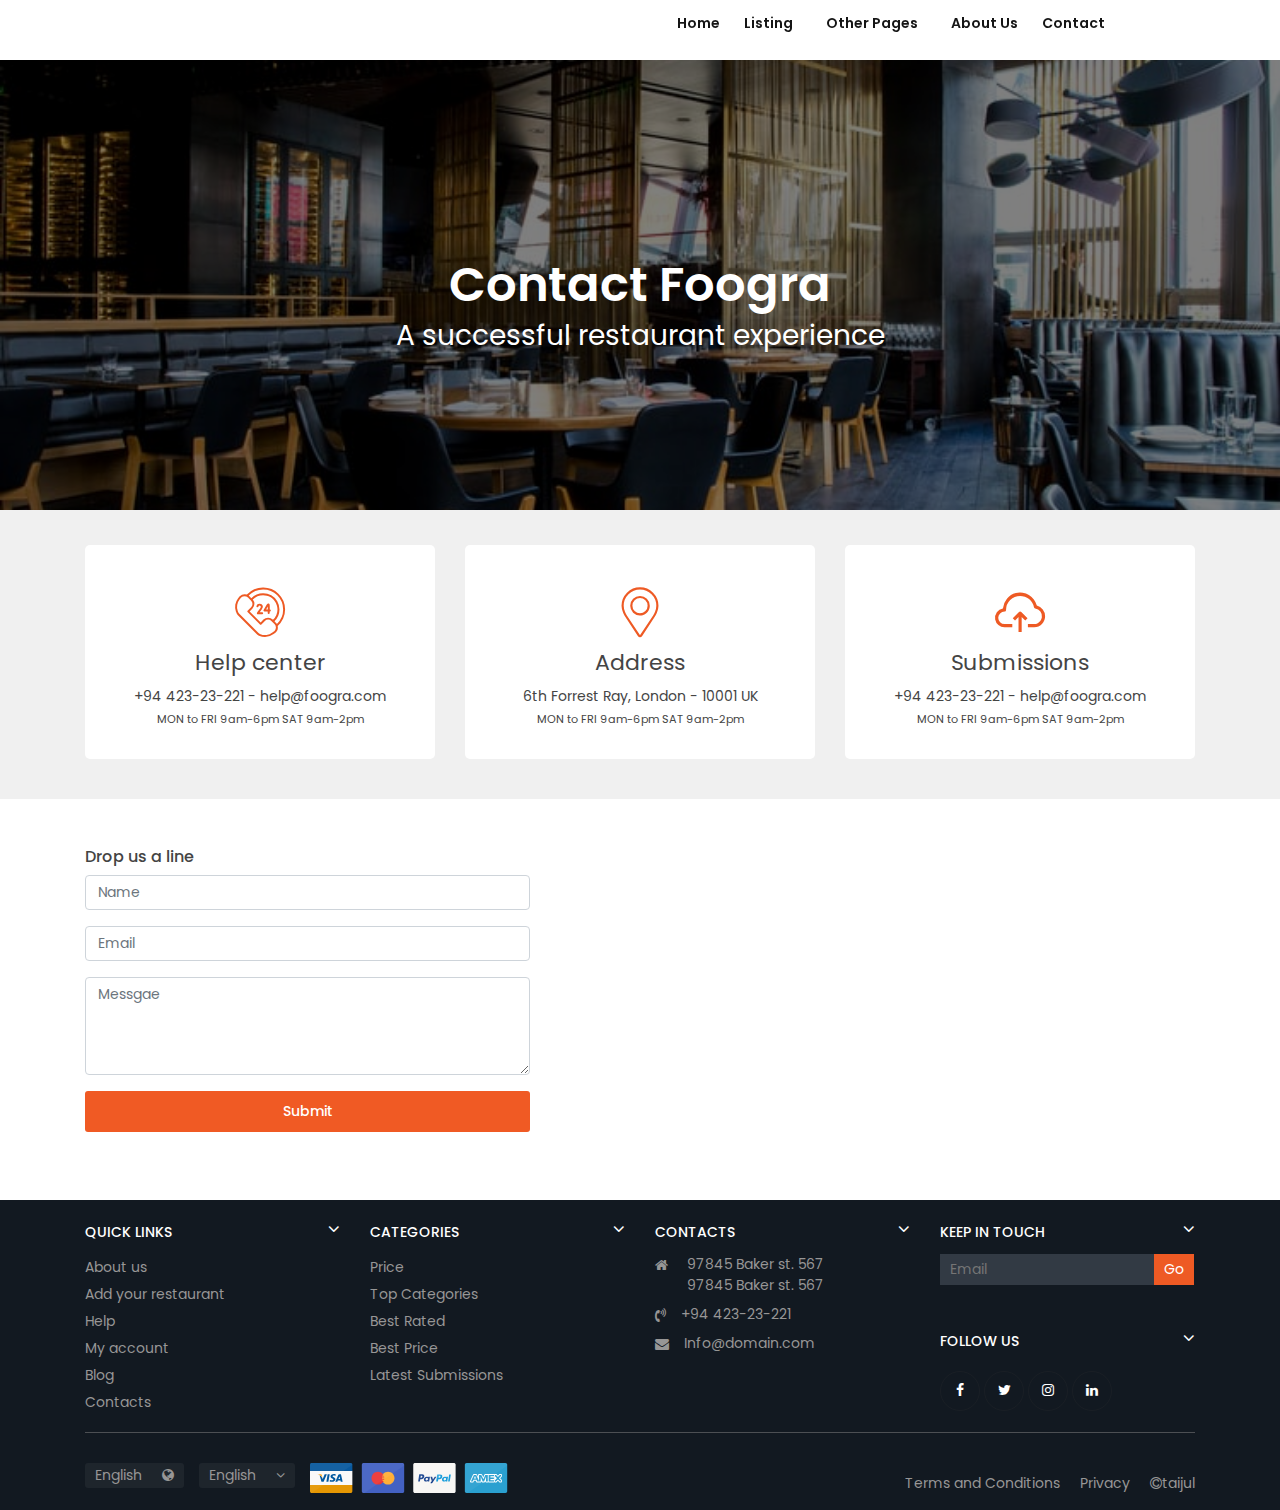
<file: contact.html>
<!doctype html>
<html class="no-js" lang="en">

<head>
    <meta charset="utf-8">
    <meta http-equiv="x-ua-compatible" content="ie=edge">
    <title>zimax.com</title>
    <meta name="description" content="">
    <meta name="viewport" content="width=device-width, initial-scale=1">
    <link rel="stylesheet" href="assets/plugin/css/bootsrtap.min.css">
    <link rel="stylesheet" href="https://stackpath.bootstrapcdn.com/font-awesome/4.7.0/css/font-awesome.min.css">
    <link rel="stylesheet" href="https://cdnjs.cloudflare.com/ajax/libs/animate.css/4.1.1/animate.min.css">
    <link rel="stylesheet" href="">
    <!-- owl-carousel -->
    <link rel="stylesheet" href="assets/plugin/css/owl.carousel.min.css">
    <link rel="stylesheet" href="assets/plugin/css/owl.theme.default.min.css">
    <!-- <link rel="stylesheet" href="/assets/plugin/css/datepicker.min.css"> -->
    <!-- google-font-poppins -->
    <link
        href="https://fonts.googleapis.com/css2?family=Poppins:ital,wght@0,100;0,200;0,300;0,400;0,500;0,600;0,700;0,800;0,900;1,100;1,200;1,300;1,400;1,500;1,600&display=swap"
        rel="stylesheet">
    <!-- main-css -->
    <link rel="stylesheet" href="detailrestaurant.css">
    <link rel="stylesheet" href="style.css">
    <link rel="stylesheet" href="assets/plugin/font1/flaticon.css">
    <!-- <link rel="stylesheet" href="/sass/custom.css"> -->
    <link rel="stylesheet" href="responsive.css">


</head>

<body>
    <!-- scroll-top-indicator -->
    <a href="#" class="scroll-top-indicator"><i class="fa fa-angle-up"></i></a>
    <!-- header-area-start -->
    <header class="header-all">
        <div class="container">
            <div class="menu-icon">
                <a href="#" id="ResmenuIcon"><i class="fa fa-bars"></i></a>
            </div>
            <div class="logo-area">
                <h4>Foogra</h4>
            </div>
            <div class="icon-menu">
                <ul class="d-flex">
                    <li><a href="#"><i class="fa fa-sign-in"></i></a></li>
                    <li><a href="#"><i class="fa fa-heart-o"></i></a></li>
                </ul>
            </div>
            <!-- main-menu-start -->
            <nav class="nav-header  py-2 " id="sidenav">
    
                <div class="logo-area" id="nav-logo">
                    <h4>Foogra</h4>
                    <a href="#" id="nav-close"><i class="fa fa-close"></i></a>
                </div>
    
                <ul class="resMenu">
                    <li><a href="index.html">Home</a></li>
                    <li onclick="subMenuExpan('subMenu')"><a href="#">Listing<i class="fa fa-angle-down"
                                id="resPonsivMenuLinkIcon"></i></a>
                        <!-- first Submenu -->
                        <ul class="subMenu">
                            <li><a href="search.html">Search</a></li>
                            <li><a href="grid-listing-filterscol.html">Search2</a></li>
                            <li><a href="submit-restaurant.html">Submit Restaurant</a></li>
                            <li><a href="submit-rider.html">Submit Rider</a></li>
                            <li><a href="leave-review.html">Leave-review</a></li>
                            <li>
                                <!-- fist-submenu of Sub-->
                                <ul class="subMenu subOfsubMenu" id="SecondMenu">
                                    <li><a href="coomingsoon.html">Page1</a></li>
                                    <li><a href="coomingsoon.html">Page2</a></li>
                                    <li><a href="coomingsoon.html">Page3</a></li>
                                    <li><a href="coomingsoon.html">Page4</a></li>
    
                                </ul>
                                <a href="#" class="d-flex justify-content-between">Page4<span>
                                    </span></a>
                            </li>
                            <li><a href="coomingsoon.html">Page4</a></li>
    
                        </ul>
                    </li>
                    <li onclick="subMenuExpan('secondSub')"><a href="#">Other Pages<i class="fa fa-angle-down"
                                id="resPonsivMenuLinkIcon"></i></a>
                        <!-- second-subMenu -->
                        <ul class="subMenu secondSub">
                            <li><a href="search.html">Search</a></li>
                            <li><a href="grid-listing-filterscol.html">Search2</a></li>
                            <li><a href="submit-restaurant.html">Submit Restaurant</a></li>
                            <li><a href="submit-rider.html">Submit Rider</a></li>
                            <li><a href="leave-review.html">Leave-review</a></li>
    
                        </ul>
                    </li>
                    <li><a href="about.html">About Us</a></li>
                    <li><a href="contact.html">Contact</a></li>
                </ul>
            </nav>
            <!-- main-menu-end -->
        </div>
    </header>
    <!-- hero_in detail_page-area-start -->
    <section id="hero_in_detail_page" style="background-image: url(img/bg/foogra.jpg);height: 450px;">
        <div class="hero_in_detail_page-wrapper">
            <div class="container">
                <div class="row">
                    <div class="col-md-12 col-lg-12 col-12 col-xl-12 col-sm-12">
                        <div class="info search-content-wrapper">
                            <div class="hero-details-content-wrapper text-white">
                                <div class="hero-details-review text-center">
                                    <h2>Contact Foogra
                                    </h2>
                                    <p>A successful restaurant experience</p>
                                </div>
                            </div>
                        </div>
                    </div>
                </div>
            </div>
        </div>
    </section>
   <!-- contact-help-adderss-sub -->
   <section id="help-add-sub">
       <div class="container">
           <div class="row">
               <div class="col-md-4 col-lg-4 col-xl-4 col-12 col-sm-12">
                   <div class="single-info-box">
                       <i class="flaticon-24-hours-support"></i>
                       <h4>Help center</h4>
                       <p>+94 423-23-221 - help@foogra.com</p>
                       <small>MON to FRI 9am-6pm SAT 9am-2pm</small>
                   </div>
               </div>
                <div class="col-md-4 col-lg-4 col-xl-4 col-12 col-sm-12">
                    <div class="single-info-box">
                        <i class="flaticon-pin"></i>
                        <h4>Address</h4>
                        <p>6th Forrest Ray, London - 10001 UK</p>
                        <small>MON to FRI 9am-6pm SAT 9am-2pm</small>
                    </div>
                </div>
                <div class="col-md-4 col-lg-4 col-xl-4 col-12 col-sm-12">
                    <div class="single-info-box">
                        <i class="flaticon-cloud-computing"></i>
                        <h4>Submissions</h4>
                        <p>+94 423-23-221 - help@foogra.com</p>
                        <small>MON to FRI 9am-6pm SAT 9am-2pm</small>
                    </div>
                </div>
           </div>
       </div>
   </section>
   <section id="contact-form-area">
       <div class="container">
           <div class="row py-4 my-4">
               <div class="col-md-5 col-lg-5 col-12 col-sm-12">
                  <div class="contact-form-wrapper">
                      <form action="">
                          <h6>Drop us a line</h6>
                          <div class="form-group">
                            <input type="text" placeholder="Name" class="form-control">
                          </div>
                           <div class="form-group">
                            <input type="email" placeholder="Email" class="form-control">
                          </div>
                          <div class="form-group">
                            <textarea class="form-control" id="contactMsg" rows="4" placeholder="Messgae"></textarea>
                          </div>
                          <div class="form-group">
                              <input type="submit" value="Submit">
                          </div>
                      </form>
                  </div>
               </div>
                <div class="col-md-7 col-lg-7 col-xl-7 col-12 col-sm-12">
                    <div class="map-wrapper">
                        <iframe
                            src="https://www.google.com/maps/embed?pb=!1m18!1m12!1m3!1d3680.704615377195!2d90.36276451421745!3d22.702037485116293!2m3!1f0!2f0!3f0!3m2!1i1024!2i768!4f13.1!3m3!1m2!1s0x3755341735c85bd1%3A0x84c3c48d29be31d3!2sCafe%20Star!5e0!3m2!1sen!2sbd!4v1604815817355!5m2!1sen!2sbd"
                            width="600" height="450" frameborder="0" style="border:0;" allowfullscreen="" aria-hidden="false"
                            tabindex="0"></iframe>
                    </div>
                </div>
           </div>
       </div>
   </section>
    <!-- Footer-top-area -->
    <section id="footerLinksArea" class="py-4">
        <div class="container">
            <div class="row">

                <div class="col-md-3 col-lg-3 col-6 col-sm-6">
                    <!-- single-widget-area -->
                    <div class="footer-link-wrapper text-left">
                        <h4 onclick="myFunCollapse('quicklink');">Quick Links</h4>
                        <ul class="quicklink">
                            <li><a href="about.html">About us<i class="fa fa-long-arrow-right"></i></a></li>
                            <li><a href="submit-restaurant.html">Add your restaurant <i
                                        class="fa fa-long-arrow-right"></i></a></li>
                            <li><a href="index.html">Help <i class="fa fa-long-arrow-right"></i></a></li>
                            <li><a href="coomingsoon.html">My account <i class="fa fa-long-arrow-right"></i></a></li>
                            <li><a href="coomingsoon.html">Blog <i class="fa fa-long-arrow-right"></i></a></li>
                            <li><a href="index.html">Contacts <i class="fa fa-long-arrow-right"></i></a></li>
                        </ul>
                    </div>
                </div>
                <div class="col-md-3 col-lg-3 col-6 col-sm-6">
                    <div class="footer-link-wrapper text-left">
                        <h4 onclick="myFunCollapse('category');" id="category">CATEGORIES</h4>
                        <ul class="category">
                            <li><a href="detail-restaurant.html">Price<i class="fa fa-long-arrow-right"></i></a></li>
                            <li><a href="index.html">Top Categories <i class="fa fa-long-arrow-right"></i></a></li>
                            <li><a href="grid-listing-filterscol.html">Best Rated <i
                                        class="fa fa-long-arrow-right"></i></a>
                            </li>
                            <li><a href="grid-listing-filterscol.html">Best Price <i
                                        class="fa fa-long-arrow-right"></i></a>
                            </li>
                            <li><a href="coomingsoon.html">Latest Submissions <i class="fa fa-long-arrow-right"></i></a>
                            </li>
                        </ul>
                    </div>
                </div>
                <div class="col-md-3 col-lg-3 col-6 col-sm-6">
                    <div class="footer-link-wrapper text-left">
                        <h4 onclick="myFunCollapse('contacts');" id="contacts">Contacts</h4>
                        <ul class="contacts">
                            <li class="d-flex mb-2">
                                <span class="fa fa-home"></span>
                                <div class="ml-1">
                                    <ul>
                                        <li>97845 Baker st. 567</li>
                                        <li>97845 Baker st. 567</li>
                                    </ul>
                                </div>
                            </li>
                            <li class="mb-2"><span class="fa fa-volume-control-phone"></span>+94 423-23-221</li>
                            <li class="mb-2"><span class="fa fa-envelope"></span>Info@domain.com</li>
                        </ul>
                    </div>
                </div>
                <div class="col-md-3 col-lg-3 col-6 col-sm-6">
                    <div class="footer-link-wrapper text-left">
                        <h4 onclick="myFunCollapse('subscribe');">Keep In Touch</h4>
                        <ul class="subscribe">
                            <li>
                                <div class="subscribe-area d-flex">
                                    <input type="email" placeholder="Email">
                                    <input type="submit" value="Go">
                                </div>
                            </li>
                        </ul>
                        <div class="social-link mt-5">
                            <h4 onclick="myFunCollapse('socialLink');">Follow Us</h4>
                            <ul class="pt-2 socialLink">
                                <li><a href="https://www.facebook.com/"><i class="fa fa-facebook"></i></a></li>
                                <li><a href="https://www.facebook.com/"><i class="fa fa-twitter"></i></a></li>
                                <li><a href="https://www.facebook.com/"><i class="fa fa-instagram"></i></a></li>
                                <li><a href="https://www.facebook.com/"><i class="fa fa-linkedin"></i></a></li>
                            </ul>
                        </div>
                    </div>
                </div>
            </div>
            <hr>
        </div>
    </section>
    <footer id="footer-botom" class="pb-3">
        <div class="container">
            <div class="row">
                <div class="col-md-6 col-lg-6 col-12 col-sm-12">
                    <ul class="d-flex footerUl">
                        <li><a href="#">English<i class="fa fa-globe"></i></a></li>
                        <li><a href="#">English<i class="fa fa-angle-down"></i></a></li>
                        <li><img src="img/footer/cards_all.svg" alt=""></li>
                    </ul>
                </div>
                <div class="col-md-6 col-lg-6 col-12 col-sm-12 d-flex  justify-content-end">
                    <ul class="d-flex footerUl-right ">
                        <li><a href="#">Terms and Conditions</a></li>
                        <li><a href="#">Privacy</a></li>
                        <li><a href="#"><i class="fa fa-copyright"></i>taijul</a></li>
                    </ul>
                </div>
            </div>
        </div>
    </footer>


    <script src="https://code.jquery.com/jquery-3.5.1.min.js"></script>
    <script src="https://cdn.jsdelivr.net/npm/popper.js@1.16.0/dist/umd/popper.min.js"></script>
    <script src="https://stackpath.bootstrapcdn.com/bootstrap/4.4.1/js/bootstrap.min.js"></script>
    <script src="assets/plugin/js/owl.carousel.min.js"></script>
    <script src="assets/plugin/js/jquery.sticky.js"></script>
    <script src="script.js"></script>
    <script src="home.js"></script>
    <script src="form-validation.js"></script>


</body>

</html>
</file>
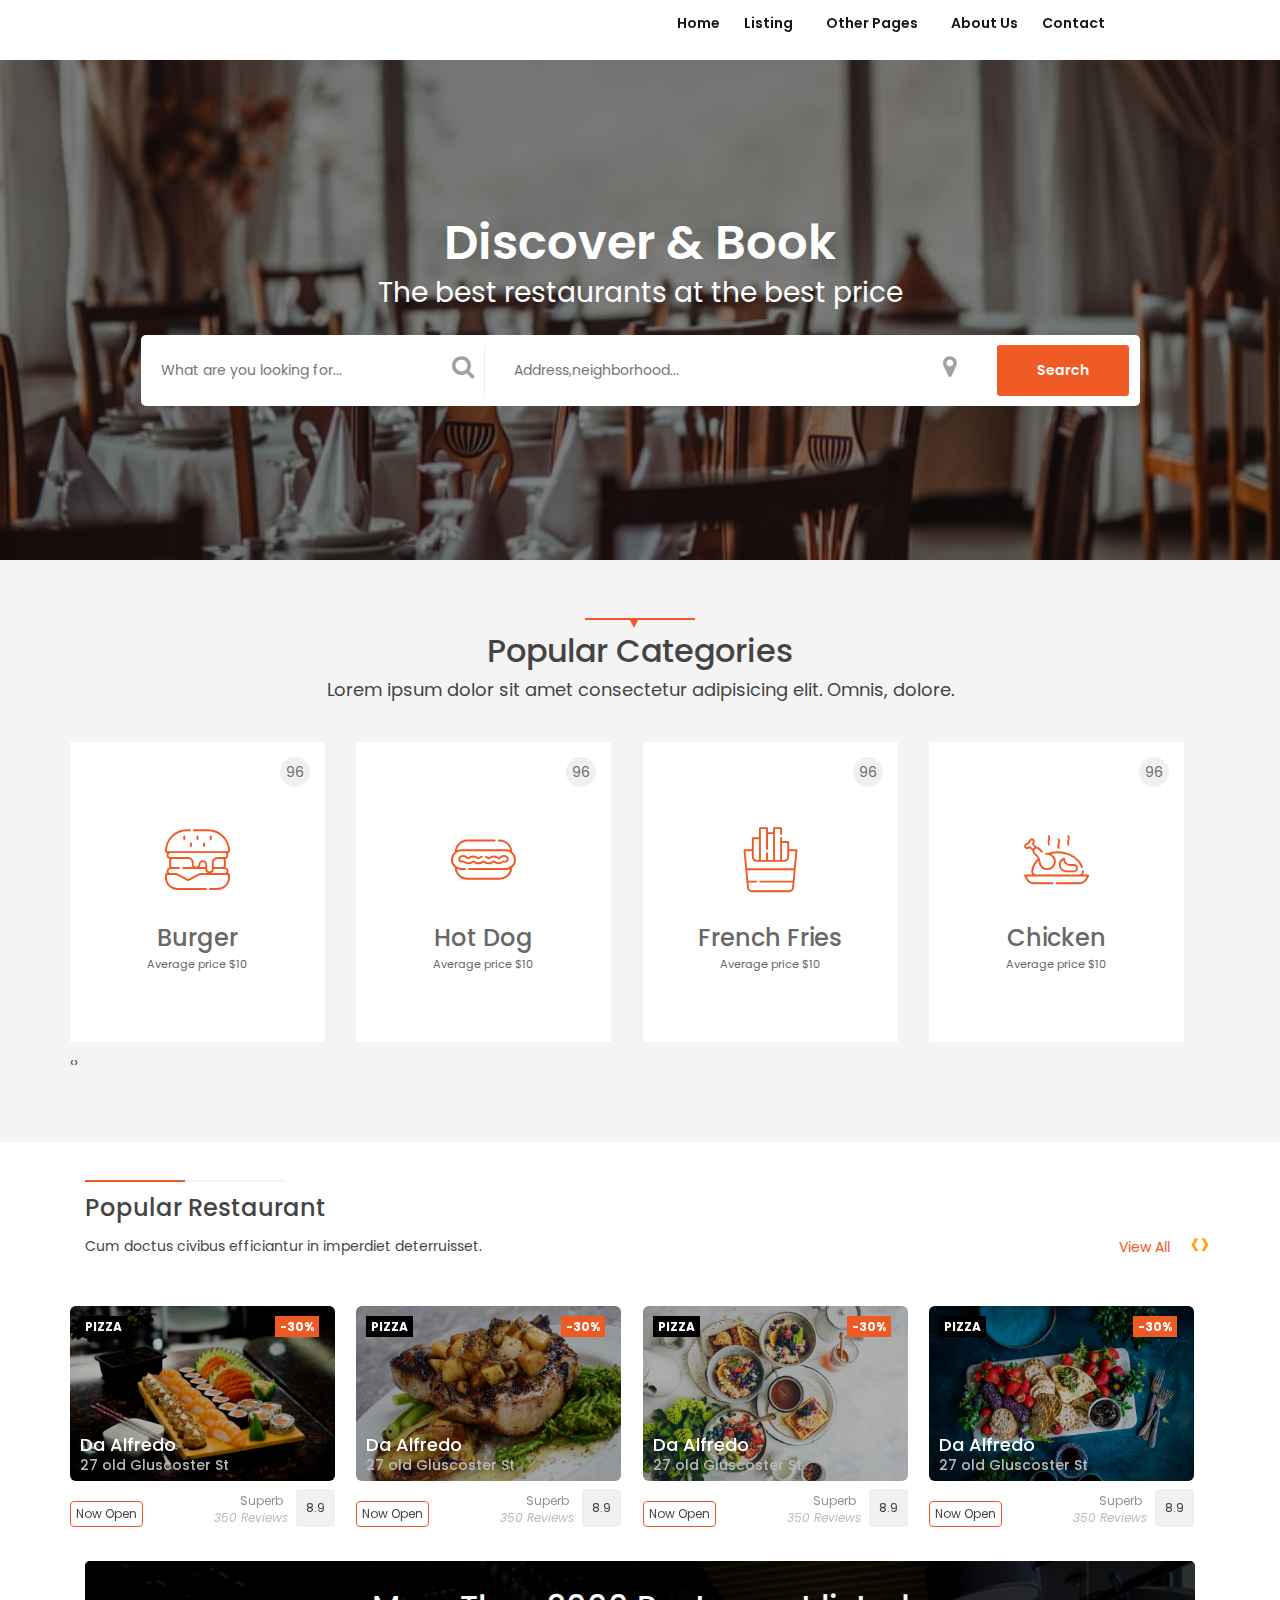
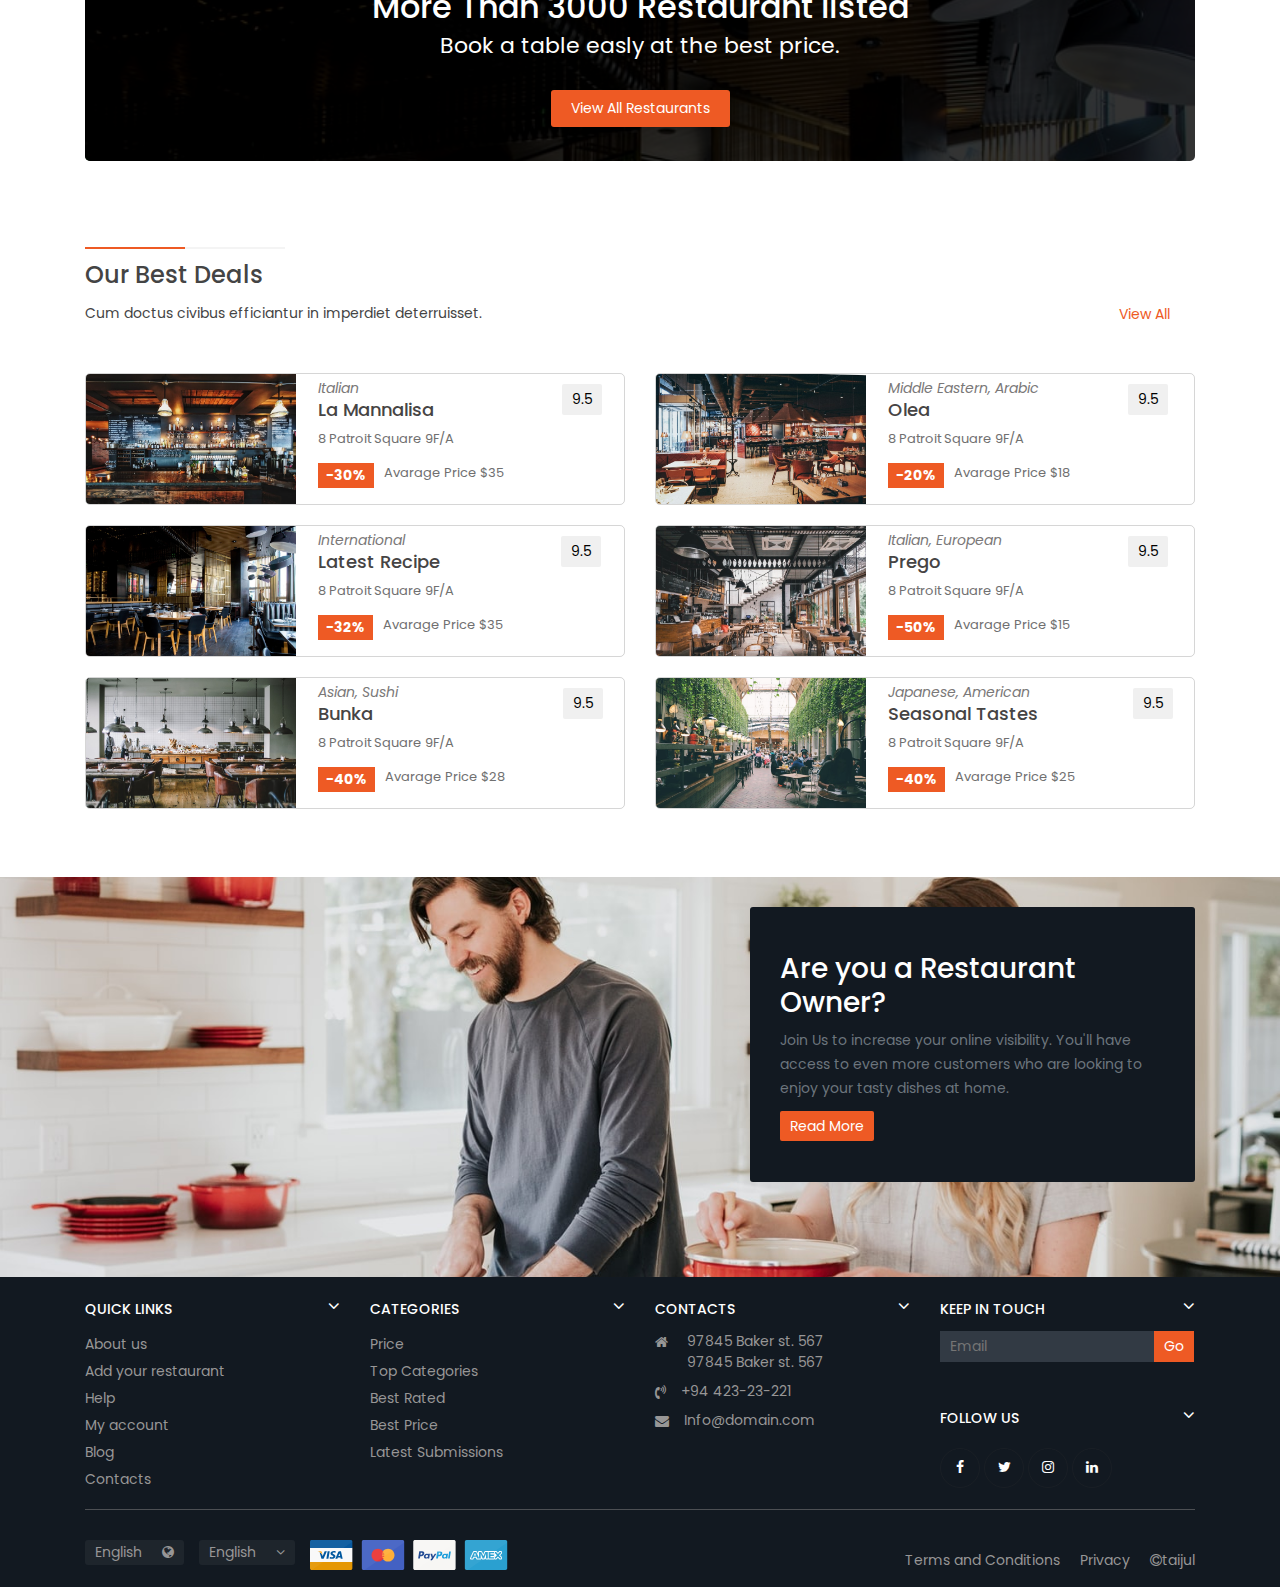
<file: search.html>
<!doctype html>
<html class="no-js" lang="en">

<head>
    <meta charset="utf-8">
    <meta http-equiv="x-ua-compatible" content="ie=edge">
    <title>zimax.com</title>
    <meta name="description" content="">
    <meta name="viewport" content="width=device-width, initial-scale=1">
    <link rel="stylesheet" href="/assets/plugin/css/bootsrtap.min.css">
    <link rel="stylesheet" href="https://stackpath.bootstrapcdn.com/font-awesome/4.7.0/css/font-awesome.min.css">
    <link rel="stylesheet" href="https://cdnjs.cloudflare.com/ajax/libs/animate.css/4.1.1/animate.min.css">
    <link rel="stylesheet" href="">
    <!-- owl-carousel -->
    <link rel="stylesheet" href="/assets/plugin/css/owl.carousel.min.css">
    <link rel="stylesheet" href="/assets/plugin/css/owl.theme.default.min.css">
    <!-- <link rel="stylesheet" href="/assets/plugin/css/datepicker.min.css"> -->
    <!-- google-font-poppins -->
    <link
        href="https://fonts.googleapis.com/css2?family=Poppins:ital,wght@0,100;0,200;0,300;0,400;0,500;0,600;0,700;0,800;0,900;1,100;1,200;1,300;1,400;1,500;1,600&display=swap"
        rel="stylesheet">
    <!-- main-css -->
    <link rel="stylesheet" href="detailrestaurant.css">
    <link rel="stylesheet" href="style.css">
    <link rel="stylesheet" href="assets/plugin/font/flaticon.css">
    <!-- <link rel="stylesheet" href="/sass/custom.css"> -->
    <link rel="stylesheet" href="responsive.css">


</head>

<body>
    <!-- scroll-top-indicator -->
       <a href="#"class="scroll-top-indicator" ><i class="fa fa-angle-up"></i></a>
    <!-- header-area-start -->
    <header class="header-all">
        <div class="container">
            <div class="menu-icon">
                <a href="#" id="ResmenuIcon"><i class="fa fa-bars"></i></a>
            </div>
            <div class="logo-area">
                <h4>Foogra</h4>
            </div>
            <div class="icon-menu">
                <ul class="d-flex">
                    <li><a href="#"><i class="fa fa-sign-in"></i></a></li>
                    <li><a href="#"><i class="fa fa-heart-o"></i></a></li>
                </ul>
            </div>
            <!-- main-menu-start -->
            <nav class="nav-header  py-2 " id="sidenav">
    
                <div class="logo-area" id="nav-logo">
                    <h4>Foogra</h4>
                    <a href="#" id="nav-close"><i class="fa fa-close"></i></a>
                </div>
    
                <ul class="resMenu">
                    <li><a href="index.html">Home</a></li>
                    <li onclick="subMenuExpan('subMenu')"><a href="#">Listing<i class="fa fa-angle-down"
                                id="resPonsivMenuLinkIcon"></i></a>
                        <!-- first Submenu -->
                        <ul class="subMenu">
                            <li><a href="search.html">Search</a></li>
                            <li><a href="grid-listing-filterscol.html">Search2</a></li>
                            <li><a href="submit-restaurant.html">Submit Restaurant</a></li>
                            <li><a href="submit-rider.html">Submit Rider</a></li>
                            <li><a href="leave-review.html">Leave-review</a></li>
                            <li>
                                <!-- fist-submenu of Sub-->
                                <ul class="subMenu subOfsubMenu" id="SecondMenu">
                                    <li><a href="index.html">Page1</a></li>
                                    <li><a href="index.html">Page2</a></li>
                                    <li><a href="index.html">Page3</a></li>
                                    <li><a href="index.html">Page4</a></li>
    
                                </ul>
                                <a href="#" class="d-flex justify-content-between">Page4<span>
                                    </span></a>
                            </li>
                            <li><a href="index.html">Page4</a></li>
    
                        </ul>
                    </li>
                    <li onclick="subMenuExpan('secondSub')"><a href="#">Other Pages<i class="fa fa-angle-down"
                                id="resPonsivMenuLinkIcon"></i></a>
                        <!-- second-subMenu -->
                        <ul class="subMenu secondSub">
                            <li><a href="search.html">Search</a></li>
                            <li><a href="grid-listing-filterscol.html">Search2</a></li>
                            <li><a href="submit-restaurant.html">Submit Restaurant</a></li>
                            <li><a href="submit-rider.html">Submit Rider</a></li>
                            <li><a href="leave-review.html">Leave-review</a></li>
    
                        </ul>
                    </li>
                    <li><a href="about.html">About Us</a></li>
                    <li><a href="contact.html">Contact</a></li>
                </ul>
            </nav>
            <!-- main-menu-end -->
        </div>
    </header>
    <!-- hero_in detail_page-area-start -->
    <section id="hero_in_detail_page" style="background-image: url(img/slide/slide2.jpg);height: 500px;">
        <div class="hero_in_detail_page-wrapper">
            <div class="container">
                <div class="row">
                    <div class="col-md-12 col-lg-12 col-12 col-xl-12 col-sm-12">
                        <div class="info search-content-wrapper">
                            <div class="hero-details-content-wrapper text-white">
                                <div class="hero-details-review text-center">
                                    <h2>Discover & Book</h2>
                                     <p>The best restaurants at the best price</p>    
                                </div>
                                <!-- search-box-area -->
                                <div class="search-box-wrapper">
                                  <form action="">
                                  <ul>
                                      <li><input type="text" placeholder="What are you looking for..."><i class="fa fa-search"></i></li>
                                      <li class="addressSec"><input type="text" placeholder="Address,neighborhood..."><i class="fa fa-map-marker"></i></li>
                                      <li><input type="submit" value="Search"></li>
                                  </ul>
                                </form>
                                </div>
                            </div>
                        </div>
                    </div>
                </div>
            </div>
        </div>
    </section>
        <!-- popular-category-section -->
        <section id="cat-area">
            <div class="popular-section-area py-5">
                <div class="container">
                    <!-- section-title-area -->
                    <div class="section-title text-center py-4">
                        <h2>Popular Categories</h2>
                        <p>Lorem ipsum dolor sit amet consectetur adipisicing elit. Omnis, dolore.</p>
                    </div>
                </div>
                <!-- section-content-area -->
                <div class="section-content">
                    <div class="container">
                        <div class="row">
                            <div class="search-pular-cat-wrapper owl-carousel catActive">
                                <!-- single-cat-icon-item -->
                                <div class="single-popular-cat-icon">
                                   <a href="">
                                        <div class="midle-content-with-iconn">
                                            <span>96</span>
                                            <i class="flaticon-burger"></i>
                                            <h4>Burger</h4>
                                            <small>Average price $10</small>
                                        </div>
                                   </a>
                                </div>
                                <!-- single-cat-icon-item -->
                                <div class="single-popular-cat-icon">
                                    <a href="">
                                        <div class="midle-content-with-iconn">
                                            <span>96</span>
                                            <i class="flaticon-hot-dog"></i>
                                            <h4>Hot Dog</h4>
                                            <small>Average price $10</small>
                                        </div>
                                    </a>
                                </div>
                                <!-- single-cat-icon-item -->
                                <div class="single-popular-cat-icon">
                                    <a href="">
                                        <div class="midle-content-with-iconn">
                                            <span>96</span>
                                            <i class="flaticon-french-fries"></i>
                                            <h4>French Fries</h4>
                                            <small>Average price $10</small>
                                        </div>
                                    </a>
                                </div>
                                <!-- single-cat-icon-item -->
                                <div class="single-popular-cat-icon">
                                    <a href="">
                                        <div class="midle-content-with-iconn">
                                            <span>96</span>
                                            <i class="flaticon-roast-chicken"></i>
                                            <h4>Chicken</h4>
                                            <small>Average price $10</small>
                                        </div>
                                    </a>
                                </div>
                                <!-- single-cat-icon-item -->
                                <div class="single-popular-cat-icon">
                                    <a href="">
                                        <div class="midle-content-with-iconn">
                                            <span>96</span>
                                            <i class="flaticon-noodles"></i>
                                            <h4>Noodles</h4>
                                            <small>Average price $10</small>
                                        </div>
                                    </a>
                                </div>
                                <!-- single-cat-icon-item -->
                                <div class="single-popular-cat-icon">
                                    <a href="">
                                        <div class="midle-content-with-iconn">
                                            <span>96</span>
                                            <i class="flaticon-cutlery"></i>
                                            <h4>Burger</h4>
                                            <small>Average price $10</small>
                                        </div>
                                    </a>
                                </div>
                            </div>
                        </div>
                    </div>
                </div>
            </div>
        
        </section>
    <!-- popular Section area -->
    <section id="popular-restaurant-area py-5">
        <div class="container">
            <!-- section-heading-area -->
            <div class="popular-restaurant-list-header d-flex  justify-content-between py-5 align-items-end">
                <div class="left-content-popular">
                    <span></span>
                    <h2>Popular Restaurant</h2>
                    <p>Cum doctus civibus efficiantur in imperdiet deterruisset.</p>
                </div>
                <div class="popular-content-right">
                    <ul class="d-flex align-item-end ">
                        <li><a href="#">View All</a></li>
                    </ul>
                </div>
            </div>
            <!-- section-heading-area end-->
            <div class="item-container">
                <div class="row">
                    <div class="slider-wrapper owl-carousel sileactive">
                        <!-- single-item-area -->
                        <div class="single-item">
                            <div class="image-wrapperWithContent">
                                <a href="#">
                                    <img src="img/item/sushi.jpg" alt="sudhi.jpg">
                                </a>
                                <ul class="d-flex justify-content-between">
                                    <li><span id="title">pizza</span></li>
                                    <li><span>-30%</span></li>
                                </ul>
                                <div class="img-content-bottom">
                                    <h4>Da Alfredo</h4>
                                    <span>27 old Gluscoster St</span>
                                </div>
                            </div>
                            <div class="single-item-content-bottom py-2">
                                <ul class="d-flex justify-content-between">
                                    <li class="d-flex align-items-end"><span id="status">Now Open</span></li>
                                    <li class="d-flex">
                                        <div class="review">
                                            <span id="comment">Superb</span>
                                            <em>350 Reviews</em>
                                        </div>
                                        <span id="rating">8.9</span>
                                    </li>
                                </ul>
                            </div>
                        </div>
                        <!-- single-item-area -->
                        <div class="single-item">
                            <div class="image-wrapperWithContent">
                                <a href="#">
                                    <img src="img/item/food1.jpg" alt="sudhi.jpg">
                                </a>
                                <ul class="d-flex justify-content-between">
                                    <li><span id="title">pizza</span></li>
                                    <li><span>-30%</span></li>
                                </ul>
                                <div class="img-content-bottom">
                                    <h4>Da Alfredo</h4>
                                    <span>27 old Gluscoster St</span>
                                </div>
                            </div>
                            <div class="single-item-content-bottom py-2">
                                <ul class="d-flex justify-content-between">
                                    <li class="d-flex align-items-end"><span id="status">Now Open</span></li>
                                    <li class="d-flex">
                                        <div class="review">
                                            <span id="comment">Superb</span>
                                            <em>350 Reviews</em>
                                        </div>
                                        <span id="rating">8.9</span>
                                    </li>
                                </ul>
                            </div>
                        </div>
                        <!-- single-item-area -->
                        <div class="single-item">
                            <div class="image-wrapperWithContent">
                                <a href="#">
                                    <img src="img/item/food2.jpg" alt="sudhi.jpg">
                                </a>
                                <ul class="d-flex justify-content-between">
                                    <li><span id="title">pizza</span></li>
                                    <li><span>-30%</span></li>
                                </ul>
                                <div class="img-content-bottom">
                                    <h4>Da Alfredo</h4>
                                    <span>27 old Gluscoster St</span>
                                </div>
                            </div>
                            <div class="single-item-content-bottom py-2">
                                <ul class="d-flex justify-content-between">
                                    <li class="d-flex align-items-end"><span id="status">Now Open</span></li>
                                    <li class="d-flex">
                                        <div class="review">
                                            <span id="comment">Superb</span>
                                            <em>350 Reviews</em>
                                        </div>
                                        <span id="rating">8.9</span>
                                    </li>
                                </ul>
                            </div>
                        </div>
                        <!-- single-item-area -->
                        <div class="single-item">
                            <div class="image-wrapperWithContent">
                                <a href="#">
                                    <img src="img/item/food3.jpg" alt="sudhi.jpg">
                                </a>
                                <ul class="d-flex justify-content-between">
                                    <li><span id="title">pizza</span></li>
                                    <li><span>-30%</span></li>
                                </ul>
                                <div class="img-content-bottom">
                                    <h4>Da Alfredo</h4>
                                    <span>27 old Gluscoster St</span>
                                </div>
                            </div>
                            <div class="single-item-content-bottom py-2">
                                <ul class="d-flex justify-content-between">
                                    <li class="d-flex align-items-end"><span id="status">Now Open</span></li>
                                    <li class="d-flex">
                                        <div class="review">
                                            <span id="comment">Superb</span>
                                            <em>350 Reviews</em>
                                        </div>
                                        <span id="rating">8.9</span>
                                    </li>
                                </ul>
                            </div>
                        </div>
                        <!-- single-item-area -->
                        <div class="single-item">
                            <div class="image-wrapperWithContent">
                                <a href="#">
                                    <img src="img/item/food4.jpg" alt="sudhi.jpg">
                                </a>
                                <ul class="d-flex justify-content-between">
                                    <li><span id="title">pizza</span></li>
                                    <li><span>-30%</span></li>
                                </ul>
                                <div class="img-content-bottom">
                                    <h4>Da Alfredo</h4>
                                    <span>27 old Gluscoster St</span>
                                </div>
                            </div>
                            <div class="single-item-content-bottom py-2">
                                <ul class="d-flex justify-content-between">
                                    <li class="d-flex align-items-end"><span id="status">Now Open</span></li>
                                    <li class="d-flex">
                                        <div class="review">
                                            <span id="comment">Superb</span>
                                            <em>350 Reviews</em>
                                        </div>
                                        <span id="rating">8.9</span>
                                    </li>
                                </ul>
                            </div>
                        </div>
                        <!-- single-item-area -->
                        <div class="single-item">
                            <div class="image-wrapperWithContent">
                                <a href="#">
                                    <img src="img/item/food5.jpg" alt="sudhi.jpg">
                                </a>
                                <ul class="d-flex justify-content-between">
                                    <li><span id="title">pizza</span></li>
                                    <li><span>-30%</span></li>
                                </ul>
                                <div class="img-content-bottom">
                                    <h4>Da Alfredo</h4>
                                    <span>27 old Gluscoster St</span>
                                </div>
                            </div>
                            <div class="single-item-content-bottom py-2">
                                <ul class="d-flex justify-content-between">
                                    <li class="d-flex align-items-end"><span id="status">Now Open</span></li>
                                    <li class="d-flex">
                                        <div class="review">
                                            <span id="comment">Superb</span>
                                            <em>350 Reviews</em>
                                        </div>
                                        <span id="rating">8.9</span>
                                    </li>
                                </ul>
                            </div>
                        </div>
                    </div>
                </div>
            </div>
        </div>
    </section>
    <!-- Banner-area -->
    <section id="banner-area " class="pb-5">
        <div class="container">
            <div class="row ">
                <div class="col-md-12 col-lg-12">
                    <div class="banner-wrapper  d-flex justify-content-center align-items-center">
    
                        <div class="banner-content text-center pt-2">
                            <h2>More Than 3000 Restaurant listed</h2>
                            <p>Book a table easly at the best price.</p>
                            <a href="#" class="my-3">View All Restaurants</a>
                        </div>
                    </div>
                </div>
            </div>
        </div>
    </section>
    <!-- Best-deals-area -->
    <section id="Our_best_deals" class="pb-5">
        <div class="container">
            <!-- section-heading-area -->
            <div class="popular-restaurant-list-header d-flex  justify-content-between py-5 align-items-end pb-5">
                <div class="left-content-popular">
                    <span></span>
                    <h2>Our Best Deals</h2>
                    <p>Cum doctus civibus efficiantur in imperdiet deterruisset.</p>
                </div>
                <div class="popular-content-right">
                    <ul class="d-flex align-item-end ">
                        <li><a href="#">View All</a></li>
                    </ul>
                </div>
            </div>
            <!-- section-heading-area end-->
            <main>
                <div class="row">
                    <div class="col-md-6 col-lg-6 col-12 col-sm-12">
                        <!-- single-best-item -->
                        <div class="single-best-item">
                            <a href="#">
                                <ul class="ul_best-item">
                                    <li>
                                        <div class="best-deal-img">
                                            <img src="img/item/restaurant3.jpg" alt="food3.jpg">
                                        </div>
                                    </li>
                                    <li class="best-deal-content pt-1">
                                        <em>Italian</em>
                                        <h4>La Mannalisa</h4>
                                        <span>8 Patroit Square 9F/A</span>
                                        <div class="best-item-cont-btm d-flex justify-content-between">
                                            <span id="discount">-30%</span>
                                            <span>Avarage Price $35</span>
                                        </div>
                                    </li>
                                    <li><span class="text-right " id="score">9.5</span></li>
                                </ul>
                            </a>
                        </div>
                    </div>
                    <div class="col-md-6 col-lg-6 col-12 col-sm-12">
                        <!-- single-best-item -->
                        <div class="single-best-item">
                            <a href="#">
                                <ul class="ul_best-item">
                                    <li>
                                        <div class="best-deal-img">
                                            <img src="img/item/restaurant2.jpg" alt="food3.jpg">
                                        </div>
                                    </li>
                                    <li class="best-deal-content pt-1">
                                        <em>Middle Eastern, Arabic</em>
                                        <h4>Olea</h4>
                                        <span>8 Patroit Square 9F/A</span>
                                        <div class="best-item-cont-btm d-flex justify-content-between">
                                            <span id="discount">-20%</span>
                                            <span>Avarage Price $18</span>
                                        </div>
                                    </li>
                                    <li><span class="text-right " id="score">9.5</span></li>
                                </ul>
                            </a>
                        </div>
                    </div>
                    <div class="col-md-6 col-lg-6 col-12 col-sm-12">
                        <!-- single-best-item -->
                        <div class="single-best-item">
                            <a href="#">
                                <ul class="ul_best-item">
                                    <li>
                                        <div class="best-deal-img">
                                            <img src="img/item/restaurant1.jpg" alt="food3.jpg">
                                        </div>
                                    </li>
                                    <li class="best-deal-content pt-1">
                                        <em>International</em>
                                        <h4>Latest Recipe</h4>
                                        <span>8 Patroit Square 9F/A</span>
                                        <div class="best-item-cont-btm d-flex justify-content-between">
                                            <span id="discount">-32%</span>
                                            <span>Avarage Price $35</span>
                                        </div>
                                    </li>
                                    <li><span class="text-right " id="score">9.5</span></li>
                                </ul>
                            </a>
                        </div>
                    </div>
                    <div class="col-md-6 col-lg-6 col-12 col-sm-12">
                        <!-- single-best-item -->
                        <div class="single-best-item">
                            <a href="#">
                                <ul class="ul_best-item">
                                    <li>
                                        <div class="best-deal-img">
                                            <img src="img/item/restaurant.jpg" alt="food3.jpg">
                                        </div>
                                    </li>
                                    <li class="best-deal-content pt-1">
                                        <em>Italian, European</em>
                                        <h4>Prego</h4>
                                        <span>8 Patroit Square 9F/A</span>
                                        <div class="best-item-cont-btm d-flex justify-content-between">
                                            <span id="discount">-50%</span>
                                            <span>Avarage Price $15</span>
                                        </div>
                                    </li>
                                    <li><span class="text-right " id="score">9.5</span></li>
                                </ul>
                            </a>
                        </div>
                    </div>
                    <div class="col-md-6 col-lg-6 col-12 col-sm-12">
                        <!-- single-best-item -->
                        <div class="single-best-item">
                            <a href="#">
                                <ul class="ul_best-item">
                                    <li>
                                        <div class="best-deal-img">
                                            <img src="img/item/restaurant5.jpg" alt="food3.jpg">
                                        </div>
                                    </li>
                                    <li class="best-deal-content pt-1">
                                        <em>Asian, Sushi</em>
                                        <h4>Bunka</h4>
                                        <span>8 Patroit Square 9F/A</span>
                                        <div class="best-item-cont-btm d-flex justify-content-between">
                                            <span id="discount">-40%</span>
                                            <span>Avarage Price $28</span>
                                        </div>
                                    </li>
                                    <li><span class="text-right " id="score">9.5</span></li>
                                </ul>
                            </a>
                        </div>
                    </div>
                    <div class="col-md-6 col-lg-6 col-12 col-sm-12">
                        <!-- single-best-item -->
                        <div class="single-best-item">
                            <a href="#">
                                <ul class="ul_best-item">
                                    <li>
                                        <div class="best-deal-img">
                                            <img src="img/item/restaurant6.jpg" alt="food3.jpg">
                                        </div>
                                    </li>
                                    <li class="best-deal-content pt-1">
                                        <em>Japanese, American</em>
                                        <h4>Seasonal Tastes</h4>
                                        <span>8 Patroit Square 9F/A</span>
                                        <div class="best-item-cont-btm d-flex justify-content-between">
                                            <span id="discount">-40%</span>
                                            <span>Avarage Price $25</span>
                                        </div>
                                    </li>
                                    <li><span class="text-right " id="score">9.5</span></li>
                                </ul>
                            </a>
                        </div>
                    </div>
    
                </div>
            </main>
        </div>
    </section>
    <!-- restaurant-owner-area -->
    <section id="call_section_lazy">
        <div class="container ">
            <div class="row">
                <div class="col-md-5 col-lg-5 col-12 col-sm-12 offset-md-7 offset-lg-7">
                    <div class="lazy-message-area text-left">
                        <h2>Are you a Restaurant Owner?</h2>
                        <p class="text-muted">Join Us to increase your online visibility. You'll have access to even more
                            customers who are looking to
                            enjoy your
                            tasty dishes at home.</p>
                        <a href="#">Read More</a>
                    </div>
                </div>
            </div>
        </div>
    </section>
    <!-- Footer-top-area -->
    <section id="footerLinksArea" class="py-4">
        <div class="container">
            <div class="row">
    
                <div class="col-md-3 col-lg-3 col-6 col-sm-6">
                    <!-- single-widget-area -->
                    <div class="footer-link-wrapper text-left">
                        <h4 onclick="myFunCollapse('quicklink');">Quick Links</h4>
                        <ul class="quicklink">
                            <li><a href="about.html">About us<i class="fa fa-long-arrow-right"></i></a></li>
                            <li><a href="submit-restaurant.html">Add your restaurant <i
                                        class="fa fa-long-arrow-right"></i></a></li>
                            <li><a href="index.html">Help <i class="fa fa-long-arrow-right"></i></a></li>
                            <li><a href="coomingsoon.html">My account <i class="fa fa-long-arrow-right"></i></a></li>
                            <li><a href="coomingsoon.html">Blog <i class="fa fa-long-arrow-right"></i></a></li>
                            <li><a href="index.html">Contacts <i class="fa fa-long-arrow-right"></i></a></li>
                        </ul>
                    </div>
                </div>
                <div class="col-md-3 col-lg-3 col-6 col-sm-6">
                    <div class="footer-link-wrapper text-left">
                        <h4 onclick="myFunCollapse('category');" id="category">CATEGORIES</h4>
                        <ul class="category">
                            <li><a href="detail-restaurant.html">Price<i class="fa fa-long-arrow-right"></i></a></li>
                            <li><a href="index.html">Top Categories <i class="fa fa-long-arrow-right"></i></a></li>
                            <li><a href="grid-listing-filterscol.html">Best Rated <i class="fa fa-long-arrow-right"></i></a>
                            </li>
                            <li><a href="grid-listing-filterscol.html">Best Price <i class="fa fa-long-arrow-right"></i></a>
                            </li>
                            <li><a href="coomingsoon.html">Latest Submissions <i class="fa fa-long-arrow-right"></i></a>
                            </li>
                        </ul>
                    </div>
                </div>
                <div class="col-md-3 col-lg-3 col-6 col-sm-6">
                    <div class="footer-link-wrapper text-left">
                        <h4 onclick="myFunCollapse('contacts');" id="contacts">Contacts</h4>
                        <ul class="contacts">
                            <li class="d-flex mb-2">
                                <span class="fa fa-home"></span>
                                <div class="ml-1">
                                    <ul>
                                        <li>97845 Baker st. 567</li>
                                        <li>97845 Baker st. 567</li>
                                    </ul>
                                </div>
                            </li>
                            <li class="mb-2"><span class="fa fa-volume-control-phone"></span>+94 423-23-221</li>
                            <li class="mb-2"><span class="fa fa-envelope"></span>Info@domain.com</li>
                        </ul>
                    </div>
                </div>
                <div class="col-md-3 col-lg-3 col-6 col-sm-6">
                    <div class="footer-link-wrapper text-left">
                        <h4 onclick="myFunCollapse('subscribe');">Keep In Touch</h4>
                        <ul class="subscribe">
                            <li>
                                <div class="subscribe-area d-flex">
                                    <input type="email" placeholder="Email">
                                    <input type="submit" value="Go">
                                </div>
                            </li>
                        </ul>
                        <div class="social-link mt-5">
                            <h4 onclick="myFunCollapse('socialLink');">Follow Us</h4>
                            <ul class="pt-2 socialLink">
                                <li><a href="https://www.facebook.com/"><i class="fa fa-facebook"></i></a></li>
                                <li><a href="https://www.facebook.com/"><i class="fa fa-twitter"></i></a></li>
                                <li><a href="https://www.facebook.com/"><i class="fa fa-instagram"></i></a></li>
                                <li><a href="https://www.facebook.com/"><i class="fa fa-linkedin"></i></a></li>
                            </ul>
                        </div>
                    </div>
                </div>
            </div>
            <hr>
        </div>
    </section>
    <footer id="footer-botom" class="pb-3">
        <div class="container">
            <div class="row">
                <div class="col-md-6 col-lg-6 col-12 col-sm-12">
                    <ul class="d-flex footerUl">
                        <li><a href="#">English<i class="fa fa-globe"></i></a></li>
                        <li><a href="#">English<i class="fa fa-angle-down"></i></a></li>
                        <li><img src="img/footer/cards_all.svg" alt=""></li>
                    </ul>
                </div>
                <div class="col-md-6 col-lg-6 col-12 col-sm-12 d-flex  justify-content-end">
                    <ul class="d-flex footerUl-right ">
                        <li><a href="#">Terms and Conditions</a></li>
                        <li><a href="#">Privacy</a></li>
                        <li><a href="#"><i class="fa fa-copyright"></i>taijul</a></li>
                    </ul>
                </div>
            </div>
        </div>
    </footer>


    <script src="https://code.jquery.com/jquery-3.5.1.min.js"></script>
    <script src="https://cdn.jsdelivr.net/npm/popper.js@1.16.0/dist/umd/popper.min.js"></script>
    <script src="https://stackpath.bootstrapcdn.com/bootstrap/4.4.1/js/bootstrap.min.js"></script>
    <script src="/assets/plugin/js/owl.carousel.min.js"></script>
    <script src="/assets/plugin/js/jquery.sticky.js"></script>
    <script src="script.js"></script>
    <script src="home.js"></script>


</body>

</html>
</file>
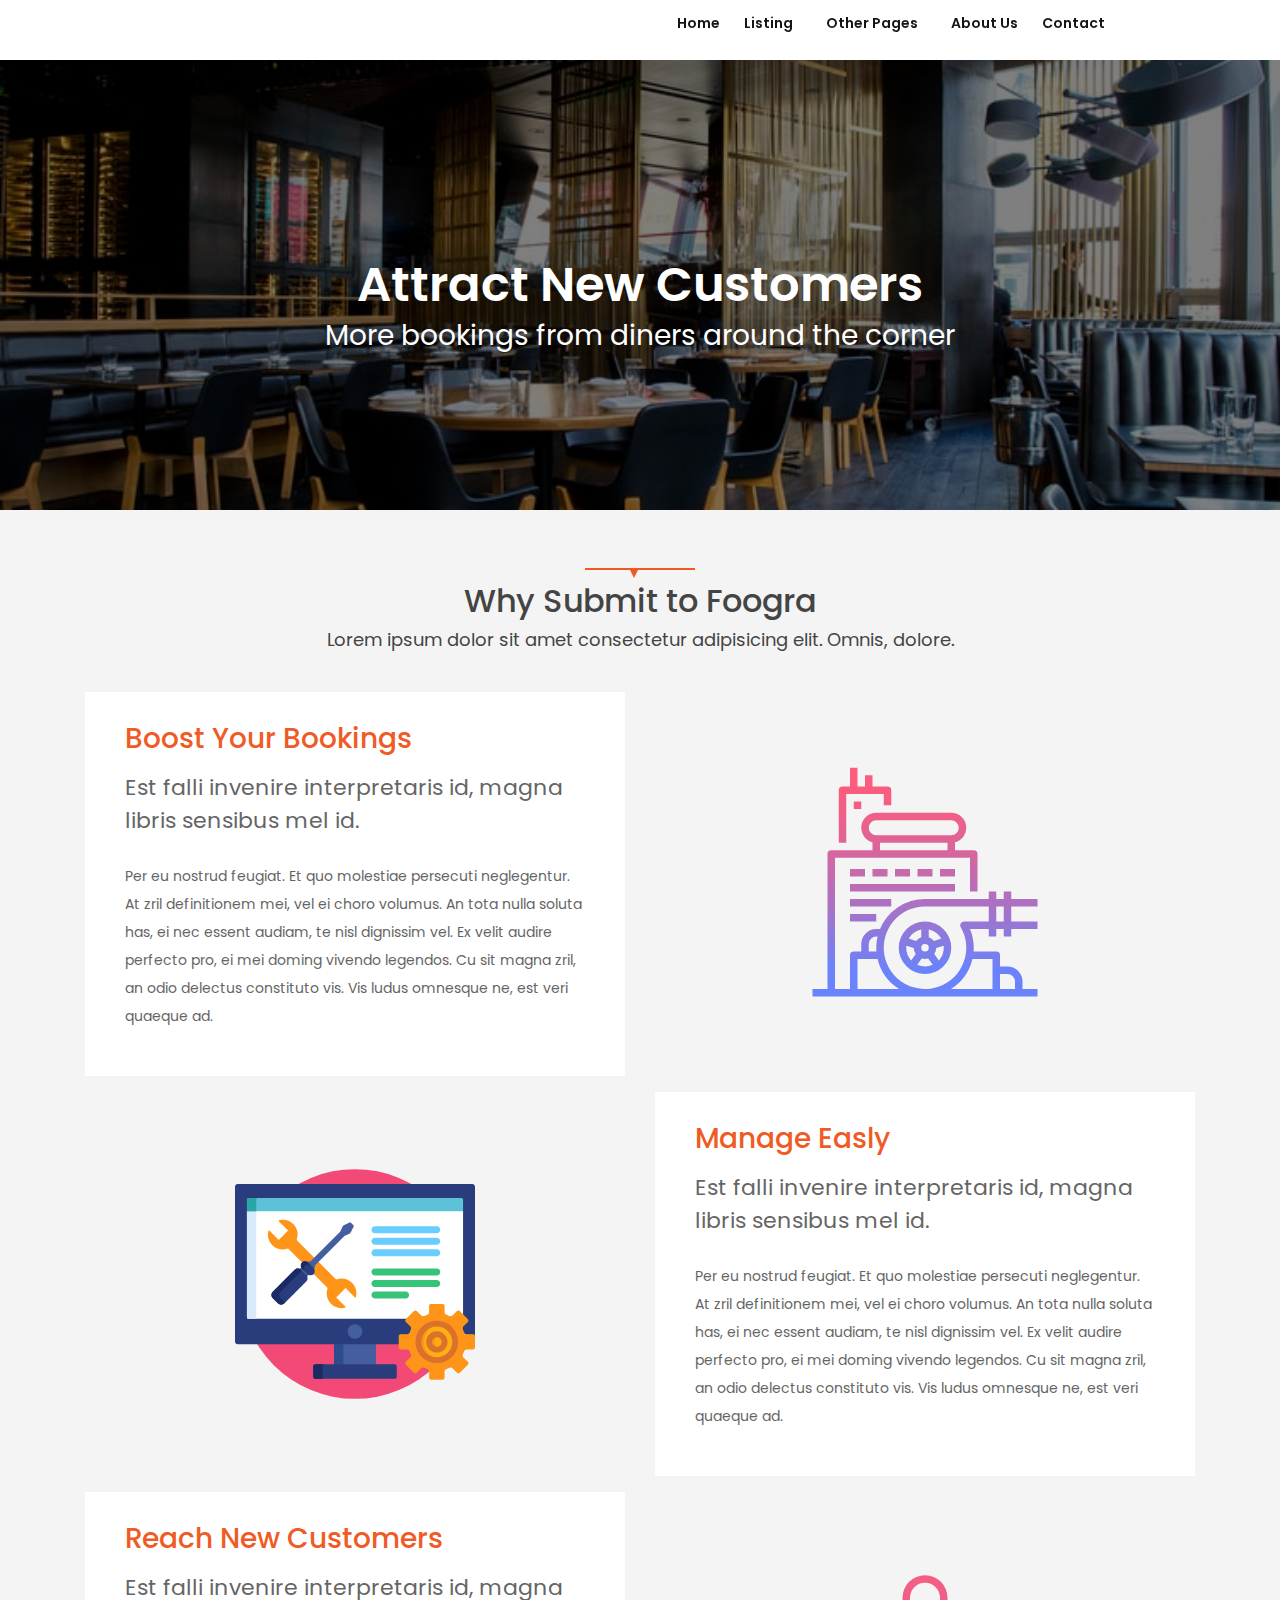
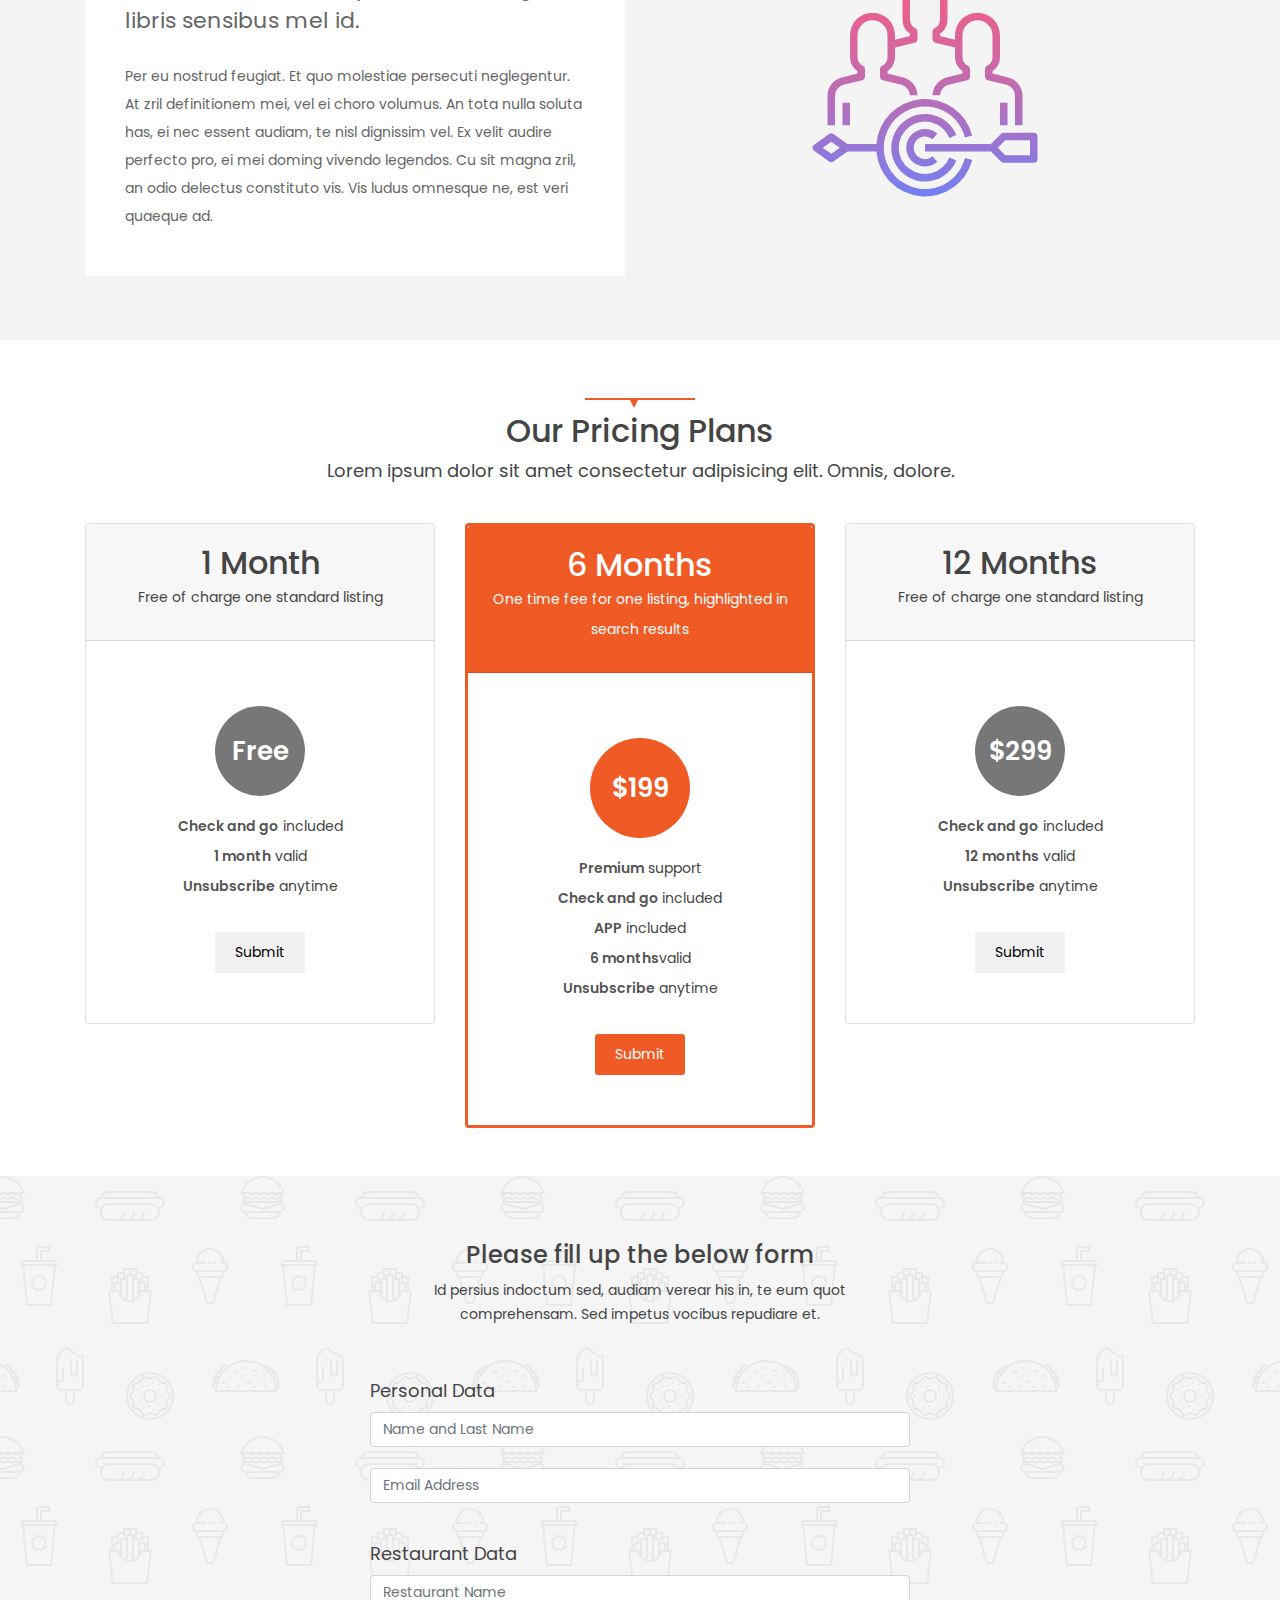
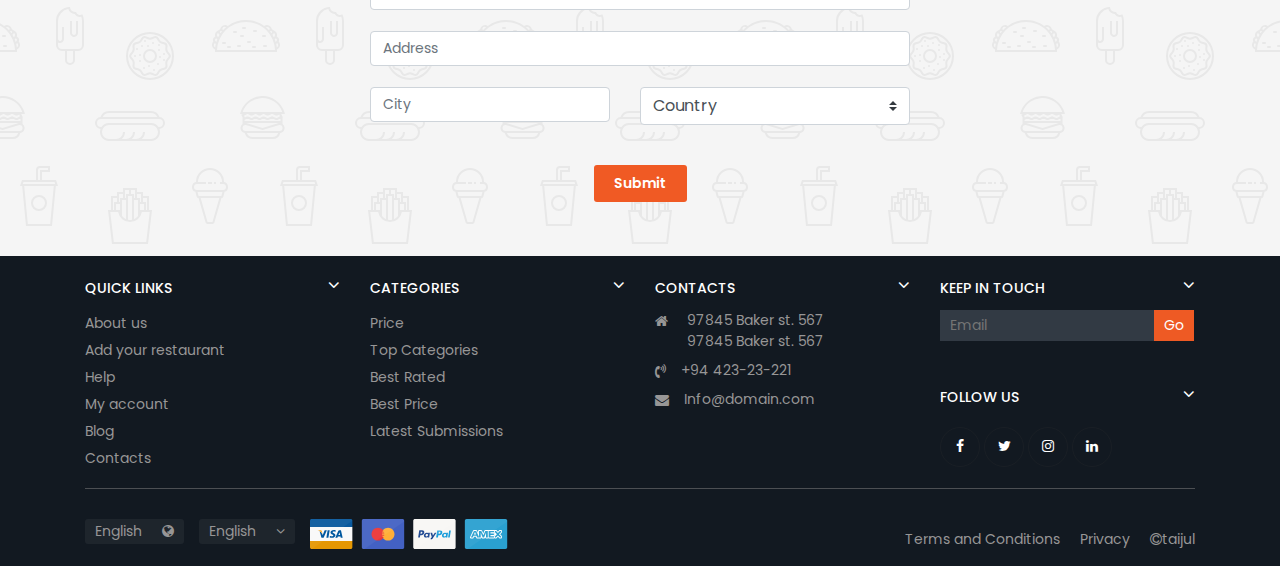
<file: submit-restaurant.html>
<!doctype html>
<html class="no-js" lang="en">

<head>
    <meta charset="utf-8">
    <meta http-equiv="x-ua-compatible" content="ie=edge">
    <title>zimax.com</title>
    <meta name="description" content="">
    <meta name="viewport" content="width=device-width, initial-scale=1">
    <link rel="stylesheet" href="assets/plugin/css/bootsrtap.min.css">
    <link rel="stylesheet" href="https://stackpath.bootstrapcdn.com/font-awesome/4.7.0/css/font-awesome.min.css">
    <link rel="stylesheet" href="https://cdnjs.cloudflare.com/ajax/libs/animate.css/4.1.1/animate.min.css">
    <link rel="stylesheet" href="">
    <!-- owl-carousel -->
    <link rel="stylesheet" href="assets/plugin/css/owl.carousel.min.css">
    <link rel="stylesheet" href="assets/plugin/css/owl.theme.default.min.css">
    <!-- <link rel="stylesheet" href="/assets/plugin/css/datepicker.min.css"> -->
    <!-- google-font-poppins -->
    <link href="https://fonts.googleapis.com/css2?family=Poppins:ital,wght@0,100;0,200;0,300;0,400;0,500;0,600;0,700;0,800;0,900;1,100;1,200;1,300;1,400;1,500;1,600&display=swap"rel="stylesheet">
    <!-- main-css -->
    <link rel="stylesheet" href="detailrestaurant.css">
    <link rel="stylesheet" href="style.css">
    <link rel="stylesheet" href="assets/plugin/font/flaticon.css">
    <!-- <link rel="stylesheet" href="/sass/custom.css"> -->
    <link rel="stylesheet" href="responsive.css">


</head>

<body>
    <!-- scroll-top-indicator -->
    <a href="#" class="scroll-top-indicator"><i class="fa fa-angle-up"></i></a>
    <!-- header-area-start -->
    <header class="header-all">
        <div class="container">
            <div class="menu-icon">
                <a href="#" id="ResmenuIcon"><i class="fa fa-bars"></i></a>
            </div>
            <div class="logo-area">
                <h4>Foogra</h4>
            </div>
            <div class="icon-menu">
                <ul class="d-flex">
                    <li><a href="#"><i class="fa fa-sign-in"></i></a></li>
                    <li><a href="#"><i class="fa fa-heart-o"></i></a></li>
                </ul>
            </div>
            <!-- main-menu-start -->
            <nav class="nav-header  py-2 " id="sidenav">
    
                <div class="logo-area" id="nav-logo">
                    <h4>Foogra</h4>
                    <a href="#" id="nav-close"><i class="fa fa-close"></i></a>
                </div>
    
                <ul class="resMenu">
                    <li><a href="index.html">Home</a></li>
                    <li onclick="subMenuExpan('subMenu')"><a href="#">Listing<i class="fa fa-angle-down"
                                id="resPonsivMenuLinkIcon"></i></a>
                        <!-- first Submenu -->
                        <ul class="subMenu">
                            <li><a href="search.html">Search</a></li>
                            <li><a href="grid-listing-filterscol.html">Search2</a></li>
                            <li><a href="submit-restaurant.html">Submit Restaurant</a></li>
                            <li><a href="submit-rider.html">Submit Rider</a></li>
                            <li><a href="leave-review.html">Leave-review</a></li>
                            <li>
                                <!-- fist-submenu of Sub-->
                                <ul class="subMenu subOfsubMenu" id="SecondMenu">
                                    <li><a href="coomingsoon.html">Page1</a></li>
                                    <li><a href="coomingsoon.html">Page2</a></li>
                                    <li><a href="coomingsoon.html">Page3</a></li>
                                    <li><a href="coomingsoon.html">Page4</a></li>
    
                                </ul>
                                <a href="#" class="d-flex justify-content-between">Page4<span>
                                    </span></a>
                            </li>
                            <li><a href="coomingsoon.html">Page4</a></li>
    
                        </ul>
                    </li>
                    <li onclick="subMenuExpan('secondSub')"><a href="#">Other Pages<i class="fa fa-angle-down"
                                id="resPonsivMenuLinkIcon"></i></a>
                        <!-- second-subMenu -->
                        <ul class="subMenu secondSub">
                            <li><a href="search.html">Search</a></li>
                            <li><a href="grid-listing-filterscol.html">Search2</a></li>
                            <li><a href="submit-restaurant.html">Submit Restaurant</a></li>
                            <li><a href="submit-rider.html">Submit Rider</a></li>
                            <li><a href="leave-review.html">Leave-review</a></li>
    
                        </ul>
                    </li>
                    <li><a href="about.html">About Us</a></li>
                    <li><a href="contact.html">Contact</a></li>
                </ul>
            </nav>
            <!-- main-menu-end -->
        </div>
    </header>
    <!-- hero_in detail_page-area-start -->
    <section id="hero_in_detail_page" style="background-image: url(img/bg/foogra.jpg);height: 450px;">
        <div class="hero_in_detail_page-wrapper">
            <div class="container">
                <div class="row">
                    <div class="col-md-12 col-lg-12 col-12 col-xl-12 col-sm-12">
                        <div class="info search-content-wrapper">
                            <div class="hero-details-content-wrapper text-white">
                                <div class="hero-details-review text-center">
                                    <h2>Attract New Customers
                                   </h2>
                                    <p>More bookings from diners around the corner</p>
                                </div>
                            </div>
                        </div>
                    </div>
                </div>
            </div>
        </div>
    </section>
    <!-- popular-category-section -->
    <section id="cat-area">
        <div class="popular-section-area py-5">
            <div class="container">
                <!-- section-title-area -->
                <div class="section-title text-center py-4">
                    <h2>Why Submit to Foogra</h2>
                    <p>Lorem ipsum dolor sit amet consectetur adipisicing elit. Omnis, dolore.</p>
                </div>
            </div>
            <!-- section-content-area -->
            <div class="section-content">
                <div class="container">
                    <div class="row">
                     <div class="col-md-6 col-lg-6 col-sm-12 col-xl-6 col-12">
                         <!-- boost-your-booking-wrapper -->
                         <div class="boost-your-booking-wrapper mb-3">
                             <h2>Boost Your Bookings</h2>
                             <span>Est falli invenire interpretaris id, magna libris sensibus mel id.</span>
                             <p>Per eu nostrud feugiat. Et quo molestiae persecuti neglegentur. At zril definitionem mei, vel ei choro volumus. An tota
                            nulla soluta has, ei nec essent audiam, te nisl dignissim vel. Ex velit audire perfecto pro, ei mei doming vivendo
                            legendos. Cu sit magna zril, an odio delectus constituto vis. Vis ludus omnesque ne, est veri quaeque ad.</p>
                         </div>
                     </div>
                    <div class="col-md-6 col-lg-6 col-sm-12 col-xl-6 col-12">
                        <!-- boost-icon-area-wrapper -->
                        <div class="boost-icon-area-wrapper mb-3">
                            <div class="midle-content-with-iconn">
                               <img src="img/bg/booster.svg" alt="">
                            </div>
                        </div>
                    </div>
                    <div class="col-md-6 col-lg-6 col-sm-12 col-xl-6 col-12">
                        <!-- boost-icon-area-wrapper -->
                        <div class="boost-icon-area-wrapper mb-3">
                            <div class="midle-content-with-iconn">
                                <img src="img/bg/technical-support.svg" alt="">
                            </div>
                        </div>
                    </div>
                    <div class="col-md-6 col-lg-6 col-sm-12 col-xl-6 col-12">
                        <!-- boost-your-booking-wrapper -->
                        <div class="boost-your-booking-wrapper mb-3">
                            <h2>Manage Easly</h2>
                            <span>Est falli invenire interpretaris id, magna libris sensibus mel id.</span>
                            <p>Per eu nostrud feugiat. Et quo molestiae persecuti neglegentur. At zril definitionem mei, vel ei choro
                                volumus. An tota
                                nulla soluta has, ei nec essent audiam, te nisl dignissim vel. Ex velit audire perfecto pro, ei mei doming
                                vivendo
                                legendos. Cu sit magna zril, an odio delectus constituto vis. Vis ludus omnesque ne, est veri quaeque ad.
                            </p>
                        </div>
                    </div>
                    <div class="col-md-6 col-lg-6 col-sm-12 col-xl-6 col-12">
                        <!-- boost-your-booking-wrapper -->
                        <div class="boost-your-booking-wrapper mb-3">
                            <h2>Reach New Customers</h2>
                            <span>Est falli invenire interpretaris id, magna libris sensibus mel id.</span>
                            <p>Per eu nostrud feugiat. Et quo molestiae persecuti neglegentur. At zril definitionem mei, vel ei choro
                                volumus. An tota
                                nulla soluta has, ei nec essent audiam, te nisl dignissim vel. Ex velit audire perfecto pro, ei mei doming
                                vivendo
                                legendos. Cu sit magna zril, an odio delectus constituto vis. Vis ludus omnesque ne, est veri quaeque ad.
                            </p>
                        </div>
                    </div>
                    <div class="col-md-6 col-lg-6 col-sm-12 col-xl-6 col-12">
                        <!-- boost-icon-area-wrapper -->
                        <div class="boost-icon-area-wrapper mb-3">
                            <div class="midle-content-with-iconn">
                                <img src="img/bg/target-audience.svg" alt="">
                            </div>
                        </div>
                    </div>
                    </div>
                </div>
            </div>
        </div>

    </section>
    <!-- pricing-section -->
    <section id="price-area">
        <div class="popular-section-area py-5">
            <div class="container">
                <!-- section-title-area -->
                <div class="section-title text-center py-4">
                    <h2>Our Pricing Plans</h2>
                    <p>Lorem ipsum dolor sit amet consectetur adipisicing elit. Omnis, dolore.</p>
                </div>
            </div>
            <!-- section-content-area -->
            <div class="section-content">
                <div class="container">
                    <div class="row">
                       <div class="col-md-4 col-lg-4 col-12 col-xl-4 col-sm-12">
                           <!-- single-pricing-area -->
                           <div class="single-pricing-area">
                            <div class="card text-center">
                                <div class="card-header">
                                    <h2>1 Month</h2>
                                    <p>Free of charge one standard listing</p>
                                </div>
                                <div class="card-body">
                                    <span>Free</span>
                                    <p class="card-text"> <b>Check and go</b>  included <br>
                                    <b>1 month</b> valid </br>
                                    <b>Unsubscribe</b> anytime</p>
                                    <a href="#">Submit</a>
                                </div>
                            </div>
                           </div>
                       </div>
                        <div class="col-md-4 col-lg-4 col-12 col-xl-4 col-sm-12">
                           <!-- single-pricing-area -->
                           <div class="single-pricing-area active-price">
                            <div class="card text-center">
                                <div class="card-header">
                                    <h2>6 Months</h2>
                                    <p>One time fee for one listing, highlighted in search results</p>
                                </div>
                                <div class="card-body">
                                    <span>$199</span>
                                    <p class="card-text"> <b>Premium</b> support <br>
                                    <b>Check and go </b> included </br>
                                    <b>APP</b>  included
                                    <br> <b>6 months</b>valid </br>
                                    <b>Unsubscribe</b> anytime</p>
                                    <a href="#">Submit</a>
                                </div>
                            </div>
                           </div>
                       </div>
                        <div class="col-md-4 col-lg-4 col-12 col-xl-4 col-sm-12">
                            <!-- single-pricing-area -->
                            <div class="single-pricing-area">
                                <div class="card text-center">
                                    <div class="card-header">
                                        <h2>12 Months</h2>
                                        <p>Free of charge one standard listing</p>
                                    </div>
                                    <div class="card-body">
                                        <span>$299</span>
                                        <p class="card-text"> <b>Check and go</b> included <br>
                                            <b>12 months</b> valid </br>
                                            <b>Unsubscribe</b> anytime</p>
                                        <a href="#">Submit</a>
                                    </div>
                                </div>
                            </div>
                        </div>
                    </div>
                </div>
            </div>
        </div>
    
    </section>
    <!-- Form-area -->
    <section id="restaurant-data" >
    <div class="bg-musk" id="bg-musk" style="background:url(/img/bg/i-like-food/i-like-food.svg);"></div>
    <div class="restaurant-data-form-wrapper">
        <div class="container">
            <div class="row justify-content-center">
                <div class="col-md-6 col-lg-6 col-xl-6 col-12 col-sm-12">
                    <div class="form-heading">
                        <h2>Please fill up the below form</h2>
                        <p>Id persius indoctum sed, audiam verear his in, te eum quot comprehensam. Sed impetus vocibus repudiare et.</p>
                    </div>
                    <form action="" method="" id="formData">
                        <!-- erro-msg-box -->
                        <div class="erro-msg-box" >
                            <span id="error-msg"></span>
                        </div>
                        <div class="form-group">
                            <label>Personal Data</label>
                            <input type="text" class="form-control" id="personName"
                                placeholder="Name and Last Name"> <br>
                            <input type="Email" class="form-control" id="personEmail"
                                placeholder="Email Address" aria-describedby="emailHelp">
                        </div>
                        <br>
                        <div class="form-group">
                            <label>Restaurant Data</label>
                            <input type="text" class="form-control" id="resName" placeholder="Restaurant Name"> <br>
                            <input type="text" class="form-control" id="resAddress" placeholder="Address"><br>
                            <ul class="w-half">
                                <li><input type="text" class="form-control" id="resCity" placeholder="City"></li>
                                <li><select class="custom-select" id="resCountry">
                                    <option selected>Country</option>
                                    <option value="1">America</option>
                                    <option value="2">Bangladesh</option>
                                    <option value="3">Canada</option>
                                </select></li>
                            </ul>
                        </div>

                        <button type="submit" id="submitForm">Submit</button>
                        <div class="loading-area" id="form-loader">
                            <img src="img/bg/35 (1).gif" alt="">
                        </div>
                    </form>
                    <!-- Success-Message-area -->
                    <div class="success-message-wrapper" id="successMsgBox">
                        <div class="form-heading success-message">
                            <h2>Email Sent!</h2>
                            <span >Thank You <b id="nameDisplay">Taijul Islam</b></span>
                            <p>your registration has been submitted. We will contact you shortly.</p>
                        </div>
                    </div>
                </div>
            </div>
        </div>
    </div>
    </section>
    <!-- Footer-top-area -->
    <section id="footerLinksArea" class="py-4">
        <div class="container">
            <div class="row">
    
                <div class="col-md-3 col-lg-3 col-6 col-sm-6">
                    <!-- single-widget-area -->
                    <div class="footer-link-wrapper text-left">
                        <h4 onclick="myFunCollapse('quicklink');">Quick Links</h4>
                        <ul class="quicklink">
                            <li><a href="about.html">About us<i class="fa fa-long-arrow-right"></i></a></li>
                            <li><a href="submit-restaurant.html">Add your restaurant <i
                                        class="fa fa-long-arrow-right"></i></a></li>
                            <li><a href="index.html">Help <i class="fa fa-long-arrow-right"></i></a></li>
                            <li><a href="coomingsoon.html">My account <i class="fa fa-long-arrow-right"></i></a></li>
                            <li><a href="coomingsoon.html">Blog <i class="fa fa-long-arrow-right"></i></a></li>
                            <li><a href="index.html">Contacts <i class="fa fa-long-arrow-right"></i></a></li>
                        </ul>
                    </div>
                </div>
                <div class="col-md-3 col-lg-3 col-6 col-sm-6">
                    <div class="footer-link-wrapper text-left">
                        <h4 onclick="myFunCollapse('category');" id="category">CATEGORIES</h4>
                        <ul class="category">
                            <li><a href="detail-restaurant.html">Price<i class="fa fa-long-arrow-right"></i></a></li>
                            <li><a href="index.html">Top Categories <i class="fa fa-long-arrow-right"></i></a></li>
                            <li><a href="grid-listing-filterscol.html">Best Rated <i class="fa fa-long-arrow-right"></i></a>
                            </li>
                            <li><a href="grid-listing-filterscol.html">Best Price <i class="fa fa-long-arrow-right"></i></a>
                            </li>
                            <li><a href="coomingsoon.html">Latest Submissions <i class="fa fa-long-arrow-right"></i></a>
                            </li>
                        </ul>
                    </div>
                </div>
                <div class="col-md-3 col-lg-3 col-6 col-sm-6">
                    <div class="footer-link-wrapper text-left">
                        <h4 onclick="myFunCollapse('contacts');" id="contacts">Contacts</h4>
                        <ul class="contacts">
                            <li class="d-flex mb-2">
                                <span class="fa fa-home"></span>
                                <div class="ml-1">
                                    <ul>
                                        <li>97845 Baker st. 567</li>
                                        <li>97845 Baker st. 567</li>
                                    </ul>
                                </div>
                            </li>
                            <li class="mb-2"><span class="fa fa-volume-control-phone"></span>+94 423-23-221</li>
                            <li class="mb-2"><span class="fa fa-envelope"></span>Info@domain.com</li>
                        </ul>
                    </div>
                </div>
                <div class="col-md-3 col-lg-3 col-6 col-sm-6">
                    <div class="footer-link-wrapper text-left">
                        <h4 onclick="myFunCollapse('subscribe');">Keep In Touch</h4>
                        <ul class="subscribe">
                            <li>
                                <div class="subscribe-area d-flex">
                                    <input type="email" placeholder="Email">
                                    <input type="submit" value="Go">
                                </div>
                            </li>
                        </ul>
                        <div class="social-link mt-5">
                            <h4 onclick="myFunCollapse('socialLink');">Follow Us</h4>
                            <ul class="pt-2 socialLink">
                                <li><a href="https://www.facebook.com/"><i class="fa fa-facebook"></i></a></li>
                                <li><a href="https://www.facebook.com/"><i class="fa fa-twitter"></i></a></li>
                                <li><a href="https://www.facebook.com/"><i class="fa fa-instagram"></i></a></li>
                                <li><a href="https://www.facebook.com/"><i class="fa fa-linkedin"></i></a></li>
                            </ul>
                        </div>
                    </div>
                </div>
            </div>
            <hr>
        </div>
    </section>
    <footer id="footer-botom" class="pb-3">
        <div class="container">
            <div class="row">
                <div class="col-md-6 col-lg-6 col-12 col-sm-12">
                    <ul class="d-flex footerUl">
                        <li><a href="#">English<i class="fa fa-globe"></i></a></li>
                        <li><a href="#">English<i class="fa fa-angle-down"></i></a></li>
                        <li><img src="img/footer/cards_all.svg" alt=""></li>
                    </ul>
                </div>
                <div class="col-md-6 col-lg-6 col-12 col-sm-12 d-flex  justify-content-end">
                    <ul class="d-flex footerUl-right ">
                        <li><a href="#">Terms and Conditions</a></li>
                        <li><a href="#">Privacy</a></li>
                        <li><a href="#"><i class="fa fa-copyright"></i>taijul</a></li>
                    </ul>
                </div>
            </div>
        </div>
    </footer>


    <script src="https://code.jquery.com/jquery-3.5.1.min.js"></script>
    <script src="https://cdn.jsdelivr.net/npm/popper.js@1.16.0/dist/umd/popper.min.js"></script>
    <script src="https://stackpath.bootstrapcdn.com/bootstrap/4.4.1/js/bootstrap.min.js"></script>
    <script src="assets/plugin/js/owl.carousel.min.js"></script>
    <script src="assets/plugin/js/jquery.sticky.js"></script>
    <script src="script.js"></script>
    <script src="home.js"></script>
    <script src="form-validation.js"></script>


</body>

</html>
</file>
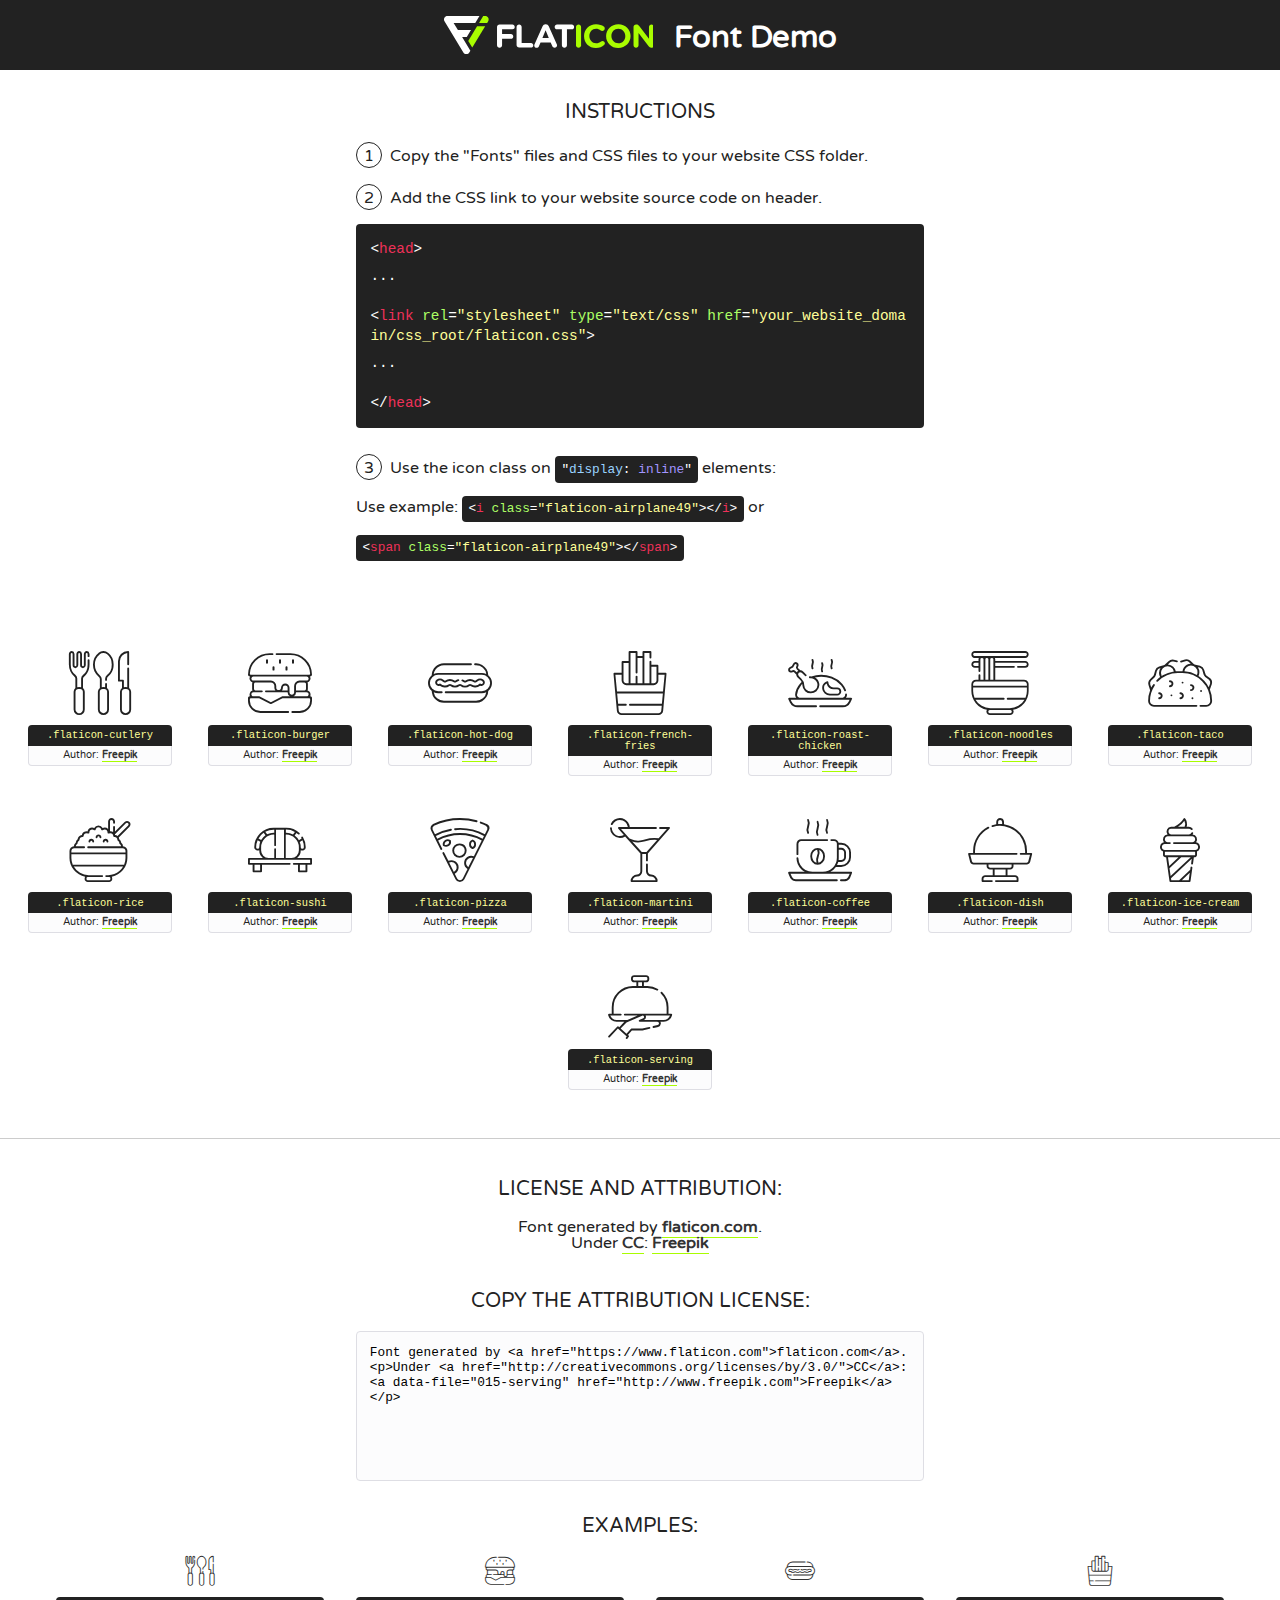
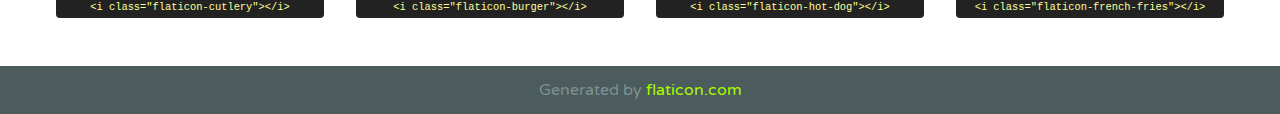
<file: assets/plugin/font/flaticon.html>
<!DOCTYPE html>
<!--
  Flaticon icon font: Flaticon
  Creation date: 02/11/2020 16:59
-->
<html>
<!DOCTYPE html>
<html>

<head>
    <title>Flaticon WebFont</title>
    <link href="http://fonts.googleapis.com/css?family=Varela+Round" rel="stylesheet" type="text/css" />
    <link rel="stylesheet" type="text/css" href="flaticon.css">
    <meta charset="UTF-8">
    <style>
    html, body, div, span, applet, object, iframe,
    h1, h2, h3, h4, h5, h6, p, blockquote, pre,
    a, abbr, acronym, address, big, cite, code,
    del, dfn, em, img, ins, kbd, q, s, samp,
    small, strike, strong, sub, sup, tt, var,
    b, u, i, center,
    dl, dt, dd, ol, ul, li,
    fieldset, form, label, legend,
    table, caption, tbody, tfoot, thead, tr, th, td,
    article, aside, canvas, details, embed, 
    figure, figcaption, footer, header, hgroup, 
    menu, nav, output, ruby, section, summary,
    time, mark, audio, video {
        margin: 0;
        padding: 0;
        border: 0;
        font-size: 100%;
        font: inherit;
        vertical-align: baseline;
    }
    /* HTML5 display-role reset for older browsers */
    article, aside, details, figcaption, figure, 
    footer, header, hgroup, menu, nav, section {
        display: block;
    }
    body {
        line-height: 1;
    }
    ol, ul {
        list-style: none;
    }
    blockquote, q {
        quotes: none;
    }
    blockquote:before, blockquote:after,
    q:before, q:after {
        content: '';
        content: none;
    }
    table {
        border-collapse: collapse;
        border-spacing: 0;
    }
    body {
        font-family: 'Varela Round', Helvetica, Arial, sans-serif;
        font-size: 16px;
        color: #222;
    }
    a {
        color: #333;
        border-bottom: 1px solid #a9fd00;
        font-weight: bold;
        text-decoration: none;
    }
    * {
        -moz-box-sizing: border-box;
        -webkit-box-sizing: border-box;
        box-sizing: border-box;
        margin: 0;
        padding: 0;
    }
    [class^="flaticon-"]:before, [class*=" flaticon-"]:before, [class^="flaticon-"]:after, [class*=" flaticon-"]:after {
        font-family: Flaticon;
        font-size: 30px;
        font-style: normal;
        margin-left: 20px;
        color: #333;
    }
    .wrapper {
        max-width: 600px;
        margin: auto;
        padding: 0 1em;
    }
    .title {
        font-size: 1.25em;
        text-align: center;
        margin-bottom: 1em;
        text-transform: uppercase;
    }
    header {
        text-align: center;
        background-color: #222;
        color: #fff;
        padding: 1em;
    }
    header .logo {
        width: 210px;
        height: 38px;
        display: inline-block;
        vertical-align: middle;
        margin-right: 1em;
        border: none;
    }
    header strong {
        font-size: 1.95em;
        font-weight: bold;
        vertical-align: middle;
        margin-top: 5px;
        display: inline-block;
    }
    .demo {
        margin: 2em auto;
        line-height: 1.25em;
    }
    .demo ul li {
        margin-bottom: 1em;
    }
    .demo ul li .num {
        color: #222;
        border-radius: 20px;
        display: inline-block;
        width: 26px;
        padding: 3px;
        height: 26px;
        text-align: center;
        margin-right: 0.5em;
        border: 1px solid #222;
    }
    .demo ul li code {
        background-color: #222;
        border-radius: 4px;
        padding: 0.25em 0.5em;
        display: inline-block;
        color: #fff;
        font-family: Consolas,Monaco,Lucida Console,Liberation Mono,DejaVu Sans Mono,Bitstream Vera Sans Mono,Courier New, monospace;
        font-weight: lighter;
        margin-top: 1em;
        font-size: 0.8em;
        word-break: break-all;
    }
    .demo ul li code.big {
        padding: 1em;
        font-size: 0.9em;
    }
    .demo ul li code .red {
        color: #EF3159;
    }
    .demo ul li code .green {
        color: #ACFF65;
    }
    .demo ul li code .yellow {
        color: #FFFF99;
    }
    .demo ul li code .blue {
        color: #99D3FF;
    }
    .demo ul li code .purple {
        color: #A295FF;
    }
    .demo ul li code .dots {
        margin-top: 0.5em;
        display: block;
    }
    #glyphs {
        border-bottom: 1px solid #ccc;
        padding: 2em 0;
        text-align: center;
    }
    .glyph {
        display: inline-block;
        width: 9em;
        margin: 1em;
        text-align: center;
        vertical-align: top;
        background: #FFF;
    }
    .glyph .glyph-icon {
        padding: 10px;
        display: block;
        font-family:"Flaticon";
        font-size: 64px;
        line-height: 1;
    }
    .glyph .glyph-icon:before {
        font-size: 64px;
        color: #222;
        margin-left: 0;
    }
    .class-name {
        font-size: 0.65em;
        background-color: #222;
        color: #fff;
        border-radius: 4px 4px 0 0;
        padding: 0.5em;
        color: #FFFF99;
        font-family: Consolas,Monaco,Lucida Console,Liberation Mono,DejaVu Sans Mono,Bitstream Vera Sans Mono,Courier New, monospace;
    }
    .author-name {
        font-size: 0.6em;
        background-color: #fcfcfd;
        border: 1px solid #DEDEE4;
        border-top: 0;
        border-radius: 0 0 4px 4px;
        padding: 0.5em;
    }
    .class-name:last-child {
        font-size: 10px;
        color:#888;
    }
    .class-name:last-child a {
        font-size: 10px;
        color:#555;
    }
    .class-name:last-child a:hover {
        color:#a9fd00;
    }
    .glyph > input {
        display: block;
        width: 100px;
        margin: 5px auto;
        text-align: center;
        font-size: 12px;
        cursor: text;
    }
    .glyph > input.icon-input {
        font-family:"Flaticon";
        font-size: 16px;
        margin-bottom: 10px;
    }
    .attribution .title {
        margin-top: 2em;
    }
    .attribution textarea {
        background-color: #fcfcfd;
        padding: 1em;
        border: none;
        box-shadow: none;
        border: 1px solid #DEDEE4;
        border-radius: 4px;
        resize: none;
        width: 100%;
        height: 150px;
        font-size: 0.8em;
        font-family: Consolas,Monaco,Lucida Console,Liberation Mono,DejaVu Sans Mono,Bitstream Vera Sans Mono,Courier New, monospace;
        -webkit-appearance: none;
    }
    .iconsuse {
        margin: 2em auto;
        text-align: center;
        max-width: 1200px;
    }
    .iconsuse:after {
        content: '';
        display: table;
        clear: both;
    }
    .iconsuse .image {
        float: left;
        width: 25%;
        padding: 0 1em;
    }
    .iconsuse .image p {
        margin-bottom: 1em;
    }
    .iconsuse .image span {
        display: block;
        font-size: 0.65em;
        background-color: #222;
        color: #fff;
        border-radius: 4px;
        padding: 0.5em;
        color: #FFFF99;
        margin-top: 1em;
        font-family: Consolas,Monaco,Lucida Console,Liberation Mono,DejaVu Sans Mono,Bitstream Vera Sans Mono,Courier New, monospace;
    }
    #footer {
        text-align: center;
        background-color: #4C5B5C;
        color: #7c9192;
        padding: 1em;
    }
    #footer a {
        border: none;
        color: #a9fd00;
        font-weight: normal;
    }
    @media (max-width: 960px) {
        .iconsuse .image {
            width: 50%;
        }
    }
    @media (max-width: 560px) {
        .iconsuse .image {
            width: 100%;
        }
    }
    </style>
</head>

<body class="characters-off">

    <header>
        <a href="https://www.flaticon.com" target="_blank" class="logo">
            <svg version="1.1" xmlns="http://www.w3.org/2000/svg" xmlns:xlink="http://www.w3.org/1999/xlink" xmlns:a="http://ns.adobe.com/AdobeSVGViewerExtensions/3.0/" viewBox="0 0 560.875 102.036" enable-background="new 0 0 560.875 102.036" xml:space="preserve">
                <defs>
                </defs>
                <g>
                    <g class="letters">
                        <path fill="#ffffff" d="M141.596,29.675c0-3.777,2.985-6.767,6.764-6.767h34.438c3.426,0,6.15,2.728,6.15,6.15
                        c0,3.43-2.724,6.149-6.15,6.149h-27.674v13.091h23.719c3.429,0,6.151,2.724,6.151,6.15c0,3.43-2.723,6.149-6.151,6.149h-23.719
                        v17.574c0,3.773-2.986,6.761-6.764,6.761c-3.779,0-6.764-2.989-6.764-6.761V29.675z"></path>
                        <path fill="#ffffff" d="M193.844,29.149c0-3.781,2.985-6.767,6.764-6.767c3.776,0,6.763,2.985,6.763,6.767v42.957h25.039
                        c3.426,0,6.149,2.726,6.149,6.153c0,3.425-2.723,6.15-6.149,6.15h-31.802c-3.779,0-6.764-2.986-6.764-6.768V29.149z"></path>
                        <path fill="#ffffff" d="M241.891,75.71l21.438-48.407c1.492-3.341,4.215-5.357,7.906-5.357h0.792
                        c3.686,0,6.323,2.017,7.815,5.357l21.439,48.407c0.436,0.967,0.701,1.845,0.701,2.723c0,3.602-2.809,6.501-6.414,6.501
                        c-3.161,0-5.269-1.845-6.499-4.655l-4.132-9.661h-27.059l-4.301,10.102c-1.144,2.631-3.426,4.214-6.237,4.214
                        c-3.517,0-6.24-2.81-6.24-6.325C241.1,77.64,241.451,76.677,241.891,75.71z M279.932,58.666l-8.521-20.297l-8.526,20.297H279.932
                        z"></path>
                        <path fill="#ffffff" d="M314.864,35.387H301.86c-3.429,0-6.239-2.813-6.239-6.238c0-3.429,2.811-6.24,6.239-6.24h39.533
                        c3.426,0,6.237,2.811,6.237,6.24c0,3.425-2.811,6.238-6.237,6.238h-13.001v42.785c0,3.773-2.99,6.761-6.764,6.761
                        c-3.779,0-6.764-2.989-6.764-6.761V35.387z"></path>
                        <path fill="#A9FD00" d="M352.615,29.149c0-3.781,2.985-6.767,6.767-6.767c3.774,0,6.761,2.985,6.761,6.767v49.024
                        c0,3.773-2.987,6.761-6.761,6.761c-3.781,0-6.767-2.989-6.767-6.761V29.149z"></path>
                        <path fill="#A9FD00" d="M374.132,53.836v-0.179c0-17.481,13.178-31.801,32.065-31.801c9.22,0,15.459,2.458,20.557,6.238
                        c1.402,1.054,2.637,2.985,2.637,5.357c0,3.692-2.985,6.59-6.681,6.59c-1.845,0-3.071-0.702-4.044-1.319
                        c-3.776-2.813-7.729-4.393-12.562-4.393c-10.364,0-17.831,8.611-17.831,19.154v0.173c0,10.542,7.291,19.329,17.831,19.329
                        c5.715,0,9.492-1.756,13.359-4.834c1.049-0.874,2.458-1.491,4.039-1.491c3.429,0,6.325,2.813,6.325,6.236
                        c0,2.106-1.056,3.78-2.282,4.834c-5.539,4.834-12.036,7.733-21.878,7.733C387.572,85.464,374.132,71.493,374.132,53.836z"></path>
                        <path fill="#A9FD00" d="M433.009,53.836v-0.179c0-17.481,13.79-31.801,32.766-31.801c18.981,0,32.592,14.143,32.592,31.628v0.173
                        c0,17.483-13.785,31.807-32.769,31.807C446.625,85.464,433.009,71.32,433.009,53.836z M484.224,53.836v-0.179
                        c0-10.539-7.725-19.326-18.626-19.326c-10.893,0-18.449,8.611-18.449,19.154v0.173c0,10.542,7.73,19.329,18.626,19.329
                        C476.676,72.986,484.224,64.378,484.224,53.836z"></path>
                        <path fill="#A9FD00" d="M506.233,29.321c0-3.774,2.99-6.763,6.767-6.763h1.401c3.252,0,5.183,1.583,7.029,3.953l26.093,34.265
                        V29.059c0-3.692,2.99-6.677,6.681-6.677c3.683,0,6.671,2.985,6.671,6.677v48.934c0,3.78-2.987,6.765-6.764,6.765h-0.436
                        c-3.257,0-5.188-1.581-7.034-3.953l-27.056-35.492v32.944c0,3.687-2.985,6.676-6.678,6.676c-3.683,0-6.673-2.989-6.673-6.676
                        V29.321z"></path>
                    </g>
                    <g class="insignia">
                        <path fill="#ffffff" d="M48.372,56.137h12.517l11.156-18.537H37.186L25.688,18.539h57.825L94.668,0H9.271
                        C5.925,0,2.842,1.801,1.198,4.716c-1.644,2.907-1.593,6.482,0.134,9.343l50.38,83.501c1.678,2.781,4.689,4.476,7.938,4.476
                        c3.246,0,6.257-1.695,7.935-4.476l2.898-4.804L48.372,56.137z"></path>
                        <g class="i">
                            <path fill="#A9FD00" d="M93.575,18.539h0.031v0.004l21.652,0.004l2.705-4.488c1.727-2.861,1.778-6.436,0.133-9.343
                            C116.454,1.801,113.371,0,110.026,0h-5.294L93.575,18.539z"></path>
                            <polygon fill="#A9FD00" points="88.291,27.356 64.725,66.486 75.519,84.404 109.942,27.356"></polygon>
                        </g>
                    </g>
                </g>
            </svg>
        </a>
        <strong>Font Demo</strong>
    </header>


    <section class="demo wrapper">

        <p class="title">Instructions</p>

        <ul>
            <li>
                <span class="num">1</span>Copy the "Fonts" files and CSS files to your website CSS folder.
            </li>
            <li>
                <span class="num">2</span>Add the CSS link to your website source code on header.
                <code class="big">
                    &lt;<span class="red">head</span>&gt;
                    <br/><span class="dots">...</span>
                    <br/>&lt;<span class="red">link</span> <span class="green">rel</span>=<span class="yellow">"stylesheet"</span> <span class="green">type</span>=<span class="yellow">"text/css"</span> <span class="green">href</span>=<span class="yellow">"your_website_domain/css_root/flaticon.css"</span>&gt;
                    <br/><span class="dots">...</span>
                    <br/>&lt;/<span class="red">head</span>&gt;
                </code>
            </li>

            <li>
                <p>
                    <span class="num">3</span>Use the icon class on <code>"<span class="blue">display</span>:<span class="purple"> inline</span>"</code> elements:
                    <br />
                    Use example: <code>&lt;<span class="red">i</span> <span class="green">class</span>=<span class="yellow">&quot;flaticon-airplane49&quot;</span>&gt;&lt;/<span class="red">i</span>&gt;</code> or <code>&lt;<span class="red">span</span> <span class="green">class</span>=<span class="yellow">&quot;flaticon-airplane49&quot;</span>&gt;&lt;/<span class="red">span</span>&gt;</code>
            </li>
        </ul>

    </section>




   <section id="glyphs">          
    
      
        <div class="glyph"><div class="glyph-icon flaticon-cutlery"></div>
            <div class="class-name">.flaticon-cutlery</div>
            <div class="author-name">Author: <a data-file="001-cutlery" href="http://www.freepik.com">Freepik</a> </div> 
        </div>        
        
        <div class="glyph"><div class="glyph-icon flaticon-burger"></div>
            <div class="class-name">.flaticon-burger</div>
            <div class="author-name">Author: <a data-file="002-burger" href="http://www.freepik.com">Freepik</a> </div> 
        </div>        
        
        <div class="glyph"><div class="glyph-icon flaticon-hot-dog"></div>
            <div class="class-name">.flaticon-hot-dog</div>
            <div class="author-name">Author: <a data-file="003-hot-dog" href="http://www.freepik.com">Freepik</a> </div> 
        </div>        
        
        <div class="glyph"><div class="glyph-icon flaticon-french-fries"></div>
            <div class="class-name">.flaticon-french-fries</div>
            <div class="author-name">Author: <a data-file="004-french-fries" href="http://www.freepik.com">Freepik</a> </div> 
        </div>        
        
        <div class="glyph"><div class="glyph-icon flaticon-roast-chicken"></div>
            <div class="class-name">.flaticon-roast-chicken</div>
            <div class="author-name">Author: <a data-file="005-roast-chicken" href="http://www.freepik.com">Freepik</a> </div> 
        </div>        
        
        <div class="glyph"><div class="glyph-icon flaticon-noodles"></div>
            <div class="class-name">.flaticon-noodles</div>
            <div class="author-name">Author: <a data-file="006-noodles" href="http://www.freepik.com">Freepik</a> </div> 
        </div>        
        
        <div class="glyph"><div class="glyph-icon flaticon-taco"></div>
            <div class="class-name">.flaticon-taco</div>
            <div class="author-name">Author: <a data-file="007-taco" href="http://www.freepik.com">Freepik</a> </div> 
        </div>        
        
        <div class="glyph"><div class="glyph-icon flaticon-rice"></div>
            <div class="class-name">.flaticon-rice</div>
            <div class="author-name">Author: <a data-file="008-rice" href="http://www.freepik.com">Freepik</a> </div> 
        </div>        
        
        <div class="glyph"><div class="glyph-icon flaticon-sushi"></div>
            <div class="class-name">.flaticon-sushi</div>
            <div class="author-name">Author: <a data-file="009-sushi" href="http://www.freepik.com">Freepik</a> </div> 
        </div>        
        
        <div class="glyph"><div class="glyph-icon flaticon-pizza"></div>
            <div class="class-name">.flaticon-pizza</div>
            <div class="author-name">Author: <a data-file="010-pizza" href="http://www.freepik.com">Freepik</a> </div> 
        </div>        
        
        <div class="glyph"><div class="glyph-icon flaticon-martini"></div>
            <div class="class-name">.flaticon-martini</div>
            <div class="author-name">Author: <a data-file="011-martini" href="http://www.freepik.com">Freepik</a> </div> 
        </div>        
        
        <div class="glyph"><div class="glyph-icon flaticon-coffee"></div>
            <div class="class-name">.flaticon-coffee</div>
            <div class="author-name">Author: <a data-file="012-coffee" href="http://www.freepik.com">Freepik</a> </div> 
        </div>        
        
        <div class="glyph"><div class="glyph-icon flaticon-dish"></div>
            <div class="class-name">.flaticon-dish</div>
            <div class="author-name">Author: <a data-file="013-dish" href="http://www.freepik.com">Freepik</a> </div> 
        </div>        
        
        <div class="glyph"><div class="glyph-icon flaticon-ice-cream"></div>
            <div class="class-name">.flaticon-ice-cream</div>
            <div class="author-name">Author: <a data-file="014-ice-cream" href="http://www.freepik.com">Freepik</a> </div> 
        </div>        
        
        <div class="glyph"><div class="glyph-icon flaticon-serving"></div>
            <div class="class-name">.flaticon-serving</div>
            <div class="author-name">Author: <a data-file="015-serving" href="http://www.freepik.com">Freepik</a> </div> 
        </div>        
        

    </section>



    <section class="attribution wrapper"   style="text-align:center;">

      <div class="title">License and attribution:</div><div class="attrDiv">Font generated by <a href="https://www.flaticon.com">flaticon.com</a>. <div><p>Under <a href="http://creativecommons.org/licenses/by/3.0/">CC</a>: <a data-file="015-serving" href="http://www.freepik.com">Freepik</a></p>  </div>
      </div>
      <div class="title">Copy the Attribution License:</div>

    <textarea onclick="this.focus();this.select();">Font generated by &lt;a href=&quot;https://www.flaticon.com&quot;&gt;flaticon.com&lt;/a&gt;. <p>Under <a href="http://creativecommons.org/licenses/by/3.0/">CC</a>: <a data-file="015-serving" href="http://www.freepik.com">Freepik</a></p>  
     </textarea>

    </section>

    <section class="iconsuse">

          <div class="title">Examples:</div>            
             
            <div class="image">
                <p>
                    <i class="glyph-icon flaticon-cutlery"></i> 
                    <span>&lt;i class=&quot;flaticon-cutlery&quot;&gt;&lt;/i&gt;</span>
                </p>
            </div>
            
            <div class="image">
                <p>
                    <i class="glyph-icon flaticon-burger"></i> 
                    <span>&lt;i class=&quot;flaticon-burger&quot;&gt;&lt;/i&gt;</span>
                </p>
            </div>
            
            <div class="image">
                <p>
                    <i class="glyph-icon flaticon-hot-dog"></i> 
                    <span>&lt;i class=&quot;flaticon-hot-dog&quot;&gt;&lt;/i&gt;</span>
                </p>
            </div>
            
            <div class="image">
                <p>
                    <i class="glyph-icon flaticon-french-fries"></i> 
                    <span>&lt;i class=&quot;flaticon-french-fries&quot;&gt;&lt;/i&gt;</span>
                </p>
            </div>
                       
        </div>
                            
    </section>

<div id="footer">
    <div>Generated by <a href="https://www.flaticon.com">flaticon.com</a>
    </div>
</div>



</body>
</html>
</file>
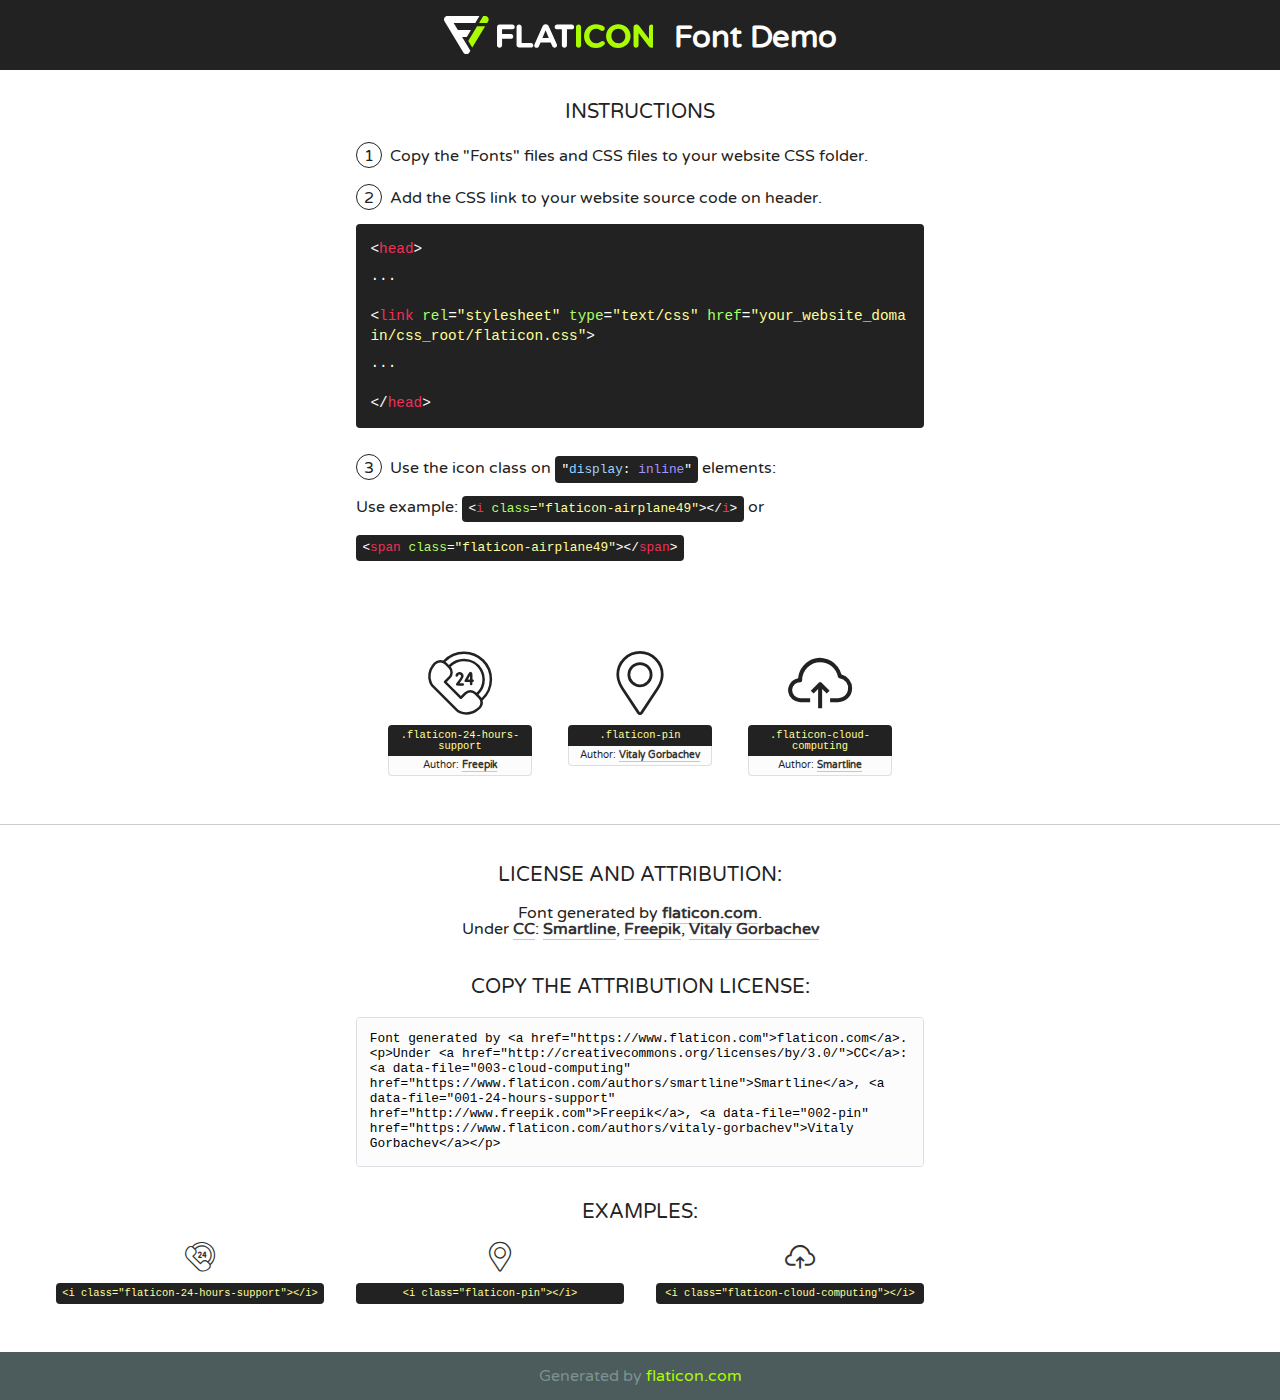
<file: assets/plugin/font1/flaticon.html>
<!DOCTYPE html>
<!--
  Flaticon icon font: Flaticon
  Creation date: 08/11/2020 05:30
-->
<html>
<!DOCTYPE html>
<html>

<head>
    <title>Flaticon WebFont</title>
    <link href="http://fonts.googleapis.com/css?family=Varela+Round" rel="stylesheet" type="text/css" />
    <link rel="stylesheet" type="text/css" href="flaticon.css">
    <meta charset="UTF-8">
    <style>
    html, body, div, span, applet, object, iframe,
    h1, h2, h3, h4, h5, h6, p, blockquote, pre,
    a, abbr, acronym, address, big, cite, code,
    del, dfn, em, img, ins, kbd, q, s, samp,
    small, strike, strong, sub, sup, tt, var,
    b, u, i, center,
    dl, dt, dd, ol, ul, li,
    fieldset, form, label, legend,
    table, caption, tbody, tfoot, thead, tr, th, td,
    article, aside, canvas, details, embed, 
    figure, figcaption, footer, header, hgroup, 
    menu, nav, output, ruby, section, summary,
    time, mark, audio, video {
        margin: 0;
        padding: 0;
        border: 0;
        font-size: 100%;
        font: inherit;
        vertical-align: baseline;
    }
    /* HTML5 display-role reset for older browsers */
    article, aside, details, figcaption, figure, 
    footer, header, hgroup, menu, nav, section {
        display: block;
    }
    body {
        line-height: 1;
    }
    ol, ul {
        list-style: none;
    }
    blockquote, q {
        quotes: none;
    }
    blockquote:before, blockquote:after,
    q:before, q:after {
        content: '';
        content: none;
    }
    table {
        border-collapse: collapse;
        border-spacing: 0;
    }
    body {
        font-family: 'Varela Round', Helvetica, Arial, sans-serif;
        font-size: 16px;
        color: #222;
    }
    a {
        color: #333;
        border-bottom: 1px solid #a9fd00;
        font-weight: bold;
        text-decoration: none;
    }
    * {
        -moz-box-sizing: border-box;
        -webkit-box-sizing: border-box;
        box-sizing: border-box;
        margin: 0;
        padding: 0;
    }
    [class^="flaticon-"]:before, [class*=" flaticon-"]:before, [class^="flaticon-"]:after, [class*=" flaticon-"]:after {
        font-family: Flaticon;
        font-size: 30px;
        font-style: normal;
        margin-left: 20px;
        color: #333;
    }
    .wrapper {
        max-width: 600px;
        margin: auto;
        padding: 0 1em;
    }
    .title {
        font-size: 1.25em;
        text-align: center;
        margin-bottom: 1em;
        text-transform: uppercase;
    }
    header {
        text-align: center;
        background-color: #222;
        color: #fff;
        padding: 1em;
    }
    header .logo {
        width: 210px;
        height: 38px;
        display: inline-block;
        vertical-align: middle;
        margin-right: 1em;
        border: none;
    }
    header strong {
        font-size: 1.95em;
        font-weight: bold;
        vertical-align: middle;
        margin-top: 5px;
        display: inline-block;
    }
    .demo {
        margin: 2em auto;
        line-height: 1.25em;
    }
    .demo ul li {
        margin-bottom: 1em;
    }
    .demo ul li .num {
        color: #222;
        border-radius: 20px;
        display: inline-block;
        width: 26px;
        padding: 3px;
        height: 26px;
        text-align: center;
        margin-right: 0.5em;
        border: 1px solid #222;
    }
    .demo ul li code {
        background-color: #222;
        border-radius: 4px;
        padding: 0.25em 0.5em;
        display: inline-block;
        color: #fff;
        font-family: Consolas,Monaco,Lucida Console,Liberation Mono,DejaVu Sans Mono,Bitstream Vera Sans Mono,Courier New, monospace;
        font-weight: lighter;
        margin-top: 1em;
        font-size: 0.8em;
        word-break: break-all;
    }
    .demo ul li code.big {
        padding: 1em;
        font-size: 0.9em;
    }
    .demo ul li code .red {
        color: #EF3159;
    }
    .demo ul li code .green {
        color: #ACFF65;
    }
    .demo ul li code .yellow {
        color: #FFFF99;
    }
    .demo ul li code .blue {
        color: #99D3FF;
    }
    .demo ul li code .purple {
        color: #A295FF;
    }
    .demo ul li code .dots {
        margin-top: 0.5em;
        display: block;
    }
    #glyphs {
        border-bottom: 1px solid #ccc;
        padding: 2em 0;
        text-align: center;
    }
    .glyph {
        display: inline-block;
        width: 9em;
        margin: 1em;
        text-align: center;
        vertical-align: top;
        background: #FFF;
    }
    .glyph .glyph-icon {
        padding: 10px;
        display: block;
        font-family:"Flaticon";
        font-size: 64px;
        line-height: 1;
    }
    .glyph .glyph-icon:before {
        font-size: 64px;
        color: #222;
        margin-left: 0;
    }
    .class-name {
        font-size: 0.65em;
        background-color: #222;
        color: #fff;
        border-radius: 4px 4px 0 0;
        padding: 0.5em;
        color: #FFFF99;
        font-family: Consolas,Monaco,Lucida Console,Liberation Mono,DejaVu Sans Mono,Bitstream Vera Sans Mono,Courier New, monospace;
    }
    .author-name {
        font-size: 0.6em;
        background-color: #fcfcfd;
        border: 1px solid #DEDEE4;
        border-top: 0;
        border-radius: 0 0 4px 4px;
        padding: 0.5em;
    }
    .class-name:last-child {
        font-size: 10px;
        color:#888;
    }
    .class-name:last-child a {
        font-size: 10px;
        color:#555;
    }
    .class-name:last-child a:hover {
        color:#a9fd00;
    }
    .glyph > input {
        display: block;
        width: 100px;
        margin: 5px auto;
        text-align: center;
        font-size: 12px;
        cursor: text;
    }
    .glyph > input.icon-input {
        font-family:"Flaticon";
        font-size: 16px;
        margin-bottom: 10px;
    }
    .attribution .title {
        margin-top: 2em;
    }
    .attribution textarea {
        background-color: #fcfcfd;
        padding: 1em;
        border: none;
        box-shadow: none;
        border: 1px solid #DEDEE4;
        border-radius: 4px;
        resize: none;
        width: 100%;
        height: 150px;
        font-size: 0.8em;
        font-family: Consolas,Monaco,Lucida Console,Liberation Mono,DejaVu Sans Mono,Bitstream Vera Sans Mono,Courier New, monospace;
        -webkit-appearance: none;
    }
    .iconsuse {
        margin: 2em auto;
        text-align: center;
        max-width: 1200px;
    }
    .iconsuse:after {
        content: '';
        display: table;
        clear: both;
    }
    .iconsuse .image {
        float: left;
        width: 25%;
        padding: 0 1em;
    }
    .iconsuse .image p {
        margin-bottom: 1em;
    }
    .iconsuse .image span {
        display: block;
        font-size: 0.65em;
        background-color: #222;
        color: #fff;
        border-radius: 4px;
        padding: 0.5em;
        color: #FFFF99;
        margin-top: 1em;
        font-family: Consolas,Monaco,Lucida Console,Liberation Mono,DejaVu Sans Mono,Bitstream Vera Sans Mono,Courier New, monospace;
    }
    #footer {
        text-align: center;
        background-color: #4C5B5C;
        color: #7c9192;
        padding: 1em;
    }
    #footer a {
        border: none;
        color: #a9fd00;
        font-weight: normal;
    }
    @media (max-width: 960px) {
        .iconsuse .image {
            width: 50%;
        }
    }
    @media (max-width: 560px) {
        .iconsuse .image {
            width: 100%;
        }
    }
    </style>
</head>

<body class="characters-off">

    <header>
        <a href="https://www.flaticon.com" target="_blank" class="logo">
            <svg version="1.1" xmlns="http://www.w3.org/2000/svg" xmlns:xlink="http://www.w3.org/1999/xlink" xmlns:a="http://ns.adobe.com/AdobeSVGViewerExtensions/3.0/" viewBox="0 0 560.875 102.036" enable-background="new 0 0 560.875 102.036" xml:space="preserve">
                <defs>
                </defs>
                <g>
                    <g class="letters">
                        <path fill="#ffffff" d="M141.596,29.675c0-3.777,2.985-6.767,6.764-6.767h34.438c3.426,0,6.15,2.728,6.15,6.15
                        c0,3.43-2.724,6.149-6.15,6.149h-27.674v13.091h23.719c3.429,0,6.151,2.724,6.151,6.15c0,3.43-2.723,6.149-6.151,6.149h-23.719
                        v17.574c0,3.773-2.986,6.761-6.764,6.761c-3.779,0-6.764-2.989-6.764-6.761V29.675z"></path>
                        <path fill="#ffffff" d="M193.844,29.149c0-3.781,2.985-6.767,6.764-6.767c3.776,0,6.763,2.985,6.763,6.767v42.957h25.039
                        c3.426,0,6.149,2.726,6.149,6.153c0,3.425-2.723,6.15-6.149,6.15h-31.802c-3.779,0-6.764-2.986-6.764-6.768V29.149z"></path>
                        <path fill="#ffffff" d="M241.891,75.71l21.438-48.407c1.492-3.341,4.215-5.357,7.906-5.357h0.792
                        c3.686,0,6.323,2.017,7.815,5.357l21.439,48.407c0.436,0.967,0.701,1.845,0.701,2.723c0,3.602-2.809,6.501-6.414,6.501
                        c-3.161,0-5.269-1.845-6.499-4.655l-4.132-9.661h-27.059l-4.301,10.102c-1.144,2.631-3.426,4.214-6.237,4.214
                        c-3.517,0-6.24-2.81-6.24-6.325C241.1,77.64,241.451,76.677,241.891,75.71z M279.932,58.666l-8.521-20.297l-8.526,20.297H279.932
                        z"></path>
                        <path fill="#ffffff" d="M314.864,35.387H301.86c-3.429,0-6.239-2.813-6.239-6.238c0-3.429,2.811-6.24,6.239-6.24h39.533
                        c3.426,0,6.237,2.811,6.237,6.24c0,3.425-2.811,6.238-6.237,6.238h-13.001v42.785c0,3.773-2.99,6.761-6.764,6.761
                        c-3.779,0-6.764-2.989-6.764-6.761V35.387z"></path>
                        <path fill="#A9FD00" d="M352.615,29.149c0-3.781,2.985-6.767,6.767-6.767c3.774,0,6.761,2.985,6.761,6.767v49.024
                        c0,3.773-2.987,6.761-6.761,6.761c-3.781,0-6.767-2.989-6.767-6.761V29.149z"></path>
                        <path fill="#A9FD00" d="M374.132,53.836v-0.179c0-17.481,13.178-31.801,32.065-31.801c9.22,0,15.459,2.458,20.557,6.238
                        c1.402,1.054,2.637,2.985,2.637,5.357c0,3.692-2.985,6.59-6.681,6.59c-1.845,0-3.071-0.702-4.044-1.319
                        c-3.776-2.813-7.729-4.393-12.562-4.393c-10.364,0-17.831,8.611-17.831,19.154v0.173c0,10.542,7.291,19.329,17.831,19.329
                        c5.715,0,9.492-1.756,13.359-4.834c1.049-0.874,2.458-1.491,4.039-1.491c3.429,0,6.325,2.813,6.325,6.236
                        c0,2.106-1.056,3.78-2.282,4.834c-5.539,4.834-12.036,7.733-21.878,7.733C387.572,85.464,374.132,71.493,374.132,53.836z"></path>
                        <path fill="#A9FD00" d="M433.009,53.836v-0.179c0-17.481,13.79-31.801,32.766-31.801c18.981,0,32.592,14.143,32.592,31.628v0.173
                        c0,17.483-13.785,31.807-32.769,31.807C446.625,85.464,433.009,71.32,433.009,53.836z M484.224,53.836v-0.179
                        c0-10.539-7.725-19.326-18.626-19.326c-10.893,0-18.449,8.611-18.449,19.154v0.173c0,10.542,7.73,19.329,18.626,19.329
                        C476.676,72.986,484.224,64.378,484.224,53.836z"></path>
                        <path fill="#A9FD00" d="M506.233,29.321c0-3.774,2.99-6.763,6.767-6.763h1.401c3.252,0,5.183,1.583,7.029,3.953l26.093,34.265
                        V29.059c0-3.692,2.99-6.677,6.681-6.677c3.683,0,6.671,2.985,6.671,6.677v48.934c0,3.78-2.987,6.765-6.764,6.765h-0.436
                        c-3.257,0-5.188-1.581-7.034-3.953l-27.056-35.492v32.944c0,3.687-2.985,6.676-6.678,6.676c-3.683,0-6.673-2.989-6.673-6.676
                        V29.321z"></path>
                    </g>
                    <g class="insignia">
                        <path fill="#ffffff" d="M48.372,56.137h12.517l11.156-18.537H37.186L25.688,18.539h57.825L94.668,0H9.271
                        C5.925,0,2.842,1.801,1.198,4.716c-1.644,2.907-1.593,6.482,0.134,9.343l50.38,83.501c1.678,2.781,4.689,4.476,7.938,4.476
                        c3.246,0,6.257-1.695,7.935-4.476l2.898-4.804L48.372,56.137z"></path>
                        <g class="i">
                            <path fill="#A9FD00" d="M93.575,18.539h0.031v0.004l21.652,0.004l2.705-4.488c1.727-2.861,1.778-6.436,0.133-9.343
                            C116.454,1.801,113.371,0,110.026,0h-5.294L93.575,18.539z"></path>
                            <polygon fill="#A9FD00" points="88.291,27.356 64.725,66.486 75.519,84.404 109.942,27.356"></polygon>
                        </g>
                    </g>
                </g>
            </svg>
        </a>
        <strong>Font Demo</strong>
    </header>


    <section class="demo wrapper">

        <p class="title">Instructions</p>

        <ul>
            <li>
                <span class="num">1</span>Copy the "Fonts" files and CSS files to your website CSS folder.
            </li>
            <li>
                <span class="num">2</span>Add the CSS link to your website source code on header.
                <code class="big">
                    &lt;<span class="red">head</span>&gt;
                    <br/><span class="dots">...</span>
                    <br/>&lt;<span class="red">link</span> <span class="green">rel</span>=<span class="yellow">"stylesheet"</span> <span class="green">type</span>=<span class="yellow">"text/css"</span> <span class="green">href</span>=<span class="yellow">"your_website_domain/css_root/flaticon.css"</span>&gt;
                    <br/><span class="dots">...</span>
                    <br/>&lt;/<span class="red">head</span>&gt;
                </code>
            </li>

            <li>
                <p>
                    <span class="num">3</span>Use the icon class on <code>"<span class="blue">display</span>:<span class="purple"> inline</span>"</code> elements:
                    <br />
                    Use example: <code>&lt;<span class="red">i</span> <span class="green">class</span>=<span class="yellow">&quot;flaticon-airplane49&quot;</span>&gt;&lt;/<span class="red">i</span>&gt;</code> or <code>&lt;<span class="red">span</span> <span class="green">class</span>=<span class="yellow">&quot;flaticon-airplane49&quot;</span>&gt;&lt;/<span class="red">span</span>&gt;</code>
            </li>
        </ul>

    </section>




   <section id="glyphs">          
    
      
        <div class="glyph"><div class="glyph-icon flaticon-24-hours-support"></div>
            <div class="class-name">.flaticon-24-hours-support</div>
            <div class="author-name">Author: <a data-file="001-24-hours-support" href="http://www.freepik.com">Freepik</a> </div> 
        </div>        
        
        <div class="glyph"><div class="glyph-icon flaticon-pin"></div>
            <div class="class-name">.flaticon-pin</div>
            <div class="author-name">Author: <a data-file="002-pin" href="https://www.flaticon.com/authors/vitaly-gorbachev">Vitaly Gorbachev</a> </div> 
        </div>        
        
        <div class="glyph"><div class="glyph-icon flaticon-cloud-computing"></div>
            <div class="class-name">.flaticon-cloud-computing</div>
            <div class="author-name">Author: <a data-file="003-cloud-computing" href="https://www.flaticon.com/authors/smartline">Smartline</a> </div> 
        </div>        
        

    </section>



    <section class="attribution wrapper"   style="text-align:center;">

      <div class="title">License and attribution:</div><div class="attrDiv">Font generated by <a href="https://www.flaticon.com">flaticon.com</a>. <div><p>Under <a href="http://creativecommons.org/licenses/by/3.0/">CC</a>: <a data-file="003-cloud-computing" href="https://www.flaticon.com/authors/smartline">Smartline</a>, <a data-file="001-24-hours-support" href="http://www.freepik.com">Freepik</a>, <a data-file="002-pin" href="https://www.flaticon.com/authors/vitaly-gorbachev">Vitaly Gorbachev</a></p>  </div>
      </div>
      <div class="title">Copy the Attribution License:</div>

    <textarea onclick="this.focus();this.select();">Font generated by &lt;a href=&quot;https://www.flaticon.com&quot;&gt;flaticon.com&lt;/a&gt;. <p>Under <a href="http://creativecommons.org/licenses/by/3.0/">CC</a>: <a data-file="003-cloud-computing" href="https://www.flaticon.com/authors/smartline">Smartline</a>, <a data-file="001-24-hours-support" href="http://www.freepik.com">Freepik</a>, <a data-file="002-pin" href="https://www.flaticon.com/authors/vitaly-gorbachev">Vitaly Gorbachev</a></p>  
     </textarea>

    </section>

    <section class="iconsuse">

          <div class="title">Examples:</div>            
             
            <div class="image">
                <p>
                    <i class="glyph-icon flaticon-24-hours-support"></i> 
                    <span>&lt;i class=&quot;flaticon-24-hours-support&quot;&gt;&lt;/i&gt;</span>
                </p>
            </div>
            
            <div class="image">
                <p>
                    <i class="glyph-icon flaticon-pin"></i> 
                    <span>&lt;i class=&quot;flaticon-pin&quot;&gt;&lt;/i&gt;</span>
                </p>
            </div>
            
            <div class="image">
                <p>
                    <i class="glyph-icon flaticon-cloud-computing"></i> 
                    <span>&lt;i class=&quot;flaticon-cloud-computing&quot;&gt;&lt;/i&gt;</span>
                </p>
            </div>
                       
        </div>
                            
    </section>

<div id="footer">
    <div>Generated by <a href="https://www.flaticon.com">flaticon.com</a>
    </div>
</div>



</body>
</html>
</file>
<file: detailrestaurant.css>
#hero_in_detail_page {
	height: 400px;
	width: 100%;
    margin-top: 60px;
    width: 100%;  
    position: relative;
    background-size: cover;
    background-position: center center;
    background-repeat: no-repeat;
    top: 0;
    left: 0;
    right: 0;
}
.hero_in_detail_page-wrapper{ 
    width: 100%;
    height: 100%;
    position: absolute;
    background: rgba(0, 0, 0, 0.5);
}
.info{
    width: 100%;
    height: 400px;
    display: flex;
    align-items: flex-end;
}
.hero-details-content-wrapper{
	padding: 15px 0px;
}
.hero-details-content-wrapper span {
	float: left;
	display: inline;
	background: #F05A24;
	padding: 6px 10px;
	border-radius: 2px;
	font-weight: 600;
}
.hero-details-review {	
    padding-left: 44px;
    margin-bottom: 5px;
}
.hero-details-review h4 {
	font-size: 16px;
}
.hero-details-review em {
	font-size: 12px;
	margin-top: -8px;
	display: block;
}
.hero-details-content-wrapper.text-white h2 {
	font-size: 40px;
	font-weight: 600;
	margin: 0px;
}
.viewphoto-link {
	padding: 15px 0px;
	width: 100%;
	justify-content: right;
}
.viewphoto-link li a {
	display: inline-block;
	text-align: right;
	margin-bottom: 20px;
}
.viewphoto-link a {
	display: block;
	padding: 8px 15px;
	color: #3E3E3E;
	background: #FFF;
	margin-left: 6px;
	border-radius: 3px;
}
.viewphoto-link.d-flex li a i {
	margin-right: 10px;
}

/* Information-area */
.img-list-wrapper h2 {
	font-size: 24px;
	padding: 10px 0px;
}
.pictures figure{
    margin: 0;
    overflow: hidden;
    position: relative;
    height: 100px;
    width: 100px;
    display: inline-block;
}
.pictures figure a {
    display: block;
    ;
}
.pictures figure a img{
    width: 100%;
    transition: transform .5s ease;
}
.pictures figure img:hover{
    transform: scale(1.25);
    
}
#morePictures{
    position: absolute;
    top:50%;
    left:50%;
    transform: translate(-50%,-50%);
    color: #FFF;
    font-size: 24px;
    font-weight: 600;
     cursor: pointer;
}
#morePictures:before{
    position: absolute;
    content: "";
    width: 100px;
    height: 100px;
    background: rgba(0, 0, 0, 0.5);
    top:50%;
    left:50%;
    transform: translate(-50%,-50%);
    z-index: -1;
   
}
.res-menu-area h2 {
	font-size: 24px;
	padding: 10px 0px;
}
.starters h4 {
	font-size: 20px;
}
.item-title h3 {
	font-size: 16px;
	margin-bottom: 0;
}
.starters ul li {
	display: flex;
	justify-content: space-between;
}
.item-title {
	padding-right: 75px;
}
.starters {
	padding: 25px 0px;
}
.brder {
	width: 100%;
	display: block;
	background: #34343434;
	height: 1px;
	margin-top: 25px;
}
.item-title p {
	color: #999999;
}
.starters ul li a {
    color: #EE5A24;
    transition: all 0.3s ease-in-out;
}
.starters ul li a:hover{
    color:#c74211 ;
}
.special-offer {
    color: #F05A24;
    position: relative;
    display: block;
}
.special-offer::before {
	position: absolute;
	content: "";
	height: 1px;
	width: 10%;
	background: #F05A24;
	left: 29%;
	top: 50%;
}
.special-offer::after {
	position: absolute;
	content: "";
	height: 1px;
	width: 10%;
	background: #F05A24;
	right: 29%;
	top: 50%;
}

.how-to-get-res-single-widget-wrapper {
    display: flex;
    justify-content: space-around;
}
.single-widget-howTo h4 {
	font-size: 18px;
	margin-bottom: 20px;
	display: block;
}
.single-widget-howTo a:hover{
    color: #3E3E3E;
}
.single-widget-howTo a{
	color: #F05A24;
	display: block;
}
.single-widget-howTo ul {
	display: flex;
}
.single-widget-howTo ul li a {
	display: block;
    padding-right: 20px;
    color: #3E3E3E;
    transition: all 0.3s ease-in-out;
}
.single-widget-howTo ul li a:hover{
    color: #c74211;
}
.lunch h6, .dinner h6 {
	margin-bottom: 0;
}
.dinner {
	margin-top: 30px;
}
.follow-link {
	margin-top: 30px;
}
.open-close-status {
	border: 1px solid;
	text-align: center;
	padding: 2px;
	border-radius: 3px;
	width: 60%;
	font-size: 12px;
    margin-top: 10px;
    list-style: none;
    color: #F05A24;
}
.how-to-get-restaurant {
	background: #F9F9F9;
	padding: 20px 10px;
}
.how-to-heading{
    margin-bottom: 25px;
}

.tab-content {
	margin-top: 25px;
}
.nav-tabs .nav-item.show .nav-link, .nav-tabs .nav-link.active {
	color: #F05A24;
}
.nav-link {
	color: #282828;
}
.nav-link:hover{
	color: #F05A24;
}



/* review-area */
.quality-review h2 {
	font-size: 14px;
}
.quality-review .progress {
	height: 5px;
}
.quality-review .progress-bar{
	background-color: #F05A24;
}
.score-box-review {
	background: #1F2F6A;
	color: #FFF;
	padding: 20px 0px;
	border-radius: 5px;
}
.score-box-review b {
	font-size: 24px;
}
.progressBar-wrapper {
	margin-top: 15px;
}

.reviewer-img {
	width: 60px;
	height: 60px;
	overflow: hidden;
	border-radius: 50%;
	margin-bottom: 8px;
}
.reviewer-img img{
	width: 100%;
}
.review-box-wrapper {
	padding: 30px;
	border: 1px solid #F0F0F0;
}
.reviw-box-left span {
	display: block;
	text-align: center;
}
.review-box-wrapper {
	padding: 30px;
	border: 1px solid #F0F0F0;
	width: 100%;
	overflow: hidden;
	display: flex;
	justify-content: space-between;
	box-shadow: 0 2px 4px rgba(3,27,78,0.06);
	margin: 20px 0;
}
#pub_time {
	float: right;
	color: #C2C2C2;
	font-size: 14px;
	font-weight: normal;
}
.reviw-box-right {
	margin-left: 30px;
}
.reviw-box-right p {
	margin: 30px 0px;
	color: #5E5E5E;
}
.score-reviewer {
	font-size: 26px;
	font-weight: 600;
	color: #F05A24;
}
.score-reviewer small {
	font-size: 14px;
}
.impresion_reviewer {
	font-size: 18px;
	font-weight: 500;
}
.reviw-box-right ul li {
	display: inline-block;
}
.reviw-box-right ul li a {
	display: block;
	padding: 5px 10px;
	background: #F1F1F1;
	color: #282828;
	font-weight: 300;
	font-size: 13px;
	border-radius: 2px;
}
.reviw-box-right ul li a i {
	margin-right: 5px;
}
.reviw-box-right ul li:last-child{
	float: right;
}
.reply-area {
	display: flex;
	justify-content: space-between;
	padding: 30px;
}
.reply-area h4 {
	font-size: 14px;
	margin-bottom: 25px;
}
.reply-area > .reviw-box-left {
	padding-right: 25px;
	border-right: 5px solid#F1F1F1;
}
.reply-area h6 {
	margin-top: 10px;
	display: block;
	font-size: 14px;
	font-weight: 400;
	color: #86868B;
}
.reply-area p {
	margin-top: 10px;
}
.leave-review.text-right a {
	display: inline;
	background: #F05A24;
	padding: 7px 20px;
	color: #FFF;
	font-weight: 600;
	border-radius: 3px;
	outline: none;
	transition: all 0.3s ease-in-out;
}
.leave-review.text-right a:hover{
	background-color: #c74211;
}
/* date-picker-modify */
.reserve-head {
	text-align: center;
	padding: 15px 10px;
	background: #F0F0F0;
	margin: 4px;
}
.reserve-head h2 {
	font-size: 24px;
	text-align: center;
}
.reserve-head span {
	color: #F05A24;
	font-size: 16px;
}
.reserve-area {
	border: dotted 1px #A7A7A7;
	padding: 15px;
	z-index: 999;
}
.reserve-calender-wrapper{
	position: relative;
}
#Datepickk .d-header {
	background-color: #FFF;
	color: #9b9b9b;
	font-size: 1em;
}
#Datepickk .d-header i#d-previous::after {
	border-right: 7px solid #B9B9B9;
	
}
#Datepickk .d-header i:hover {
	background-color:transparent;
}
#Datepickk .d-table input + label {
	border: 1px dotted #B9B9B9;
	margin: 3px;
}
#Datepickk .d-table input + label text {
	font-size: 14px;
	padding: 6px;
}
p {
	line-height: 1.5rem;
}
#reserve_date_pick {
	display: none;
}
.today {
	background: #F05A24;
	color: #FFF;
}
.date-pick-bottom ul li {
	width: 100%;
	padding: 10px 0px;
	font-size: 14px;
}
.date-pick-bottom ul li i {
	float: right;
	font-size: 18px;
	/* font-weight: normal; */
}
.date-pick-bottom ul li {
	width: 100%;
	padding: 10px 8px;
	border: 1px dotted #B9B9B9;
	margin-top: 5px;
	cursor: pointer;
	position: relative;
}
.lunchDinner-wrapper {
	position: absolute;
	bottom: 110%;
	width: 100%;
	left: 0;
	background: #F0F0F0;
	padding: 10px;
	border: 1px solid #B3B3B3;
	display: none;
}
.date-pick-bottom ul {
	position: relative;
}
.lunch_reserve {
	text-align: center;
	margin-bottom: 10px;
}
.lunch_reserve h2 {
	font-size: 14px;
	text-transform: uppercase;
}
.lunch_reserve ul {
	display: flex;
	width: 100%;
	justify-content: space-between;
}
.lunch_reserve ul li {
	margin: 3px;
	border: dotted 1px #B3B3B3;
	background: #FFF;
	transition: all 0.3s ease-in-out;
}
.lunch_reserve ul li h6 {
	font-size: 14px;
}
.lunch_reserve ul li span {
	font-size: 12px;
	color: #F05A24;
}
.how-people {
	position: absolute;
	top: 110%;
	width: 100%;
	left: 0;
	background: #F0F0F0;
	padding: 10px;
	border: 1px solid #B3B3B3;
	display: none;
}
.showlunchDinner{
	display:block;
}
#Datepickk .d-week > div {
	text-transform: capitalize;
	background: transparent;
	font-size: 16px;

}
#Datepickk .d-header p {
	font-size: 16px;
	text-transform: capitalize;
}
#Datepickk .d-week {
	background-color:transparent;
	color: #9b9b9b;	
}
.resrv-btn {
	margin-top: 25px;
}
.resrv-btn input {
	margin-top: 10px;
	width: 100%;
	padding: 5px;
	color: #FFF;
	border-radius: 3px;
	border: 0;
	background:#F05A24;
	transition: all 0.3s ease-in-out;
}
.resrv-btn input:hover{
	background:#ff713e ;
	font-weight: 500;
}
.resrv-btn span {
	margin-top: 10px;
	font-size: 12px;
	display: block;
	text-align: center;
	color: #8D8D8D;
}
</file>
<file: style.css>
@import "search.css";
@import "submit-restaurant.css";
@import "submit-rider.css";
@import "coomingsoon.css";
/* variable-declare */
:root {
  --themColor: #ee5a24;
  --hover: #ec7043;
  --transition: all 0.3s ease-in;
  --lightGray: #f4f4f4;
  --border-color:#DCDCDC;
}

body {
    font-family: 'Poppins', sans-serif;;
    background: #fff;
    font-size: 14px;
    font-size: 0.875rem;
    color: #444;
}
* {
  margin: 0;
  padding: 0;
  
}
ul {
  padding: 0;
  margin: 0;
  list-style: none;
}
a:hover {
  text-decoration: none;
}
form .form-group input:focus {
  outline: none !important;
  border-color: #d3d7db;
  box-shadow: 0 0 10px #d3d7db;
}
form .form-group textarea:focus{
  outline: none !important;
  border-color: #d3d7db;
  box-shadow: 0 0 10px #d3d7db;
}
/* Rearrage-css-header */
.icon-menu {
	position: absolute;
	right: 100px;
	top: 15px;
}
.icon-menu ul li a {
  color: #fff;
  padding:0px 10px;
  font-size: 16px;
}
.resMenu {
	margin-right: 80px;
	float: right;
}
.logo-area {
	float: left;
}
.menu-icon a i {
	position: relative;
	top: 10px;
	font-size: 30px;
	color: #000000;
}
#nav-logo {
	position: relative;
  display: none;
}
#resPonsivMenuLinkIcon{
  opacity: 0;
}
.logo-area h4 {
	margin-top: 10px;
}
/* slider-area-with-navigation */
.hero-imager-wrapper {
  position: relative;
  height: 100vh;
  z-index: 1;
}
.logo-area h4 {
  color: #fff;
  text-transform: uppercase;
  font-weight: 700;
  letter-spacing: 10px;
}
.hero-image-slider {
  top: 0;
  left: 0;
  right: 0;
  width: 100%;
  background-size: cover;
  background-position: center;
  background-repeat: no-repeat;
  height: 100%;
  z-index: -1;
}
.hero-owl-wr {
  position: absolute;
  top: 0;
  left: 0;
  width: 100%;
  height: 100%;
  z-index: -1;
  background: rgb(149, 149, 149);
}
.slide-cover {
  background: rgba(0, 0, 0, 0.5);
  width: 100%;
  height: 100vh;
}
/* owl-carousel-customize */
.slider-wrapper.owl-carousel.sileactive.owl-loaded.owl-drag .owl-nav {
  position: absolute;
  right: 0;
  top: -90px;
  font-size: 36px;
  color: orange;
}
.slider-wrapper.no-js .owl-carousel, .owl-carousel.owl-loaded {
	display: block;
	z-index: 0;
}
/* owl-carousel-customize end */
.logo-area h4 {
  font-size: 32px;
  color: #fff;
  font-weight: 600;
  text-transform: uppercase;
  letter-spacing: 5px;
}
.header-all {
	z-index: 9999;
	position: fixed;
	width: 100%;
	top: 0;
}
.header-all.fixedNav {
  background: #fff;
  transition: var(--transition);
  -webkit-box-shadow: 0px 0px 10px 1px rgba(0, 0, 0, 0.1);
  box-shadow: 0px 0px 10px 1px rgba(0, 0, 0, 0.1);
}
.header-all.fixedNav ul li a {
  color: #000;
}
.nav-header ul li a {
	display: block;
	padding: 5px 10px;
	color: #151515;
	font-size: 14px;
	font-weight: 600;
	transition: all 0.5s ease-in;
}
.resMenu.home-page li a {
	color: #FFF;
}
.nav-header ul li a:hover {
  text-decoration: none;
  color: var(--themColor);
}
.nav-header ul li {
  position: relative;
}
.nav-header ul li:hover ul.subMenu {
  opacity: 1;
  visibility: visible;
}
.resMenu li {
	display: inline-block;
}
.subMenu {
  position: absolute;
  top: 50px;
  left: 0;
  background: #fff;
  border-top: 2px solid var(--themColor);
  border-radius: 2px;
  box-sizing: border-box;
  opacity: 0;
  visibility: hidden;
  transition: all 0.1s ease-in;
}
.subMenu li:hover #SecondMenu {
  opacity: 1;
  visibility: visible;
}
#SecondMenu {
  opacity: 0;
  visibility: hidden;
  transition: all 0.1s ease-in;
}
.subMenu.subOfsubMenu {
  left: 150px;
  top: 0px;
}
.nav-header ul li ul.subMenu::before {
  content: "";
  position: absolute;
  width: 0;
  height: 0;
  border-left: 8px solid transparent;
  border-right: 8px solid transparent;
  border-bottom: 8px solid var(--themColor);
  top: -8px;
  left: 11px;
}
.nav-header ul li ul.subMenu li a {
  color: #000;
  padding: 8px 10px;
  font-weight: normal;
  font-size: 14px;
}
.nav-header ul li ul.subMenu li {
  width: 150px;
  border-bottom: 1px solid#eeece7;
}
.nav-header ul li ul.subMenu li:last-child {
  border-bottom: 0px;
}

.slider-inner-content h2 {
  font-size: 40px;
  font-weight: 900;
  color: #fff;
  padding: 10px 0px;
  text-transform: uppercase;
  /* display:none; */
}
.slider-inner-content p {
  color: #fff;
  font-size: 24px;
}
.content-cta a {
  display: inline;
  background: var(--themColor);
  padding: 10px 30px;
  color: #fff;
  font-weight: 600;
  border-radius: 4px;
  transition: var(--transition);
}
.content-cta a:hover {
  background: var(--hover);
}
/* Categori Section Area */
#cat-area {
  background: var(--lightGray);
}
.section-title {
  position: relative;
}
.section-title::before {
  position: absolute;
  content: "";
  height: 2px;
  width: 110px;
  background-color: #ee5a24;
  top: 10px;
  left: 45%;
}
.section-title::after {
  position: absolute;
  content: "";
  top: 10px;
  left: 49%;
  border-left: 5px solid transparent;
  border-right: 5px solid transparent;
  border-top: 10px solid var(--themColor);
}

.image-wrapper {
  overflow: hidden;
  width: 100%;
  position: relative;
  height: 100%;
  /* box-sizing:border-box; */
  border-radius: 5px;
}

.image-wrapper img {
  max-width: 100%;
  position: absolute;
  max-height: auto;
  left: 0;
  top: 0;
  right: 0;
}
.image-wrapper a:hover {
  transform: scale(1.05);
}
.image-wrapper a {
  position: relative;
  width: 100%;
  height: 100%;
  display: block;
  transition: transform 0.5s;
}
.image-wrapper a::after {
  position: absolute;
  width: 100%;
  height: 100%;
  content: "";
  background: rgba(0, 0, 0, 0.3);
  left: 0;
  top: 0;
  /* z-index: 111; */
}
.fixed-heigth {
  height: 360px;
}
.image-wrapper:hover .image-content {
  bottom: 2px;
  z-index: 2;
  display: block;
}
.image-content {
  /* z-index: 2; */
  position: absolute;
  bottom: -20px;
  left: 20px;
  transition: var(--transition);
}

.image-content h2 {
  color: #fff;
  font-size: 24px;
  margin: 0px;
}
.image-content span {
  color: var(--lightGray);
}
.h-half {
  height: 178px;
}

.no-gutters > .col,
.no-gutters > [class*="col-"] {
  padding-right: 10px;
  padding-left: 0px;
}
/* popular-seciton-area */
.left-content-popular {
  position: relative;
}
.left-content-popular:before {
  content: "";
  position: absolute;
  width: 200px;
  height: 2px;
  background: var(--themColor);
  top: -10px;
}
.left-content-popular::after {
  content: "";
  position: absolute;
  width: 100px;
  height: 2px;
  background: var(--lightGray);
  top: -10px;
  left: 100px;
}
.left-content-popular p {
	margin-bottom: 0;
}
.left-content-popular h2 {
  font-size: 24px;
  line-height: 36px;
}
.popular-content-right ul li a {
  padding: 1px 10px;
  color: var(--themColor);
  transition: var(--transition);
  margin-right: 15px;
}
.popular-content-right ul li a i {
  font-size: 24px;
}
.popular-content-right ul li a:hover {
  color: var(--hover);
}

/*single slider-area */
.single-item {
	width: 265px;
	overflow: hidden;
	margin-bottom: 5px;
}
.single-item img {
  max-width: 100%;
  height: auto;
  z-index: 1;
}
.image-wrapperWithContent {
  position: relative;
  border-radius: 6px;
  overflow: hidden;
  height: 175px;
}
.image-wrapperWithContent a {
  position: relative;
  display: block;
  width: 100%;
  height: 100%;
  transition: transform 0.5s;
}
.image-wrapperWithContent a:hover {
  transform: scale(1.05);
}
.image-wrapperWithContent a::before {
  position: absolute;
  content: "";
  height: 100%;
  width: 100%;
  background: rgba(0, 0, 0, 0.3);
}
.image-wrapperWithContent ul {
  position: absolute;
  top: 10px;
  width: 90%;
  left: 10px;
}
.image-wrapperWithContent ul li span {
  background: var(--themColor);
  padding: 2px 5px;
  font-size: 12px;
  color: #fff;
  text-transform: uppercase;
  font-weight: 700;
}
.img-content-bottom {
  position: absolute;
  bottom: 5px;
  left: 10px;
}
.img-content-bottom h4 {
  margin-bottom: 0;
  color: #fff;
  font-size: 18px;
  display: block;
}
.img-content-bottom span {
  font-size: 14px;
  color: rgb(187, 187, 187);
  display: block;
  font-weight: 500;
}
.single-item-content-bottom ul li span {
  font-size: 12px;
  /* border: 1px solid var(--themColor); */
  padding: 3px 5px;
  border-radius: 4px;
}

.review em {
  font-size: 12px;
  display: block;
  margin-top: -4px;
}
.review {
  margin-right: 8px;
  color: rgb(187, 187, 187);
}
#comment {
  display: block;
  border: none;
  text-align: right;
  color: #919191;
}
#rating {
  background: #f0f0f0;
  padding: 10px 10px;
}
#status {
  border: 1px solid var(--themColor);
}
#title {
  background-color: #000;
}
/* Best-deal-area */
.best-deal-img {
  width: 210px;
  height: 130px;
}
.best-deal-img img {
  max-width: 100%;
  height: auto;
}
.single-best-item {
  border: 1px solid #34343434;
  border-radius: 5px;
  overflow: hidden;
  text-align: left;
  margin-bottom: 20px;
  transition: var(--transition);
}
.best-deal-content {
	margin-left: 22px;
}
.best-deal-content h4 {
  font-size: 18px;
  color: rgb(70, 68, 68);
  transition: var(--transition);
}
.best-deal-content em {
  color: rgb(122, 120, 120);
  display: block;
}
.best-deal-content span {
  color: #000;
  display: block;
  margin-top: -8px;
}
.best-item-cont-btm {
  margin-top: 25px;
}
#discount {
  margin-right: 10px;
  display: block;
  background: var(--themColor);
  padding: 2px 8px;
  font-size: 14px;
  color: #fff;
  font-weight: 700;
}
.best-deal-content span {
  color: #707070;
  display: block;
  margin-top: -3px;
  font-size: 13px;
}
#score {
	background: #f0f0f0;
	padding: 5px 10px;
	margin-right: 12px;
	margin-top: 10px;
	display: block;
	color: #000;
	border-radius: 2px;
	position: absolute;
	right: -110px;
}

.single-best-item:hover {
  -webkit-box-shadow: 0px 0px 10px 1px rgba(0, 0, 0, 0.1);
  box-shadow: 0px 0px 10px 1px rgba(0, 0, 0, 0.1);
}
.single-best-item:hover .best-deal-content h4 {
  color: var(--themColor);
}
/* banner-area-start */
.banner-wrapper {
	position: relative;
	overflow: hidden;
	height: 200px;
	background: url(img/item/restaurant1.jpg);
	background-size: cover;
	background-repeat: no-repeat;
	background-position-x: center;
	border-radius: 5px;
	z-index: 0;
}
.banner-wrapper:before {
  position: absolute;
  background: rgba(0, 0, 0, 0.8);
  width: 100%;
  height: 100%;
  top: 0;
  left: 0;
  content: "";
}
.banner-content {
  z-index: 1;
}
.banner-content h2 {
  display: block;
  color: #fff;
  font-size: 32px;
}
.banner-content p {
  color: #fff;
  font-size: 20px;
}
.banner-content a {
  display: inline-block;
  background: #ee5a24;
  padding: 8px 20px;
  color: #fff;
  border-radius: 3px;
  transition: var(--transition);
}
.banner-content a:hover {
  background-color: #ec7043;
}
/*
lazy-area-start */
#call_section_lazy {
  position: relative;
  overflow: hidden;
  height: 400px;
  background: url(img/item/owner2.jpg);
  background-size: cover;
  background-repeat: no-repeat;
  background-position: center;
}
.lazy-message-area {
	background-color: #121921;
	color: #fff;
	padding: 45px 30px;
	margin-top: 30px;
	border-radius: 3px;
}
.lazy-message-area h2 {
  display: block;
  font-size: 28px;
}
.lazy-message-area.text-left a {
  background: var(--themColor);
  padding: 5px 10px;
  color: #fff;
  border-radius: 2px;
  transition: var(--transition);
}
.lazy-message-area.text-left.p-5.mt-5 a:hover {
  background: var(--hover);
}

/* footer-area-start */
#footerLinksArea, #footer-botom {
	background: #121921;
	color: #979696;
	z-index: -99999999;
}
.footer-link-wrapper h4 {
	display: block;
	font-size: 14px;
	text-transform: uppercase;
	color: #fff;
	padding-bottom: 5px;
	position: relative;
	cursor: pointer;
}
.footer-link-wrapper h4::before {
	position: absolute;
	top: -5px;
	right: 0;
	content: "\f107";
	color: #FFF;
	font-family: "FontAwesome";
	font-size: 18px;
}
.footer-link-wrapper ul li a {
  display: block;
  color: #979696;
  transition: var(--transition);
  padding: 3px 0px;
  font-size: 14px;
}
.footer-link-wrapper ul li a i {
  margin-left: 10px;
  transition: var(--transition);
  opacity: 0;
}
.footer-link-wrapper ul li {
  font-size: 14px;
}
.footer-link-wrapper ul li a:hover {
  padding-left: 6px;
}
.footer-link-wrapper ul li a:hover i {
  opacity: 1;
}
.footer-link-wrapper.text-left ul li span {
  float: left;
  margin-top: 4px;
  padding-right: 15px;
}
.subscribe-area {
  overflow: hidden;
}
.subscribe-area input[type="email"] {
	border: none;
	padding: 5px 10px;
	width: 84%;
	background: #323a44;
	color: #8d7f7f;
}
.subscribe-area input[type="submit"] {
  border: none;
  padding: 5px 10px;
  background: #ee5a24;
  color: #fff;
}
.social-link ul li {
  display: inline-block;
}
.social-link ul li a i {
  opacity: 1;
  text-align: center;
  margin-left: 0;
}
.social-link ul li a {
  display: block;
  color: #fff;
  border-radius: 50%;
  border: 1px solid #34343434;
  width: 40px;
  height: 40px;
  line-height: 30px;
  text-align: center;
  transition: var(--transition);
}
.social-link ul li a:hover {
  padding-left: 0;
  color: #ee5a24;
}
#footerLinksArea hr {
  background: #979696;
  opacity: 0.5;
}
.footerUl {
  margin-top: -10px;
}
.footerUl li {
  margin-right: 15px;
}
.footerUl li a {
  display: block;
  color: #979696;
  font-size: 14px;
  background: #1e252c;
  padding: 2px 10px;
  border-radius: 3px;
}
.footerUl li a i {
  padding-left: 20px;
}
.footerUl-right li,
.footerUl-right li a {
  color: #979696;
  font-size: 14px;
  padding-left: 10px;
  transition: var(--transition);
}
.footerUl-right li
a:hover {
  color: #fff;
}
/* slider-caption-animation */
/* .owl-item.active .hero-image-slider .slider-inner-content>h2  {
  color: orange;
} */
/* menu-icon */
.menu-icon{
  position: absolute;
}
.menu-icon a {
	display: none;
}
/* best-single-item-modify */
.ul_best-item li {
	float: left;
  position: relative;

}
/* grid-listing-filtering page start */

.list-head ul li a, .list-head ul li i {
	color: #2C2C2C;
	font-weight: 500;
}

.restSearch-area {
  margin-top: 75px;
  background: #F4F4F4;
}

#darkColor {
  color: #000;
}

.list-logo h4 {
  color: #000;
}

.nav-list ul li a {
  color: #000;
}

.breadCrumb ul {
  padding: 5px 0px;
}
.breadCrumb ul li {
  color: #000;
}
.breadCrumb ul li a {
  color: #474646;
  margin-right: 15px;
  position: relative;
}
.breadCrumb ul li :after {
  position: absolute;
  content: "";
  font-family: FontAwesome;
  color: #474646;
  font-style: normal;
  font-weight: normal;
  right: -10px;
}

.list-heading {
  font-size: 18px;
}

.search-box {
  float: right;
}
.search-box ul li {
  width: 100%;
}
.search-box ul li input[type="text"] {
	border: 0px solid transparent;
	color: #000;
	border-radius: 2px;
	padding-left: 10px;
}
.search-box ul li input[type=submit] {
  border: 0px solid transparent;
  background:var(--themColor);
  padding: 8px 15px;
  color: #FFF;
  border-radius: 2px;
  font-weight: 600;
}
.sortBy li {
	width: 100%;
	border: 1px solid #DCDCDC;
  margin: 5px 0px;
  border-radius: 3px;
}
.sortBy li select {
	width: 100%;
	border: 0px solid transparent;
	padding: 10px 15px;
}
.FilterOption {
	border: 1px solid #DCDCDC;
  margin: 10px 0px;
  z-index: 9999;
  background-color: #fff;
}
.FilterOption li {
	border-bottom: 1px solid #DCDCDC;
	display: block;
	width: 100%;
	padding: 10px 15px;
	cursor: pointer;
}
.checkOption li {
	border-bottom: 0px solid transparent;
	display: block;
	padding: 2px 0px;
}

.checkOption li span {
  float: right;
  font-size:12px;
}
.checkOption li input {
	margin: 0px 10px;
	border: 1px solid#DCDCDC ;
}
.checkOption {
	margin-top: 8px;
	height: 0px;
	overflow: hidden;
	transition: var(--transition);
	margin-right: 6px;
	padding: 0px 10px;
}
.showfilterOption{
  height: 250px;
}
.FilterOption li i {
	float: right;

}
.FilterOption li input[type="submit"] {
	display: block;
	width: 100%;
	border: 0;
	padding: 8px 0px;
  background:var(--themColor);
  color: #FFF;
  font-weight: 600;
}
.FilterOption li:last-child{
  border-bottom: 0px solid  transparent;
}
.pagination-area {
	padding: 35px 0px;
}
.pagination-area ul {
	display: flex;
	align-items: center;
	justify-content: center;
}
.pagination-area ul li a {
	display: inline-block;
	padding: 8px 15px;
	margin: 5px;
  color: #000;
  transition: var(--transition);
}
.pagination-area ul li a:hover{
  background: #F4F4F4;
}
.pagination-area ul li a.paging-active{
  background:#000 ;
  color:#FFF;
}

/* Custom-checkbox--- */
/* Customize the label (the container) */
.container_check {
	/* display: block; */
	position: relative;
	padding-left: 35px;
	margin-bottom: 12px;
	cursor: pointer;
	font-size: 14px;
	-webkit-user-select: none;
	-moz-user-select: none;
	-ms-user-select: none;
	user-select: none;
}

/* Hide the browser's default checkbox */
.container_check input {
  position: absolute;
  opacity: 0;
  cursor: pointer;
  height: 0;
  width: 0;
}

/* Create a custom checkbox */
.checkmark {
	position: absolute;
	top: 0;
	left: 0;
	height: 20px;
	width: 20px;
	border: 1px solid #eee;
	border-radius: 2px;
}

/* On mouse-over, add a grey background color */
.container_check:hover input ~ .checkmark {
  transition: var(--transition);
  /* background-color: #ccc; */
}

/* When the checkbox is checked, add a blue background */
.container_check input:checked ~ .checkmark {
  background-color:var(--themColor);
}

/* Create the checkmark/indicator (hidden when not checked) */
.checkmark:after {
  content: "";
  position: absolute;
  display: none;
}

/* Show the checkmark when checked */
.container_check input:checked ~ .checkmark:after {
  display: block;
}

/* Style the checkmark/indicator */
.container_check .checkmark::after {
	left: 8px;
	top: 4px;
	width: 5px;
	height: 10px;
	border: solid white;
	border-width: 0 3px 3px 0;
	-webkit-transform: rotate(45deg);
	-ms-transform: rotate(45deg);
	transform: rotate(45deg);
}
/* Custom-range */
.distance-option h4 {
	font-size: 14px;
	color: #717173;
}
.slider_distance {
	-webkit-appearance: none;
	appearance: none;
	width: 100%;
	height: 25px;
	background: #FFF;
	outline: none;
	opacity: 0.7;
	-webkit-transition: .2s;
	transition: opacity .2s;
	cursor: pointer;
}
.rotate-icon{
  transform: rotate(180deg);
}
.positon{
  position:relative;
}
.posFixed-fil {
	position: fixed;
	top: 12%;
	width: 19%;
	z-index: 9999;
	background: #FFF;
}
</file>
<file: assets/plugin/font1/flaticon.css>
/*
  	Flaticon icon font: Flaticon
  	Creation date: 08/11/2020 05:30
  	*/

@font-face {
  font-family: "Flaticon";
  src: url("./Flaticon.eot");
  src: url("./Flaticon.eot?#iefix") format("embedded-opentype"),
       url("./Flaticon.woff2") format("woff2"),
       url("./Flaticon.woff") format("woff"),
       url("./Flaticon.ttf") format("truetype"),
       url("./Flaticon.svg#Flaticon") format("svg");
  font-weight: normal;
  font-style: normal;
}

@media screen and (-webkit-min-device-pixel-ratio:0) {
  @font-face {
    font-family: "Flaticon";
    src: url("./Flaticon.svg#Flaticon") format("svg");
  }
}

[class^="flaticon-"]:before, [class*=" flaticon-"]:before,
[class^="flaticon-"]:after, [class*=" flaticon-"]:after {   
  font-family: Flaticon;
        font-size: 20px;
font-style: normal;
margin-left: 20px;
}

.flaticon-24-hours-support:before { content: "\f100"; }
.flaticon-pin:before { content: "\f101"; }
.flaticon-cloud-computing:before { content: "\f102"; }
</file>
<file: responsive.css>
/*******************************
	All Responsive Code
*******************************/

/* // Extra small devices (portrait phones, less than 576px)

/* // Extra large devices (large desktops, 1200px and up) */
@media (min-width: 1200px) {
  .best-deal-img {
    width: 210px;
    height: 130px;
  }
  .best-deal-content {
    margin-left: 22px;
  }
  .best-item-cont-btm {
    margin-top: 15px;
  }
  .best-deal-content span {
    margin-top: 0px;
  }
  .banner-content h2 {
	font-size: 32px;
}
.banner-content p {
	font-size: 22px;
}
}
/* // Large devices (desktops, 992px and up) */
@media (min-width: 992px) and (max-width:1199) {
   #sidenav ul li a{
    color: #000000;
  }
  .best-deal-img {
    width: 150px;
    height: 100px;
  }
  .best-item-cont-btm {
    margin-top: 14px;
  }
  .best-deal-content span {
    margin-top: -10px;
  }
  .footer-link-wrapper h4::before {
    display: none;
  }
}
/* // Medium devices (tablets, 768px and up) */
@media (min-width: 768px) and (max-width: 991px) {
    .subscribe-cooming {
	width: 100%;
}
  #sidenav ul li a{
    color: #000000;
  }

   #sidenav .resMenu{
    background: #FFFFFF;
  }
  #sidenav .subMenu{
    background: #FFFFFF;
  }
  .resMenu li {
    display: block;
    width: 100%;
  }
  .logo-area {
    text-align: center;
    width: 100%;
  }
  .image-content {
    bottom: -16px;
  }
  .best-deal-img {
    width: 125px;
    height: 85px;
  }
  .best-deal-content {
    margin-left: 10px;
    height: 85px;
  }
  .single-item {
    width: 230px;
  }
  .image-wrapperWithContent {
    height: 150px;
  }
  .footer-link-wrapper ul {
    height: 0px;
    overflow: hidden;
    transition: all 0.3s ease-in;
  }
  .footer-link-wrapper ul.quicklink.showLink {
    height: 180px;
  }
  .footer-link-wrapper ul.category.showLink {
    height: 180px;
  }
  .footer-link-wrapper ul.contacts.showLink {
    height: 120px;
  }
  .footer-link-wrapper ul.subscribe.showLink {
    height: 40px;
  }
  .footer-link-wrapper ul.socialLink.showLink {
    height: 50px;
  }
  #sidenav {
    float: left;
    background: #fff;
    height: 130vh;
    position: fixed;
    top: -10px;
    left:  -500px;
    width: 50%;
    overflow: hidden;
    transition: all 0.3s ease-in;
    overflow-y: scroll;
  }
  .menu-icon a {
    display: block;
  }
  .resMenu {
    float: none;
    width: 100%;
    margin-top: 90px;
  }
.nav-header ul li a {
	padding: 20px 30px;
	border-bottom: 1px solid #F0F0F0;
  font-size: 14px;
}
  #nav-logo {
    position: relative;
    display: block;
    padding: 15px 0px;
    background: #ee5a24;
    z-index: 1;
  }
  #nav-logo a {
    position: absolute;
    right: 15px;
    top: 5px;
    font-size: 24px;
    color: #fff;
  }
  .subMenu {
    position: relative;
    background: #000000;
    opacity: 1;
    visibility: visible;
    transition: all 0.1s ease-in;
    width: 100%;
    height: 0;
    overflow: hidden;
    margin-left: 20px;
    border-left: 2px solid;
    top: 0;
    border-top: 0px solid transparent;
  }
  .subMenu.showSubMenu {
    height: 100%;
  }
  .secondSub.showSubMen {
    height: 100%;
  }
  .subMenu li a {
    color: #fff;
  }
  .nav-header ul li ul.subMenu li {
    width: 100%;
    border-bottom: 0px solid transparent;
  }
  .nav-header ul li ul.subMenu li a {
    color: #fff;
  }
  #SecondMenu {
    opacity: 1;
    visibility: visible;
    transition: all 0.1s ease-in;
  }
  .subMenu.subOfsubMenu {
    left: 0px;
    top: 0px;
  }
  .nav-header ul li ul.subMenu::before {
    opacity: 0;
  }
 #resPonsivMenuLinkIcon {
	position: absolute;
	right: 15px;
	font-size: 16px;
	opacity: 1;
	color: #000;
}
}

/* // Small devices (landscape phones, 576px and up) */
@media (max-width: 767px) and (min-width:568px) {
    .subscribe-cooming {
	width: 100%;
}
  .fixed-heigth {
    height: 180px;
    margin-bottom: 10px;
  }
   #sidenav .resMenu{
    background: #FFFFFF;
  }
    #sidenav .subMenu{
    background: #FFFFFF;
  }
    #sidenav ul li a{
    color: #000000;
  }
  #call_section_lazy {
    height: 300px;
  }
  .h-half {
    margin-bottom: 10px;
  }
  .no-gutters > .col,
  .no-gutters > [class*="col-"] {
    padding-right: 0px;
  }
  .image-content h2 {
    padding-bottom: 10px;
  }
  .single-item {
    width: 265px;
  }
  .banner-content h2 {
    font-size: 28px;
  }
  .footer-link-wrapper.text-left {
    margin-bottom: 20px;
  }
  /* .social-link.mt-5 h4 {
	display: none;
} */
  .social-link.mt-5 {
    margin-top: 1rem !important;
  }
  .footerUl {
    margin-bottom: 15px;
  }
  .d-flex.footerUl-right {
    margin: 0 auto;
  }
  .footer-link-wrapper ul {
    height: 0px;
    overflow: hidden;
    transition: all 0.3s ease-in;
  }
  .footer-link-wrapper ul.quicklink.showLink {
    height: 180px;
  }
  .footer-link-wrapper ul.category.showLink {
    height: 180px;
  }
  .footer-link-wrapper ul.contacts.showLink {
    height: 120px;
  }
  .footer-link-wrapper ul.subscribe.showLink {
    height: 40px;
  }
  .footer-link-wrapper ul.socialLink.showLink {
    height: 50px;
  }
  #sidenav {
    float: left;
    background: #fff;
    height: 130vh;
    position: fixed;
    top: -10px;
    left:  -500px;
    width: 50%;
    overflow: hidden;
    transition: all 0.3s ease-in;
    overflow-y: scroll;
  }
  .menu-icon a {
    display: block;
  }
  .resMenu {
    float: none;
    width: 100%;
    margin-top: 90px;
  }
  .logo-area {
    text-align: center;
    width: 100%;
  }
  .resMenu li {
    display: block;
    width: 100%;
  }
 .nav-header ul li a {
	padding: 20px 30px;
	border-bottom: 1px solid #F0F0F0;
  font-size: 14px;
}
  #nav-logo {
    position: relative;
    display: block;
    padding: 15px 0px;
    background: #ee5a24;
    z-index: 1;
    width: 100%;
  }
  #nav-logo h4 {
    text-align: center;
  }
  #nav-logo a {
    position: absolute;
    right: 15px;
    top: 5px;
    font-size: 24px;
    color: #fff;
  }
  .subMenu {
    position: relative;
    background: #000000;
    opacity: 1;
    visibility: visible;
    transition: all 0.1s ease-in;
    width: 100%;
    height: 0;
    overflow: hidden;
    margin-left: 20px;
    border-left: 2px solid;
    top: 0;
    border-top: 0px solid transparent;
  }
  .subMenu.showSubMenu {
    height: 100%;
  }
  .secondSub.showSubMen {
    height: 100%;
  }
  .subMenu li a {
    color: #fff;
  }
  .nav-header ul li ul.subMenu li {
    width: 100%;
    border-bottom: 0px solid transparent;
  }
  .nav-header ul li ul.subMenu li a {
    color: #fff;
  }
  #SecondMenu {
    opacity: 1;
    visibility: visible;
    transition: all 0.1s ease-in;
  }
  .subMenu.subOfsubMenu {
    left: 0px;
    top: 0px;
  }
  .nav-header ul li ul.subMenu::before {
    opacity: 0;
  }
 #resPonsivMenuLinkIcon {
	position: absolute;
	right: 15px;
	font-size: 16px;
	opacity: 1;
	color: #000;
}
}
/*// No media query for `xs` since this is the default in Bootstrap */
@media  (max-width:567px) {
  .subscribe-cooming {
  width: 100%;
}
.cooing-soon-wrapper.text-center.text-white h2 {
	font-size: 30px;
}
.cooing-soon-wrapper.text-center.text-white p {
	font-size: 12px;
}
.cooimg-date-box ul li span {
	padding: 5px 0px;
	width: 40px;
	font-size: 14px;
}
.cooimg-date-box ul li h6{
  font-size:10px
}
.social-icons-cooming {
	padding-top: 10px;
}
.cooing-soon-wrapper {
	margin-bottom: 20px;
}
.subscribe-cooming .form-group input[type="submit"] {
  width: 30%;
  font-size:10px;
}
.subscribe-cooming .form-group input[type="text"]{
  width: 70%;
}
  .icon-menu {
	display:none;
}
    #sidenav ul li a{
    color: #000000;
  }
    #sidenav .resMenu{
    background: #FFFFFF;
  }
    #sidenav .subMenu{
    background: #FFFFFF;
  }
  .banner-content p {
    font-size: 14px;
  }
  .banner-content h2 {
    font-size: 18px;
  }
  ul.d-flex.footerUl li img {
    width: 100%;
  }
  .lazy-message-area {
    padding: 15px 30px;
    margin-top: 20px;
  }
  .ul_best-item li {
	display: block;
	width: 100%;
}
.best-deal-img {
	width: 100%;
	height: 100px;
	overflow: hidden;
}
.best-deal-img img{
  width:100%;
  height: auto;
}
.best-deal-content span {
	margin-top: -5px;
	margin-right: 35px;
}
#score {
	margin-top: 0px;
	display: inline-block;
	margin-left: 240px;
	margin-bottom: 10px;
}
  .fixed-heigth {
    height: 180px;
    margin-bottom: 10px;
  }
  #call_section_lazy {
    height: 300px;
  }
  .h-half {
    margin-bottom: 10px;
  }
  .no-gutters > .col,
  .no-gutters > [class*="col-"] {
    padding-right: 0px;
  }
  .image-content h2 {
    padding-bottom: 10px;
  }
  .single-item {
    width: 265px;
  }
  .banner-content h2 {
    font-size: 28px;
  }
  .footer-link-wrapper.text-left {
    margin-bottom: 20px;
  }
  /* .social-link.mt-5 h4 {
	display: none;
} */
  .social-link.mt-5 {
    margin-top: 1rem !important;
  }
  .footerUl {
    margin-bottom: 15px;
  }
  .d-flex.footerUl-right {
    margin: 0 auto;
  }
  .footer-link-wrapper ul {
    height: 0px;
    overflow: hidden;
    transition: all 0.3s ease-in;
  }
  .footer-link-wrapper ul.quicklink.showLink {
    height: 180px;
  }
  .footer-link-wrapper ul.category.showLink {
    height: 180px;
  }
  .footer-link-wrapper ul.contacts.showLink {
    height: 120px;
  }
  .footer-link-wrapper ul.subscribe.showLink {
    height: 40px;
  }
  .footer-link-wrapper ul.socialLink.showLink {
    height: 50px;
  }
   #sidenav {
    float: left;
    background: #fff;
    height: 130vh;
    position: fixed;
    top: -10px;
    left:  -500px;
    width: 100%;
    overflow: hidden;
    transition: all 0.3s ease-in;
    overflow-y: scroll;
  }
  .menu-icon a {
    display: block;
  }
  .resMenu {
    float: none;
    width: 100%;
    margin-top: 90px;
  }
  .logo-area {
    text-align: center;
    width: 100%;
  }
  .resMenu li {
    display: block;
    width: 100%;
  }
.nav-header ul li a {
	padding: 20px 30px;
	border-bottom: 1px solid #F0F0F0;
  font-size: 14px;
}
  #nav-logo {
    position: relative;
    display: block;
    padding: 15px 0px;
    background: #ee5a24;
    z-index: 1;
    width: 100%;
  }
  #nav-logo h4 {
    text-align: center;
  }
  #nav-logo a {
    position: absolute;
    right: 15px;
    top: 5px;
    font-size: 24px;
    color: #fff;
  }
  .subMenu {
    position: relative;
    background: #000000;
    opacity: 1;
    visibility: visible;
    transition: all 0.1s ease-in;
    width: 100%;
    height: 0;
    overflow: hidden;
    margin-left: 20px;
    border-left: 2px solid;
    top: 0;
    border-top: 0px solid transparent;
  }
  .subMenu.showSubMenu {
    height: 100%;
  }
  .secondSub.showSubMen {
    height: 100%;
  }
  .subMenu li a {
    color: #fff;
  }
  .nav-header ul li ul.subMenu li {
    width: 100%;
    border-bottom: 0px solid transparent;
  }
  .nav-header ul li ul.subMenu li a {
    color: #fff;
  }
  #SecondMenu {
    opacity: 1;
    visibility: visible;
    transition: all 0.1s ease-in;
  }
  .subMenu.subOfsubMenu {
    left: 0px;
    top: 0px;
  }
  .nav-header ul li ul.subMenu::before {
    opacity: 0;
  }
 #resPonsivMenuLinkIcon {
	position: absolute;
	right: 15px;
	font-size: 16px;
	opacity: 1;
	color: #000;
}
  .slider-inner-content {
	margin-right: 20px;
}
.search-box {
	float: none;
}
.confirm-box {
	margin-top: 25px;
}
.confirm-box.leave-review.p-4 h2 {
	font-size: 18px;
}
.custom-file-upload i {
	padding: 10px 5px;
	font-size: 10px;
}
.section-title::before {
	left: 35%;
}
.popular-content-right ul li a {
	font-size: 10px;
}
.info.search-content-wrapper .hero-details-review h2 {
	font-size: 36px;
}
.info.search-content-wrapper .hero-details-review p{
  font-size:14px
}

}
</file>
<file: assets/plugin/font/flaticon.css>
/*
  	Flaticon icon font: Flaticon
  	Creation date: 02/11/2020 16:59
  	*/

@font-face {
  font-family: "Flaticon";
  src: url("./Flaticon.eot");
  src: url("./Flaticon.eot?#iefix") format("embedded-opentype"),
       url("./Flaticon.woff2") format("woff2"),
       url("./Flaticon.woff") format("woff"),
       url("./Flaticon.ttf") format("truetype"),
       url("./Flaticon.svg#Flaticon") format("svg");
  font-weight: normal;
  font-style: normal;
}

@media screen and (-webkit-min-device-pixel-ratio:0) {
  @font-face {
    font-family: "Flaticon";
    src: url("./Flaticon.svg#Flaticon") format("svg");
  }
}

[class^="flaticon-"]:before, [class*=" flaticon-"]:before,
[class^="flaticon-"]:after, [class*=" flaticon-"]:after {   
  font-family: Flaticon;
        font-size: 20px;
font-style: normal;
margin-left: 20px;
}

.flaticon-cutlery:before { content: "\f100"; }
.flaticon-burger:before { content: "\f101"; }
.flaticon-hot-dog:before { content: "\f102"; }
.flaticon-french-fries:before { content: "\f103"; }
.flaticon-roast-chicken:before { content: "\f104"; }
.flaticon-noodles:before { content: "\f105"; }
.flaticon-taco:before { content: "\f106"; }
.flaticon-rice:before { content: "\f107"; }
.flaticon-sushi:before { content: "\f108"; }
.flaticon-pizza:before { content: "\f109"; }
.flaticon-martini:before { content: "\f10a"; }
.flaticon-coffee:before { content: "\f10b"; }
.flaticon-dish:before { content: "\f10c"; }
.flaticon-ice-cream:before { content: "\f10d"; }
.flaticon-serving:before { content: "\f10e"; }
</file>
<file: assets/plugin/css/datepicker.min.css>
.d-noscroll{overflow:hidden}#Datepickk{position:fixed;top:0;left:0;display:flex;flex-direction:column;align-items:center;justify-content:center;z-index:6;width:100%;height:100%;font-family:inherit;color:#333;user-select:none}#Datepickk.MSIE:not(.wrapped):not(.inline) .d-calendar{height:560px}#Datepickk.d-show .d-overlay{animation-name:show;animation-duration:.2s;animation-timing-function:ease-out;animation-fill-mode:both}#Datepickk.d-hide>*{animation-name:d;animation-duration:.2s;animation-timing-function:linear;animation-fill-mode:both}#Datepickk.d-hide .d-overlay{animation-name:show;animation-duration:.15s;animation-timing-function:ease-out;animation-fill-mode:both;animation-direction:reverse}#Datepickk .d-overlay{position:absolute;top:0;left:0;width:100%;height:100%;background-color:rgba(55,58,71,.95);z-index:1}#Datepickk .d-title{text-align:center}#Datepickk .d-confirm,#Datepickk .d-title{color:#fff;position:relative;font-size:30px;margin:25px 0;z-index:2}#Datepickk .d-confirm{border:none;background-color:transparent;outline:none;font-family:inherit;font-weight:500;cursor:pointer;padding:0}#Datepickk .d-confirm:empty,#Datepickk .d-title:empty{display:none}@media (max-height:528px){#Datepickk .d-confirm,#Datepickk .d-title{font-size:20px;margin:15px 0}#Datepickk .d-calendar{font-size:20px}}#Datepickk.multi .d-calendar,#Datepickk.multi .d-legend{max-width:800px}#Datepickk.multi .d-table{position:relative;padding-top:35px}#Datepickk.multi .d-table:before{content:attr(data-month);text-align:right;width:100%;font-size:1em;padding:5px 10px 5px 0;box-sizing:border-box;color:#ccc;position:absolute;left:0;top:0}#Datepickk.inline.d-show .d-calendar{animation:none}#Datepickk.inline,#Datepickk.wrapped{position:static;z-index:0}#Datepickk.inline .d-calendar,#Datepickk.wrapped .d-calendar{box-shadow:none;z-index:0;max-width:none;max-height:none}#Datepickk.inline .d-confirm,#Datepickk.inline .d-title,#Datepickk.wrapped .d-confirm,#Datepickk.wrapped .d-title{color:#222}#Datepickk.inline .d-overlay,#Datepickk.wrapped .d-overlay{display:none}#Datepickk.inline .d-legend,#Datepickk.wrapped .d-legend{color:#222!important;max-width:none;max-height:none}#Datepickk.fullscreen .d-calendar{max-width:none;max-height:none}#Datepickk.fullscreen .d-calendar input+label{outline:1px solid #eaeaea;box-sizing:border-box;align-items:flex-start!important;justify-content:flex-end!important}#Datepickk.fullscreen .d-calendar input+label text{padding:5px 10px 0 0}#Datepickk.fullscreen .d-legend{max-width:none}#Datepickk .d-legend{display:flex;flex-wrap:wrap;justify-content:center;width:100%;z-index:2;background-color:#f5f5f5;max-width:500px;position:relative;color:#fff}#Datepickk .d-legend:empty{height:0}#Datepickk .d-legend p{backface-visibility:visible!important;animation-name:b;animation-duration:.5s;animation-fill-mode:both;margin:0;padding:15px;transition:background-color .2s ease;cursor:pointer;color:#1b353f}#Datepickk .d-legend p:after{content:attr(data-legend)}#Datepickk .d-legend p span{width:20px;height:20px;border-radius:100%;vertical-align:bottom;display:inline-block;margin-right:10px}#Datepickk .d-calendar{margin:0;background-color:#fff;box-shadow:0 2px 10px -2px rgba(0,0,0,.6);font-size:20px;width:100%;position:relative;max-width:500px;max-height:560px;display:flex;flex-direction:column;justify-content:flex-start;flex-grow:1;z-index:2}#Datepickk .d-header{position:relative;background-color:#1b363f;color:#fff;font-size:1.5em}#Datepickk .d-header p{margin:.5em 0;text-align:center}#Datepickk .d-header i{position:absolute;top:50%;width:30px;height:30px;cursor:pointer;text-align:center;border-radius:100%;transition:background-color .2s ease;transform:translateY(-50%)}#Datepickk .d-header i:after,#Datepickk .d-header i:before{content:"";width:0;height:0;position:absolute}#Datepickk .d-header i:before{border-top:10px solid transparent;border-bottom:10px solid transparent}#Datepickk .d-header i:after{border-top:7px solid transparent;border-bottom:7px solid transparent;transition:border-color .2s ease}#Datepickk .d-header i#d-previous{left:20px}#Datepickk .d-header i#d-previous:before{border-right:10px solid #fff;top:5px;left:7px}#Datepickk .d-header i#d-previous:after{border-right:7px solid #1b363f;top:8px;left:10px}#Datepickk .d-header i#d-next{right:20px}#Datepickk .d-header i#d-next:before{border-left:10px solid #fff;top:5px;left:12px}#Datepickk .d-header i#d-next:after{border-left:7px solid #1b363f;top:8px;left:12px}#Datepickk .d-header i:hover{background-color:#5e7178}#Datepickk .d-header i:hover:after{border-left-color:#5e7178!important;border-right-color:#5e7178!important}#Datepickk .d-month{cursor:pointer;white-space:nowrap}#Datepickk .d-year{margin-left:10px;cursor:pointer}#Datepickk .d-year:before{content:""}#Datepickk .d-month-picker{display:flex;justify-content:space-between;background-color:rgba(27,54,63,.9);height:0;overflow:hidden;pointer-events:none;transition:height .2s ease}#Datepickk .d-month-picker.d-show{height:44px;pointer-events:auto}#Datepickk .d-month-picker>div{width:8.33333%;text-align:center;line-height:44px;color:#fff;cursor:pointer}#Datepickk .d-month-picker>div:focus,#Datepickk .d-month-picker>div:hover{background-color:#e32d2d;color:#fff}#Datepickk .d-month-picker>div.current{background-color:#e9965a;color:#fff}#Datepickk .d-year-picker{display:flex;justify-content:space-between;background-color:rgba(27,54,63,.9);height:0;overflow:hidden;pointer-events:none;transition:height .2s ease}#Datepickk .d-year-picker.d-show{height:44px;pointer-events:auto}#Datepickk .d-year-picker>div{width:9.09091%;text-align:center;line-height:44px;color:#fff;cursor:pointer}#Datepickk .d-year-picker>div:focus,#Datepickk .d-year-picker>div:hover{background-color:#e32d2d;color:#fff}#Datepickk .d-year-picker>div.current{background-color:#e9965a;color:#fff}#Datepickk .d-weekdays{display:flex}#Datepickk .d-week{background-color:#e95a5a;color:#fff;display:flex;width:100%}#Datepickk .d-week+.d-week{border-left:1px solid hsla(0,0%,100%,.05)}#Datepickk .d-week>div{flex-basis:14.28571%;text-align:center}#Datepickk .d-week>div p{margin:.8em 0}@media (max-height:540px){#Datepickk .d-week{display:none}}#Datepickk .d-table{width:100%;display:flex;flex-wrap:wrap;flex:1}#Datepickk .d-table:first-child:nth-last-child(n+3),#Datepickk .d-table:first-child:nth-last-child(n+3)~div{flex:0;flex-basis:calc(100% / 3 - 1px);border-bottom:1px solid rgba(0,0,0,.05)}#Datepickk .d-table label:nth-of-type(7n) .d-date-legends{padding-right:0}#Datepickk .d-table label:nth-last-of-type(-n+7) .d-date-legends{padding-bottom:0}#Datepickk .d-table input{display:none}#Datepickk .d-table input+label{flex-basis:14.28571%;-ms-flex-preferred-size:14.28%;display:flex;align-items:center;justify-content:center;cursor:pointer;transition:background-color .2s ease,background .2s ease,color .2s ease;position:relative;-webkit-tap-highlight-color:rgba(0,0,0,0);box-sizing:border-box}#Datepickk .d-table input+label text{z-index:3;pointer-events:none;position:relative}#Datepickk .d-table input+label[style*=linear-gradient] text{text-shadow:0 0 20px #000}#Datepickk .d-table input+label.today text:before{content:"";width:100%;height:2px;background-color:#e95a5a;position:absolute;bottom:-5px;left:0}#Datepickk .d-table input+label:before{content:"";position:absolute;top:12.5%;left:12.5%;width:75%;height:75%;border-radius:5px;background-color:#7dd076;transition:transform .1s ease-out;transform:scaleX(0);transform-origin:left}#Datepickk .d-table input+label.legend-hover{animation:a 1s infinite;z-index:4}@keyframes a{0%{transform:translate(0)}50%{transform:translateY(-5px)}to{transform:translate(0)}}#Datepickk .d-table input+label.next,#Datepickk .d-table input+label.prev{color:#ccc}#Datepickk .d-table input+label [data-tooltip]:after{content:"";border-radius:100%;background-color:#1b363f;width:5px;height:5px;position:absolute;top:0;right:-10px}#Datepickk .d-table input+label .d-tooltip{position:absolute;background-color:#1b363f;color:#fff;padding:7px;font-size:.7em;z-index:5;text-align:center;top:100%;left:50%;transform:translate(-50%,-5px);display:none}#Datepickk .d-table input+label .d-tooltip:before{content:"";border-bottom:7px solid #1b363f;border-left:5px solid transparent;border-right:5px solid transparent;top:-7px;left:50%;position:absolute;margin-left:-5px}#Datepickk .d-table input+label .d-tooltip:empty{display:none!important}#Datepickk .d-table input+label:hover .d-tooltip{display:block}#Datepickk .d-table input:checked+label{color:#fff}#Datepickk .d-table input:checked+label:before{transform:scaleX(1)}#Datepickk .d-table input:disabled+label{cursor:not-allowed}#Datepickk .d-table input:disabled+label:after{content:"";position:absolute;top:50%;left:20%;width:60%;height:2px;z-index:4;background-color:#c60000;transform-origin:center;transform:rotate(-25deg)}#Datepickk .d-table input+label.d-hidden{cursor:default;color:#ccc!important;background:#f0f0f0!important;text-decoration:line-through}#Datepickk .d-table input+label.d-hidden:after{content:none}#Datepickk .d-tables{display:flex;flex:1;flex-wrap:wrap}#Datepickk .d-tables:not(.locked) input:not(:checked)+label:not(.hidden):hover{color:#222;background-color:#eaeaea}#Datepickk .d-tables.locked label{cursor:default}#Datepickk .d-tables.range:not(.before) input:not(.single):checked+label,#Datepickk .d-tables.range:not(.before) input:not(.single):checked+label~label:not(.hidden){color:#fff}#Datepickk .d-tables.range:not(.before) input:not(.single):checked+label~label:not(.hidden):before{transform:scaleX(1);background-color:rgba(125,208,118,.5)}#Datepickk .d-tables.range:not(.before) input:not(.single):checked~label:focus~label,#Datepickk .d-tables.range:not(.before) input:not(.single):checked~label:hover~label{color:#666}#Datepickk .d-tables.range:not(.before) input:not(.single):checked~label:focus~label:before,#Datepickk .d-tables.range:not(.before) input:not(.single):checked~label:hover~label:before{transform:scaleX(0)}#Datepickk .d-tables.range:not(.before) input:not(.single):checked~label:focus~label.next,#Datepickk .d-tables.range:not(.before) input:not(.single):checked~label:focus~label.prev,#Datepickk .d-tables.range:not(.before) input:not(.single):checked~label:hover~label.next,#Datepickk .d-tables.range:not(.before) input:not(.single):checked~label:hover~label.prev{color:#ccc}#Datepickk .d-tables.range:not(.before) input:not(.single):checked~input:checked+label{color:#fff}#Datepickk .d-tables.range:not(.before) input:not(.single):checked~input:checked+label:before{transform:scaleX(1);background-color:#7dd076}#Datepickk .d-tables.range:not(.before) input:not(.single):checked~input:checked+label~label{color:inherit}#Datepickk .d-tables.range:not(.before) input:not(.single):checked~input:checked+label~label.next,#Datepickk .d-tables.range:not(.before) input:not(.single):checked~input:checked+label~label.prev{color:#ccc}#Datepickk .d-tables.range:not(.before) input:not(.single):checked~input:checked+label~label:before{transform:scaleX(0)}#Datepickk .d-tables.range.before input:not(.single):not(:checked)+label{color:#fff}#Datepickk .d-tables.range.before input:not(.single):not(:checked)+label:before{transform:scaleX(1);background-color:rgba(233,90,126,.3)}#Datepickk .d-tables.range.before input:not(.single):checked+label~label{color:inherit}#Datepickk .d-tables.range.before input:not(.single):checked+label~label.next,#Datepickk .d-tables.range.before input:not(.single):checked+label~label.prev{color:#ccc}#Datepickk .d-tables.range.before input:not(.single):checked+label~label:before{transform:scaleX(0)}#Datepickk .d-fadeInUp{backface-visibility:visible!important;animation-name:b;animation-duration:.5s;animation-fill-mode:both}@keyframes b{0%{opacity:0;transform:translate3d(0,100%,0)}to{opacity:1;transform:none}}.d-fadeInUp{animation-name:b}#Datepickk.d-show>*{animation-name:c;animation-duration:.2s;animation-timing-function:ease-out;animation-fill-mode:both}@keyframes c{0%{opacity:0;transform:translateY(-50px)}}@keyframes d{to{opacity:0;transform:translateY(50px)}}
</file>
